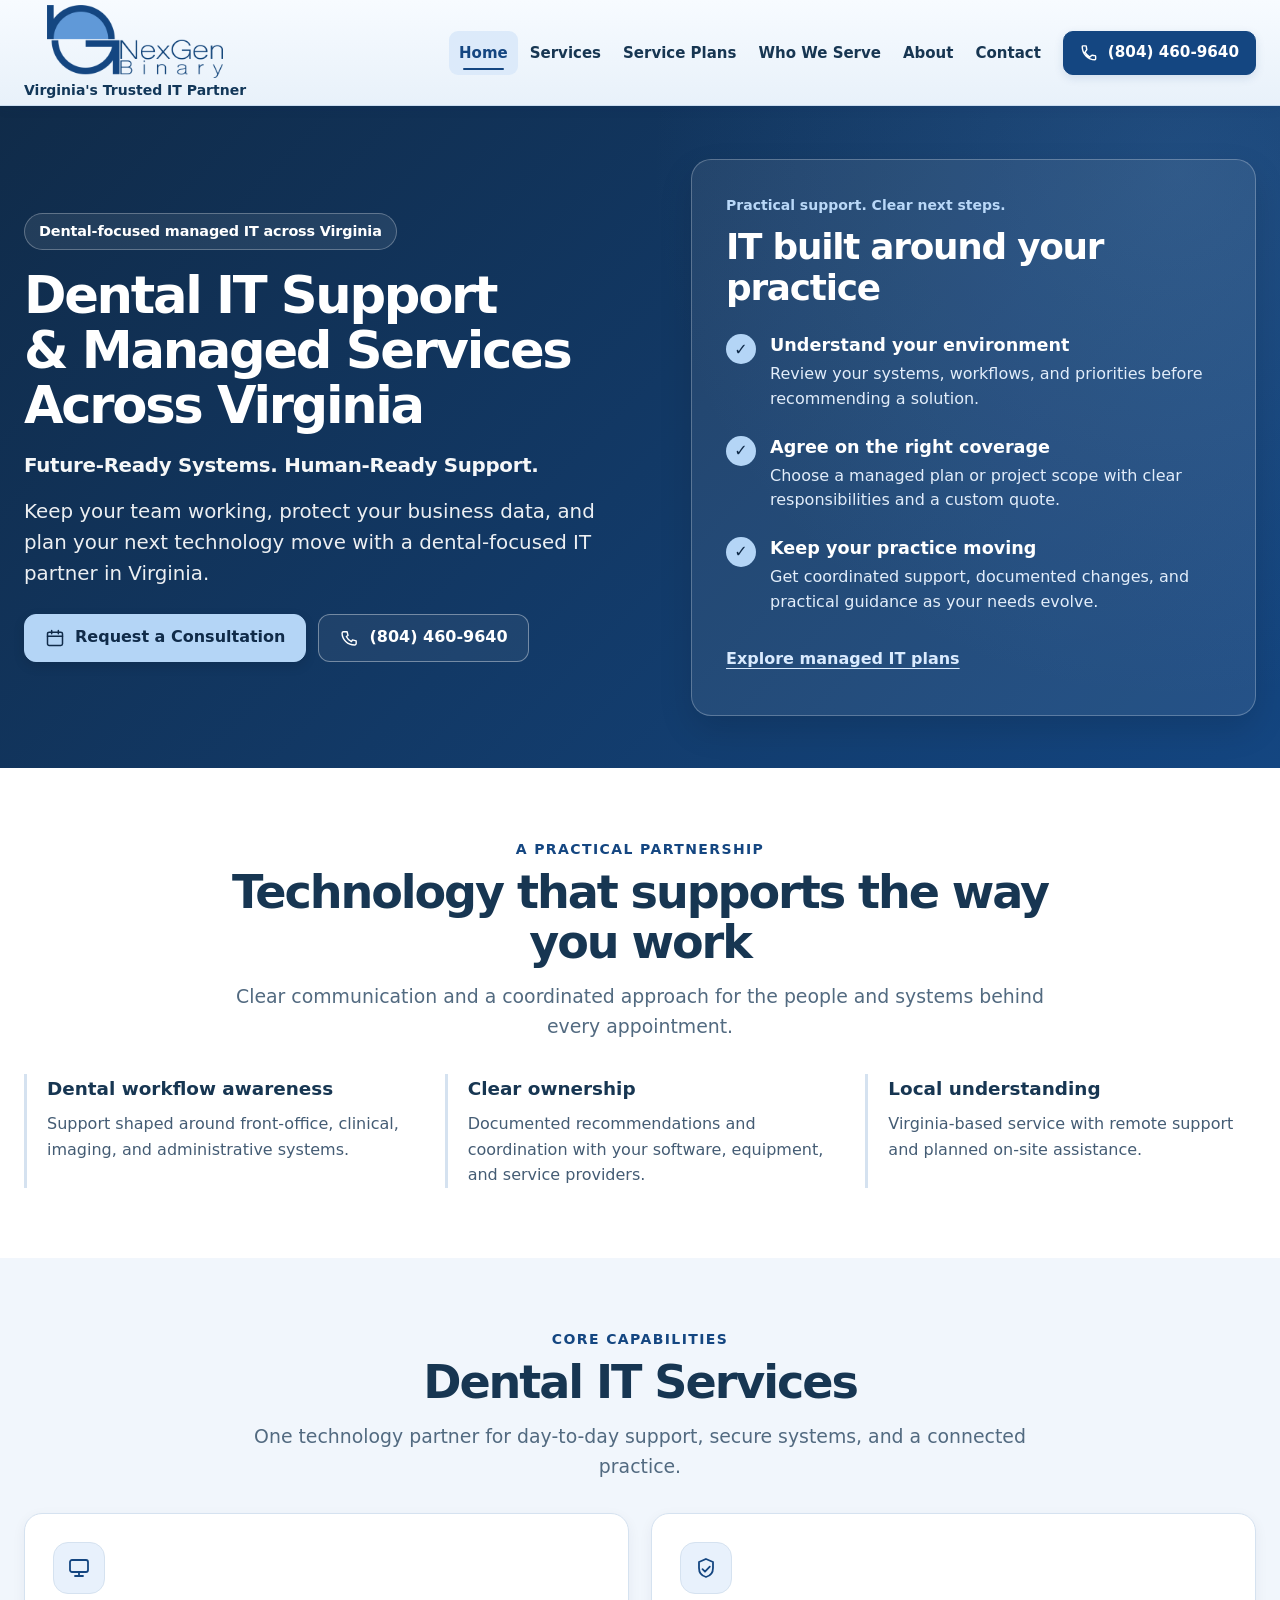
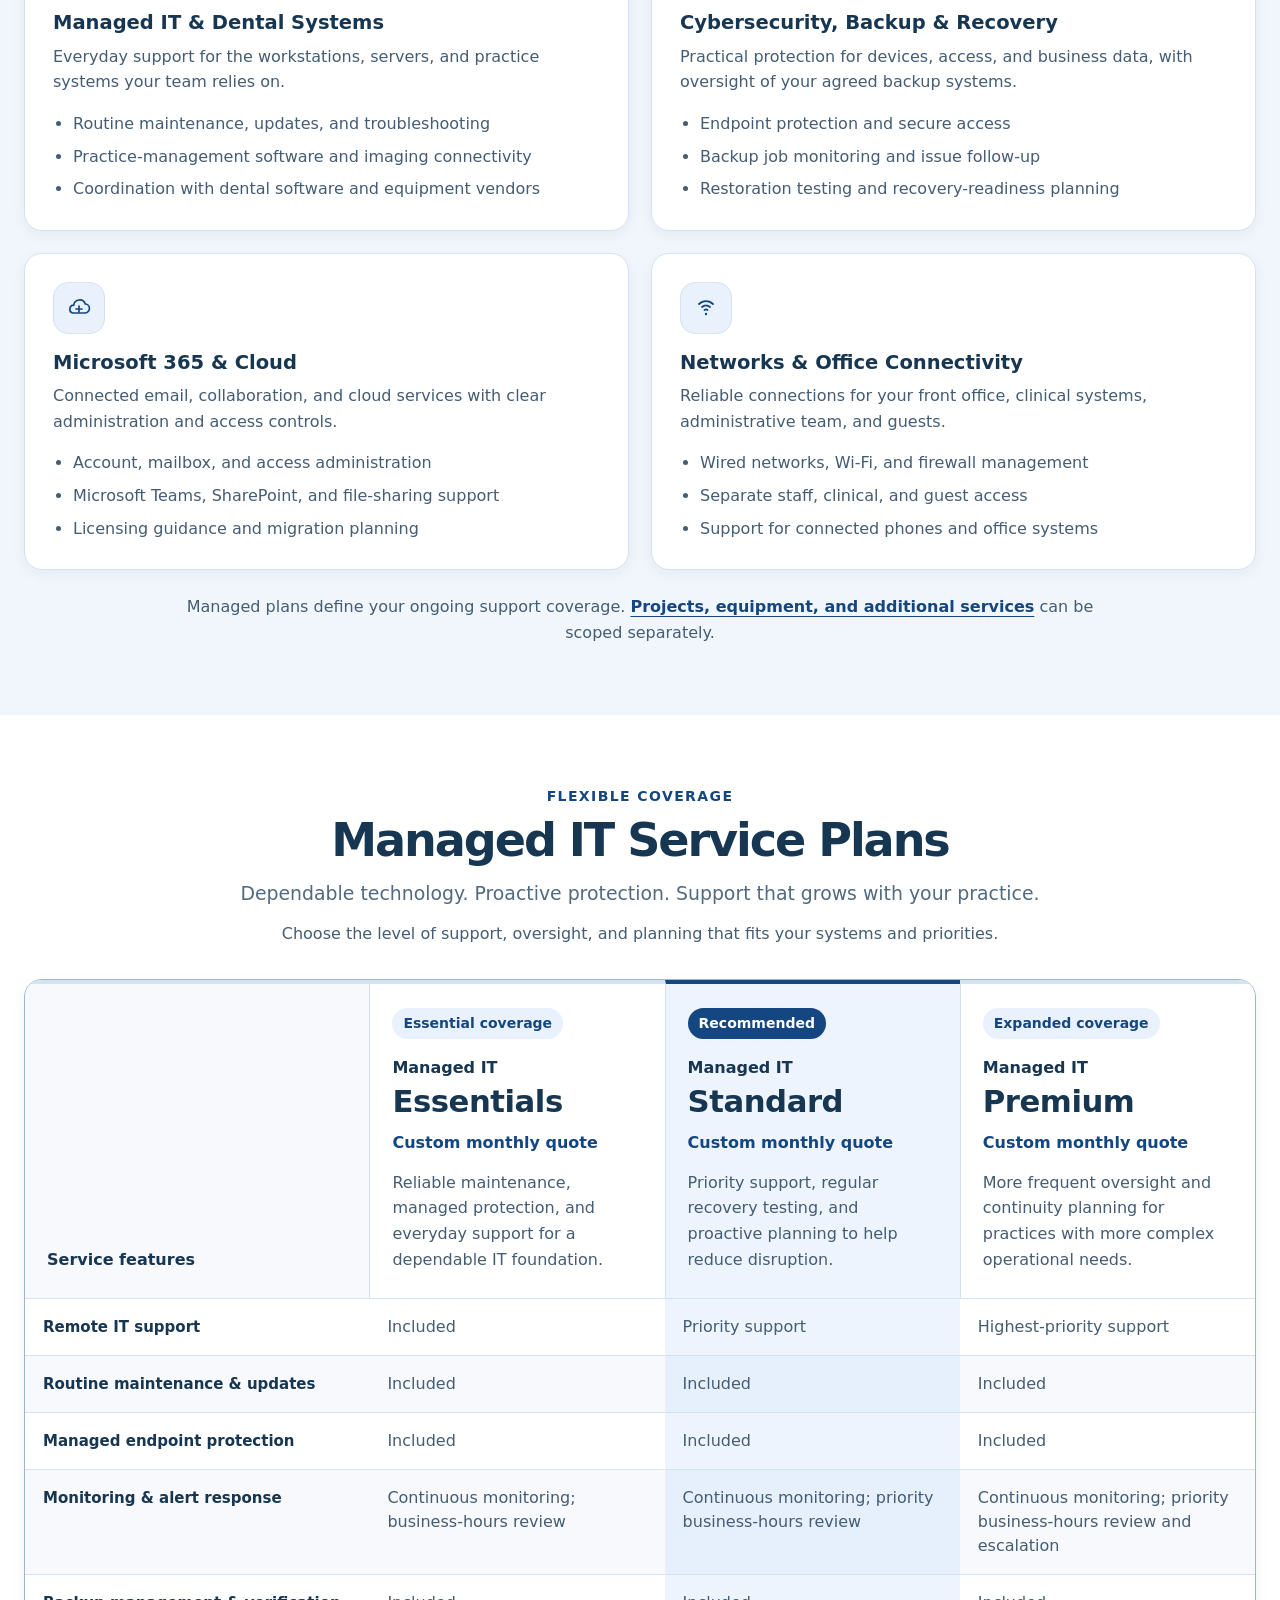
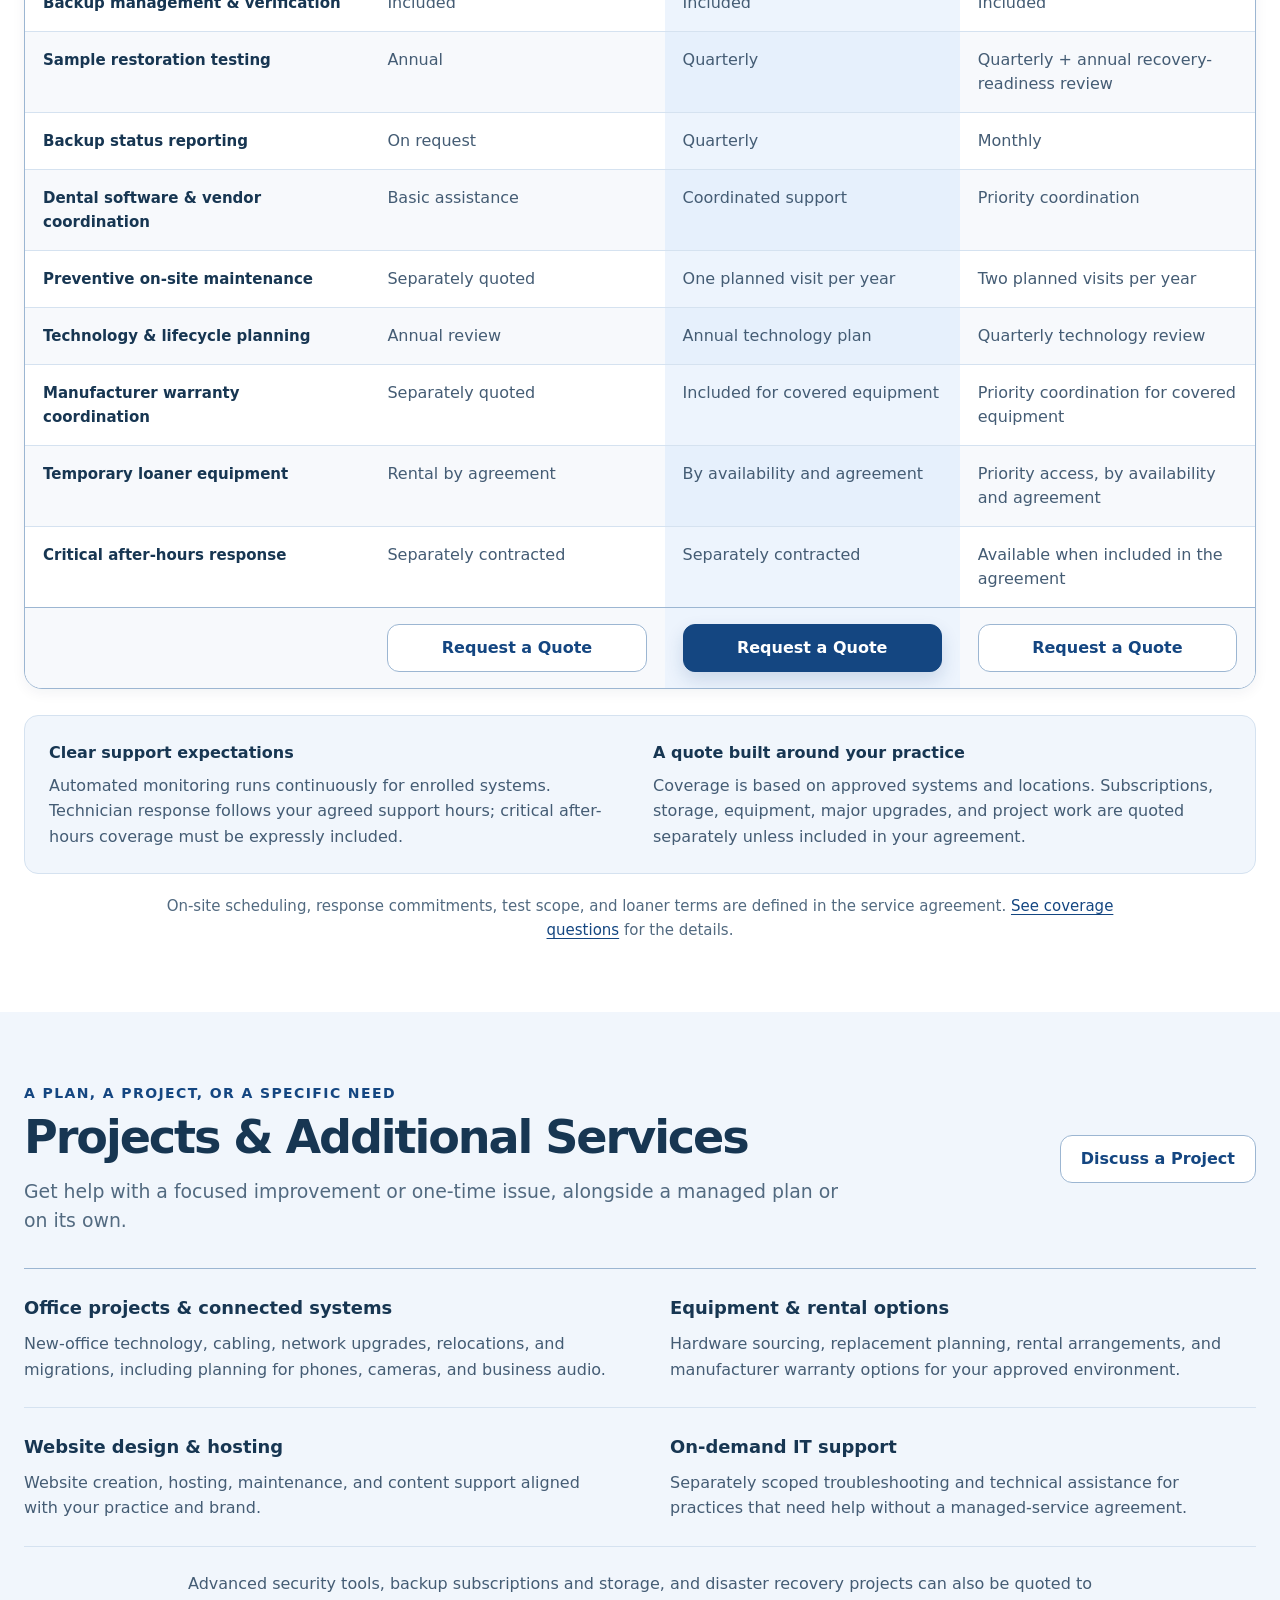
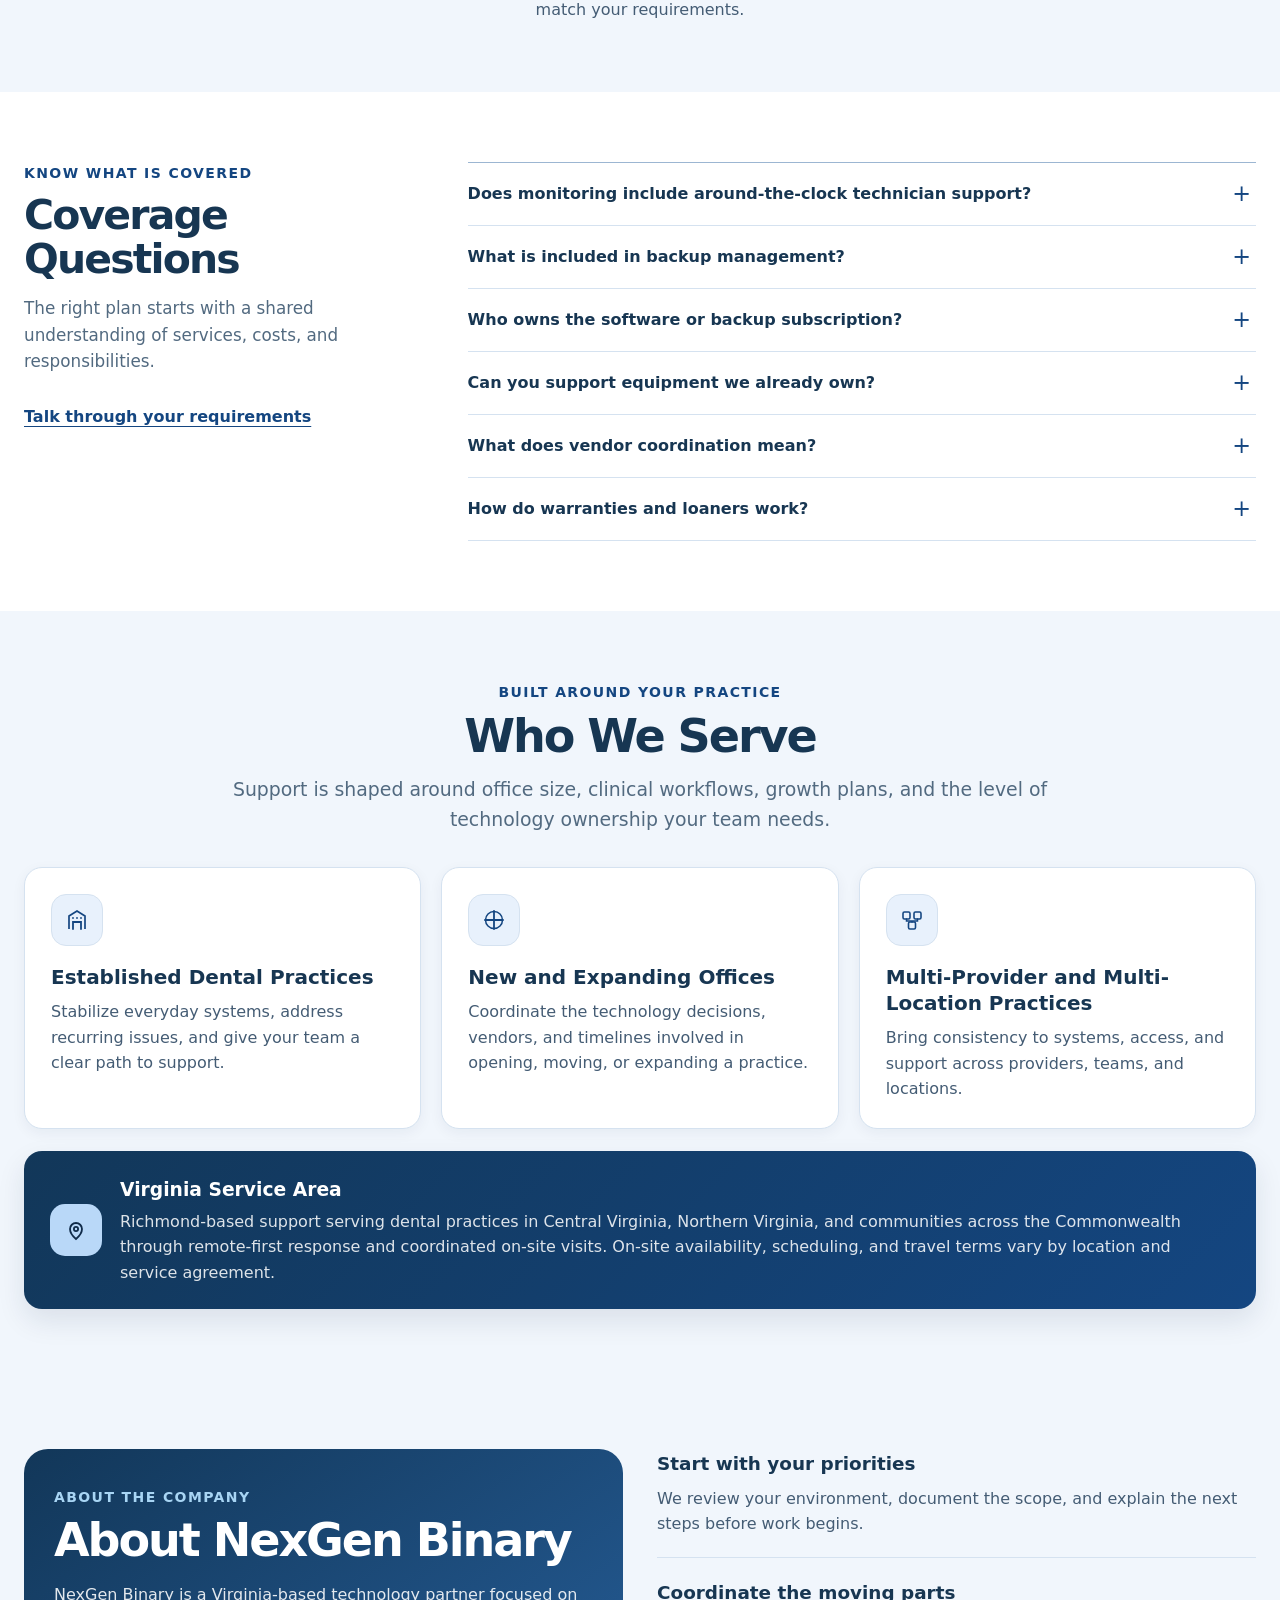
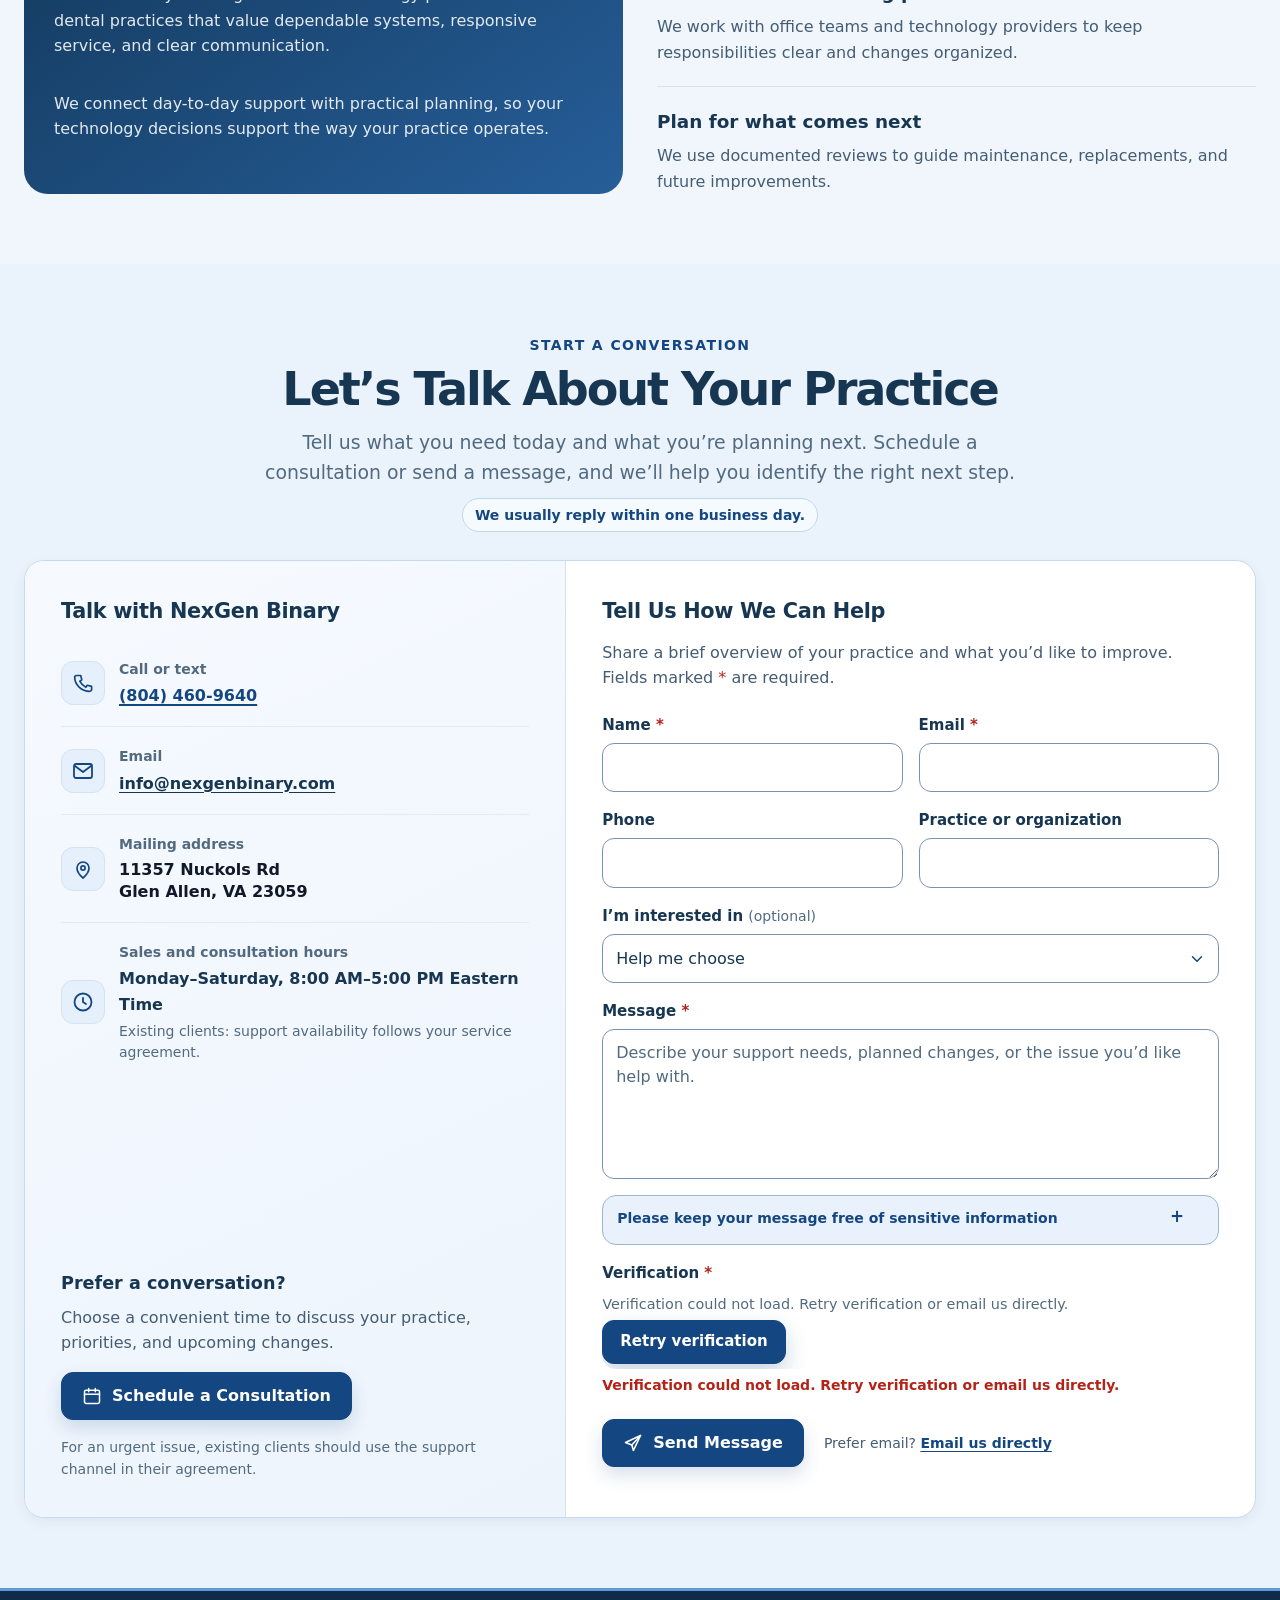
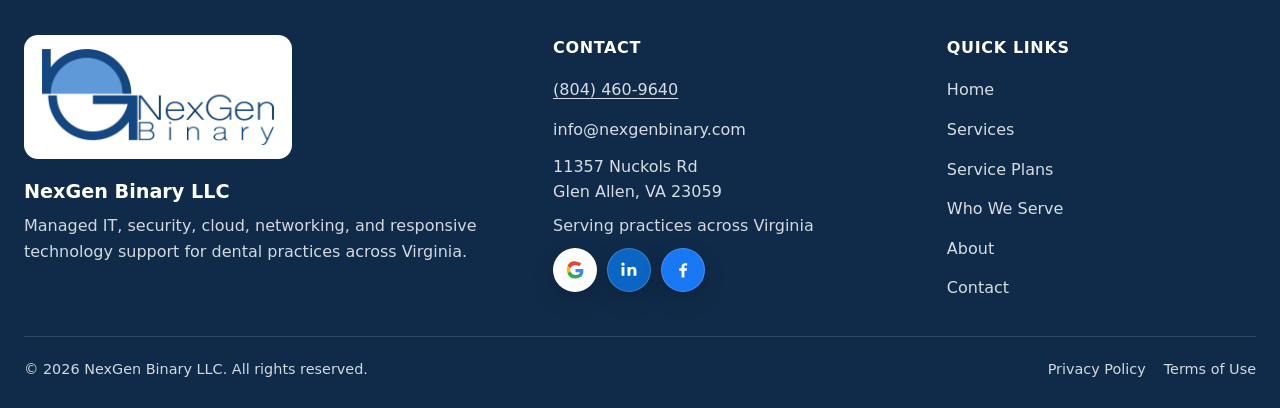
<file: index.html>
<!DOCTYPE html>

<html lang="en-US">
<head>
<meta charset="utf-8"/>
<meta content="light" name="color-scheme"/>
<meta content="width=device-width, initial-scale=1, viewport-fit=cover" name="viewport"/>
<title>Dental IT Support &amp; Managed Services in Virginia | NexGen Binary</title>
<meta content="#e8f1fa" name="theme-color"/>
<meta content="telephone=no, address=no, email=no" name="format-detection"/>
<meta content="Dental-focused managed IT, cybersecurity, Microsoft 365, cloud, networking, backups, and responsive support for practices across Virginia." name="description"/><meta content="index,follow,max-image-preview:large,max-snippet:-1,max-video-preview:-1" name="robots"/><meta content="production-2026-11-25-v12-brand-booking" name="x-nexgen-build"/><meta content="website" property="og:type"/><meta content="NexGen Binary" property="og:site_name"/><meta content="en_US" property="og:locale"/><meta content="Dental IT Support &amp; Managed Services in Virginia | NexGen Binary" property="og:title"/><meta content="Dental-focused managed IT, cybersecurity, Microsoft 365, cloud, networking, backups, and responsive support for practices across Virginia." property="og:description"/><link href="https://nexgenbinary.com/" rel="canonical"/><meta content="https://nexgenbinary.com/" property="og:url"/><meta content="https://nexgenbinary.com/social-preview.png?v=20261125brand12" property="og:image"/><meta content="https://nexgenbinary.com/social-preview.png?v=20261125brand12" property="og:image:secure_url"/><meta content="image/png" property="og:image:type"/><meta content="1200" property="og:image:width"/><meta content="630" property="og:image:height"/><meta content="NexGen Binary — managed IT for dental practices across Virginia" property="og:image:alt"/><meta content="summary_large_image" name="twitter:card"/><meta content="Dental IT Support &amp; Managed Services in Virginia | NexGen Binary" name="twitter:title"/><meta content="Dental-focused managed IT, cybersecurity, Microsoft 365, cloud, networking, backups, and responsive support for practices across Virginia." name="twitter:description"/><meta content="https://nexgenbinary.com/social-preview.png?v=20261125brand12" name="twitter:image"/><link href="./favicon.ico?v=20261125brand12" rel="shortcut icon"/><link href="./favicon-16x16.png?v=20261125brand12" rel="icon" sizes="16x16" type="image/png"/><link href="./favicon-32x32.png?v=20261125brand12" rel="icon" sizes="32x32" type="image/png"/><link href="./favicon.svg?v=20261125brand12" rel="icon" type="image/svg+xml"/><link href="./apple-touch-icon.png?v=20261125brand12" rel="apple-touch-icon" sizes="180x180"/><link href="./assets/site.css?v=20261125brand12" rel="stylesheet"/><script type="application/ld+json">{
  "@context": "https://schema.org",
  "@graph": [
    {
      "@type": "WebSite",
      "@id": "https://nexgenbinary.com/#website",
      "url": "https://nexgenbinary.com/",
      "name": "NexGen Binary",
      "inLanguage": "en-US",
      "publisher": {
        "@id": "https://nexgenbinary.com/#organization"
      }
    },
    {
      "@type": "ProfessionalService",
      "@id": "https://nexgenbinary.com/#organization",
      "name": "NexGen Binary LLC",
      "alternateName": "NexGen Binary",
      "legalName": "NexGen Binary LLC",
      "url": "https://nexgenbinary.com/",
      "logo": {
        "@type": "ImageObject",
        "url": "https://nexgenbinary.com/nexgenbinary-logo.png?v=20261125brand12",
        "width": 960,
        "height": 396
      },
      "image": "https://nexgenbinary.com/social-preview.png?v=20261125brand12",
      "description": "Dental-focused managed IT, cybersecurity, Microsoft 365, cloud, networking, backups, and responsive support for practices across Virginia.",
      "slogan": "Virginia’s Trusted IT Partner",
      "telephone": "+1-804-460-9640",
      "email": "info@nexgenbinary.com",
      "address": {
        "@type": "PostalAddress",
        "streetAddress": "11357 Nuckols Rd",
        "addressLocality": "Glen Allen",
        "addressRegion": "VA",
        "postalCode": "23059",
        "addressCountry": "US"
      },
      "areaServed": {
        "@type": "State",
        "name": "Virginia"
      },
      "sameAs": [
        "https://share.google/UWWubeCa8CN4sffAM",
        "https://www.linkedin.com/company/-nexgen-binary/",
        "https://www.facebook.com/NexGenBinary/"
      ],
      "hasMap": "https://share.google/UWWubeCa8CN4sffAM",
      "contactPoint": [
        {
          "@type": "ContactPoint",
          "telephone": "+1-804-460-9640",
          "contactType": "sales and consultation",
          "areaServed": "US-VA",
          "availableLanguage": "English"
        },
        {
          "@type": "ContactPoint",
          "email": "info@nexgenbinary.com",
          "contactType": "customer service",
          "areaServed": "US-VA",
          "availableLanguage": "English"
        }
      ],
      "openingHoursSpecification": [
        {
          "@type": "OpeningHoursSpecification",
          "dayOfWeek": [
            "Monday",
            "Tuesday",
            "Wednesday",
            "Thursday",
            "Friday",
            "Saturday"
          ],
          "opens": "08:00",
          "closes": "17:00"
        }
      ],
      "hasOfferCatalog": {
        "@type": "OfferCatalog",
        "name": "Managed IT and technology services",
        "itemListElement": [
          {
            "@type": "Offer",
            "itemOffered": {
              "@type": "Service",
              "name": "Managed IT for dental practices"
            }
          },
          {
            "@type": "Offer",
            "itemOffered": {
              "@type": "Service",
              "name": "Cybersecurity, backup, and recovery"
            }
          },
          {
            "@type": "Offer",
            "itemOffered": {
              "@type": "Service",
              "name": "Microsoft 365 and cloud administration"
            }
          },
          {
            "@type": "Offer",
            "itemOffered": {
              "@type": "Service",
              "name": "Networking and Wi-Fi"
            }
          },
          {
            "@type": "Offer",
            "itemOffered": {
              "@type": "Service",
              "name": "VoIP and business audio systems"
            }
          },
          {
            "@type": "Offer",
            "itemOffered": {
              "@type": "Service",
              "name": "Camera solutions"
            }
          },
          {
            "@type": "Offer",
            "itemOffered": {
              "@type": "Service",
              "name": "Remote and scheduled on-site support"
            }
          },
          {
            "@type": "Offer",
            "itemOffered": {
              "@type": "Service",
              "name": "Website and hosting services"
            }
          }
        ]
      }
    }
  ]
}</script><meta content="strict-origin-when-cross-origin" name="referrer"/></head>
<body data-nexgen-build="production-2026-11-25-v12-brand-booking">
<a class="skip-link" href="#main-content">Skip to main content</a>
<header class="site-header" data-site-header="">
<div class="site-shell header-inner">
<a aria-label="NexGen Binary home" class="brand" href="#home">
<img alt="NexGen Binary logo" class="brand-logo" decoding="async" fetchpriority="high" height="396" src="./nexgenbinary-logo.png?v=20261125brand12" width="960"/>
<span class="brand-tagline">Virginia's Trusted IT Partner</span>
</a>
<button aria-controls="primary-navigation" aria-expanded="false" aria-label="Open navigation" class="nav-toggle" data-nav-toggle="" type="button">
<span></span><span></span><span></span>
</button>
<nav aria-label="Primary navigation" class="primary-nav" data-primary-nav="" id="primary-navigation">
<ul class="nav-list">
<li><a aria-current="location" class="nav-link is-active" data-nav-link="" href="#home">Home</a></li>
<li><a class="nav-link" data-nav-link="" href="#services">Services</a></li>
<li><a class="nav-link" data-nav-link="" href="#pricing">Service Plans</a></li>
<li><a class="nav-link" data-nav-link="" href="#who-we-serve">Who We Serve</a></li>
<li><a class="nav-link" data-nav-link="" href="#about">About</a></li>
<li><a class="nav-link" data-nav-link="" href="#contact">Contact</a></li>
</ul>
<div class="header-actions">
<a aria-label="Call NexGen Binary at eight zero four, four six zero, nine six four zero" class="button button-primary header-call" data-call-phone="" href="tel:+18044609640">
<svg aria-hidden="true" viewbox="0 0 24 24"><path d="M6.6 10.8a15.4 15.4 0 0 0 6.6 6.6l2.2-2.2a1 1 0 0 1 1-.24 11 11 0 0 0 3.44.55 1 1 0 0 1 1 1V20a1 1 0 0 1-1 1C10.85 21 3 13.15 3 3.5a1 1 0 0 1 1-1H7.5a1 1 0 0 1 1 1c0 1.19.19 2.34.55 3.44a1 1 0 0 1-.24 1l-2.2 2.86Z" fill="none" stroke="currentColor" stroke-linecap="round" stroke-linejoin="round" stroke-width="1.9"></path></svg>
<span class="phone-number-display">(804) 460-9640</span>
</a>
</div>
</nav>
</div>
</header>
<main id="main-content">
<section class="hero" id="home">
<div class="site-shell hero-inner">
<div class="hero-copy">
<p class="eyebrow">Dental-focused managed IT across Virginia</p>
<h1 class="hero-title"><span>Dental IT Support</span> <span>&amp; Managed Services</span> <span>Across Virginia</span></h1><p class="hero-tagline">Future-Ready Systems. Human-Ready Support.</p>
<p class="hero-subtitle">Keep your team working, protect your business data, and plan your next technology move with a dental-focused IT partner in Virginia.</p>
<div class="hero-actions">
<a class="button button-primary" data-booking-open="" aria-haspopup="dialog" aria-controls="nb-booking-modal" href="https://outlook.office.com/book/MeetNexGenBinary@nexgenbinary.com/" rel="noopener" target="_blank">
<svg aria-hidden="true" viewbox="0 0 24 24"><rect fill="none" height="16" rx="2" stroke="currentColor" stroke-width="1.8" width="18" x="3" y="5"></rect><path d="M16 3v4M8 3v4M3 10h18" fill="none" stroke="currentColor" stroke-linecap="round" stroke-width="1.8"></path></svg>
              Request a Consultation
            </a>
<a aria-label="Call NexGen Binary at eight zero four, four six zero, nine six four zero" class="button button-ghost" data-call-phone="" href="tel:+18044609640">
<svg aria-hidden="true" viewbox="0 0 24 24"><path d="M6.6 4.5h3.1l1.1 4.4-2 1.3a13 13 0 0 0 6.1 6.1l1.3-2 4.4 1.1v3.1a1.8 1.8 0 0 1-1.8 1.8C10.3 20.3 3.7 13.7 3.7 6.3a1.8 1.8 0 0 1 1.8-1.8Z" fill="none" stroke="currentColor" stroke-linejoin="round" stroke-width="1.7"></path></svg>
<span class="phone-number-display">(804) 460-9640</span>
</a>
</div>
</div>
<aside aria-labelledby="practice-support-title" class="hero-panel practice-path">
<p class="panel-kicker">Practical support. Clear next steps.</p>
<h2 id="practice-support-title">IT built around your practice</h2>
<ul class="practice-path-list">
<li><span aria-hidden="true" class="path-icon">✓</span><div><h3>Understand your environment</h3><p>Review your systems, workflows, and priorities before recommending a solution.</p></div></li>
<li><span aria-hidden="true" class="path-icon">✓</span><div><h3>Agree on the right coverage</h3><p>Choose a managed plan or project scope with clear responsibilities and a custom quote.</p></div></li>
<li><span aria-hidden="true" class="path-icon">✓</span><div><h3>Keep your practice moving</h3><p>Get coordinated support, documented changes, and practical guidance as your needs evolve.</p></div></li>
</ul>
<a class="hero-text-link" href="#pricing">Explore managed IT plans</a>
</aside>
</div>
</section>
<section class="section section-white" id="why-choose-us">
<div class="site-shell">
<div class="section-heading"><p class="section-kicker">A practical partnership</p><h2 class="section-title">Technology that supports the way you work</h2><p class="section-intro">Clear communication and a coordinated approach for the people and systems behind every appointment.</p></div>
<div class="trust-grid">
<article class="trust-item"><h3>Dental workflow awareness</h3><p>Support shaped around front-office, clinical, imaging, and administrative systems.</p></article>
<article class="trust-item"><h3>Clear ownership</h3><p>Documented recommendations and coordination with your software, equipment, and service providers.</p></article>
<article class="trust-item"><h3>Local understanding</h3><p>Virginia-based service with remote support and planned on-site assistance.</p></article>
</div></div></section>
<section class="section section-soft" id="services"><div class="site-shell"><div class="section-heading"><p class="section-kicker">Core capabilities</p><h2 class="section-title">Dental IT Services</h2><p class="section-intro">One technology partner for day-to-day support, secure systems, and a connected practice.</p></div><div class="services-grid services-grid-refined"><article class="card card-hover service-card"><div class="icon-tile"><svg aria-hidden="true" viewbox="0 0 24 24"><rect fill="none" height="12" rx="2" stroke="currentColor" stroke-width="1.8" width="18" x="3" y="4"></rect><path d="M8 20h8M12 16v4" fill="none" stroke="currentColor" stroke-linecap="round" stroke-width="1.8"></path></svg></div><h3>Managed IT &amp; Dental Systems</h3><p class="service-description">Everyday support for the workstations, servers, and practice systems your team relies on.</p><ul><li>Routine maintenance, updates, and troubleshooting</li><li>Practice-management software and imaging connectivity</li><li>Coordination with dental software and equipment vendors</li></ul></article><article class="card card-hover service-card"><div class="icon-tile"><svg aria-hidden="true" viewbox="0 0 24 24"><path d="M12 3l7 3v6c0 4.7-2.9 7.9-7 9-4.1-1.1-7-4.3-7-9V6l7-3Z" fill="none" stroke="currentColor" stroke-width="1.8"></path><path d="M8.5 13.2 11 15.7l4.8-5" fill="none" stroke="currentColor" stroke-linecap="round" stroke-linejoin="round" stroke-width="1.8"></path></svg></div><h3>Cybersecurity, Backup &amp; Recovery</h3><p class="service-description">Practical protection for devices, access, and business data, with oversight of your agreed backup systems.</p><ul><li>Endpoint protection and secure access</li><li>Backup job monitoring and issue follow-up</li><li>Restoration testing and recovery-readiness planning</li></ul></article><article class="card card-hover service-card"><div class="icon-tile"><svg aria-hidden="true" viewbox="0 0 24 24"><path d="M6 17a4 4 0 0 1 .7-7.9A6 6 0 0 1 18.3 8a4.5 4.5 0 0 1-.8 9H6Z" fill="none" stroke="currentColor" stroke-width="1.7"></path><path d="M9 13h6M12 10v6" fill="none" stroke="currentColor" stroke-linecap="round" stroke-width="1.7"></path></svg></div><h3>Microsoft 365 &amp; Cloud</h3><p class="service-description">Connected email, collaboration, and cloud services with clear administration and access controls.</p><ul><li>Account, mailbox, and access administration</li><li>Microsoft Teams, SharePoint, and file-sharing support</li><li>Licensing guidance and migration planning</li></ul></article><article class="card card-hover service-card"><div class="icon-tile"><svg aria-hidden="true" viewbox="0 0 24 24"><path d="M5 8a10 10 0 0 1 14 0M8 11a6 6 0 0 1 8 0M10.5 14a2.5 2.5 0 0 1 3 0" fill="none" stroke="currentColor" stroke-linecap="round" stroke-width="1.8"></path><circle cx="12" cy="18" fill="currentColor" r="1.2"></circle></svg></div><h3>Networks &amp; Office Connectivity</h3><p class="service-description">Reliable connections for your front office, clinical systems, administrative team, and guests.</p><ul><li>Wired networks, Wi-Fi, and firewall management</li><li>Separate staff, clinical, and guest access</li><li>Support for connected phones and office systems</li></ul></article></div><p class="section-context">Managed plans define your ongoing support coverage. <a href="#additional-services">Projects, equipment, and additional services</a> can be scoped separately.</p></div></section>
<section class="section section-white" id="pricing"><div class="site-shell">
<div class="section-heading"><p class="section-kicker">Flexible coverage</p><h2 class="section-title">Managed IT Service Plans</h2><p class="section-intro">Dependable technology. Proactive protection. Support that grows with your practice.</p><p class="plans-lead">Choose the level of support, oversight, and planning that fits your systems and priorities.</p></div>
<!-- NGB_PLANS_START -->
<div class="plan-comparison-content" id="plan-comparison">
<div class="plan-comparison-wrap"><table id="plan-comparison-table" class="plan-comparison">
<caption class="sr-only">Managed IT service plan comparison</caption><colgroup><col class="feature-column"/><col/><col class="recommended-column"/><col/></colgroup>
<thead><tr><th scope="col" id="coverage-feature" class="comparison-corner"><span>Service features</span></th>
<th scope="col" id="plan-essentials" class="plan-column-head" data-plan-header="essentials" aria-labelledby="plan-essentials-title">
<span class="plan-summary-badge">Essential coverage</span><h3 id="plan-essentials-title"><span class="plan-family">Managed IT</span> <span class="plan-name">Essentials</span></h3><p class="plan-summary-price">Custom monthly quote</p><p class="plan-summary-description">Reliable maintenance, managed protection, and everyday support for a dependable IT foundation.</p>
</th>
<th scope="col" id="plan-standard" class="plan-column-head is-recommended" data-plan-header="standard" aria-labelledby="plan-standard-title">
<span class="plan-summary-badge">Recommended</span><h3 id="plan-standard-title"><span class="plan-family">Managed IT</span> <span class="plan-name">Standard</span></h3><p class="plan-summary-price">Custom monthly quote</p><p class="plan-summary-description">Priority support, regular recovery testing, and proactive planning to help reduce disruption.</p>
</th>
<th scope="col" id="plan-premium" class="plan-column-head" data-plan-header="premium" aria-labelledby="plan-premium-title">
<span class="plan-summary-badge">Expanded coverage</span><h3 id="plan-premium-title"><span class="plan-family">Managed IT</span> <span class="plan-name">Premium</span></h3><p class="plan-summary-price">Custom monthly quote</p><p class="plan-summary-description">More frequent oversight and continuity planning for practices with more complex operational needs.</p>
</th>
</tr></thead><tbody>
<tr data-feature="remote-support"><th scope="row" id="feature-remote-support">Remote IT support</th>
<td headers="feature-remote-support plan-essentials">Included</td>
<td headers="feature-remote-support plan-standard">Priority support</td>
<td headers="feature-remote-support plan-premium">Highest-priority support</td>
</tr>
<tr data-feature="maintenance"><th scope="row" id="feature-maintenance">Routine maintenance &amp; updates</th>
<td headers="feature-maintenance plan-essentials">Included</td>
<td headers="feature-maintenance plan-standard">Included</td>
<td headers="feature-maintenance plan-premium">Included</td>
</tr>
<tr data-feature="endpoint-protection"><th scope="row" id="feature-endpoint-protection">Managed endpoint protection</th>
<td headers="feature-endpoint-protection plan-essentials">Included</td>
<td headers="feature-endpoint-protection plan-standard">Included</td>
<td headers="feature-endpoint-protection plan-premium">Included</td>
</tr>
<tr data-feature="monitoring-alerts"><th scope="row" id="feature-monitoring-alerts">Monitoring &amp; alert response</th>
<td headers="feature-monitoring-alerts plan-essentials">Continuous monitoring; business-hours review</td>
<td headers="feature-monitoring-alerts plan-standard">Continuous monitoring; priority business-hours review</td>
<td headers="feature-monitoring-alerts plan-premium">Continuous monitoring; priority business-hours review and escalation</td>
</tr>
<tr data-feature="backup-management"><th scope="row" id="feature-backup-management">Backup management &amp; verification</th>
<td headers="feature-backup-management plan-essentials">Included</td>
<td headers="feature-backup-management plan-standard">Included</td>
<td headers="feature-backup-management plan-premium">Included</td>
</tr>
<tr data-feature="restore-testing"><th scope="row" id="feature-restore-testing">Sample restoration testing</th>
<td headers="feature-restore-testing plan-essentials">Annual</td>
<td headers="feature-restore-testing plan-standard">Quarterly</td>
<td headers="feature-restore-testing plan-premium">Quarterly + annual recovery-readiness review</td>
</tr>
<tr data-feature="backup-reporting"><th scope="row" id="feature-backup-reporting">Backup status reporting</th>
<td headers="feature-backup-reporting plan-essentials">On request</td>
<td headers="feature-backup-reporting plan-standard">Quarterly</td>
<td headers="feature-backup-reporting plan-premium">Monthly</td>
</tr>
<tr data-feature="vendor-coordination"><th scope="row" id="feature-vendor-coordination">Dental software &amp; vendor coordination</th>
<td headers="feature-vendor-coordination plan-essentials">Basic assistance</td>
<td headers="feature-vendor-coordination plan-standard">Coordinated support</td>
<td headers="feature-vendor-coordination plan-premium">Priority coordination</td>
</tr>
<tr data-feature="onsite-maintenance"><th scope="row" id="feature-onsite-maintenance">Preventive on-site maintenance</th>
<td headers="feature-onsite-maintenance plan-essentials">Separately quoted</td>
<td headers="feature-onsite-maintenance plan-standard">One planned visit per year</td>
<td headers="feature-onsite-maintenance plan-premium">Two planned visits per year</td>
</tr>
<tr data-feature="technology-planning"><th scope="row" id="feature-technology-planning">Technology &amp; lifecycle planning</th>
<td headers="feature-technology-planning plan-essentials">Annual review</td>
<td headers="feature-technology-planning plan-standard">Annual technology plan</td>
<td headers="feature-technology-planning plan-premium">Quarterly technology review</td>
</tr>
<tr data-feature="warranty-coordination"><th scope="row" id="feature-warranty-coordination">Manufacturer warranty coordination</th>
<td headers="feature-warranty-coordination plan-essentials">Separately quoted</td>
<td headers="feature-warranty-coordination plan-standard">Included for covered equipment</td>
<td headers="feature-warranty-coordination plan-premium">Priority coordination for covered equipment</td>
</tr>
<tr data-feature="loaner-equipment"><th scope="row" id="feature-loaner-equipment">Temporary loaner equipment</th>
<td headers="feature-loaner-equipment plan-essentials">Rental by agreement</td>
<td headers="feature-loaner-equipment plan-standard">By availability and agreement</td>
<td headers="feature-loaner-equipment plan-premium">Priority access, by availability and agreement</td>
</tr>
<tr data-feature="after-hours"><th scope="row" id="feature-after-hours">Critical after-hours response</th>
<td headers="feature-after-hours plan-essentials">Separately contracted</td>
<td headers="feature-after-hours plan-standard">Separately contracted</td>
<td headers="feature-after-hours plan-premium">Available when included in the agreement</td>
</tr>
</tbody><tfoot><tr><th scope="row"><span class="sr-only">Request a quote</span></th>
<td><a class="button button-outline" href="https://outlook.office.com/book/MeetNexGenBinary@nexgenbinary.com/" data-booking-open="" data-booking-plan="Managed IT Essentials" aria-label="Request a quote for Managed IT Essentials" aria-haspopup="dialog" aria-controls="nb-booking-modal" target="_blank" rel="noopener">Request a Quote</a></td>
<td><a class="button button-primary" href="https://outlook.office.com/book/MeetNexGenBinary@nexgenbinary.com/" data-booking-open="" data-booking-plan="Managed IT Standard" aria-label="Request a quote for Managed IT Standard" aria-haspopup="dialog" aria-controls="nb-booking-modal" target="_blank" rel="noopener">Request a Quote</a></td>
<td><a class="button button-outline" href="https://outlook.office.com/book/MeetNexGenBinary@nexgenbinary.com/" data-booking-open="" data-booking-plan="Managed IT Premium" aria-label="Request a quote for Managed IT Premium" aria-haspopup="dialog" aria-controls="nb-booking-modal" target="_blank" rel="noopener">Request a Quote</a></td>
</tr></tfoot></table></div>
<div class="plan-summaries plan-mobile-summaries">
<article class="plan-summary" data-plan="essentials">
<span class="plan-summary-badge">Essential coverage</span><h3 id="mobile-plan-essentials-title"><span class="plan-family">Managed IT</span> <span class="plan-name">Essentials</span></h3><p class="plan-summary-price">Custom monthly quote</p><p class="plan-summary-description">Reliable maintenance, managed protection, and everyday support for a dependable IT foundation.</p>
<details class="plan-mobile-details"><summary>Explore Essentials features</summary><dl>
<div data-feature="remote-support"><dt>Remote IT support</dt><dd>Included</dd></div>
<div data-feature="maintenance"><dt>Routine maintenance &amp; updates</dt><dd>Included</dd></div>
<div data-feature="endpoint-protection"><dt>Managed endpoint protection</dt><dd>Included</dd></div>
<div data-feature="monitoring-alerts"><dt>Monitoring &amp; alert response</dt><dd>Continuous monitoring; business-hours review</dd></div>
<div data-feature="backup-management"><dt>Backup management &amp; verification</dt><dd>Included</dd></div>
<div data-feature="restore-testing"><dt>Sample restoration testing</dt><dd>Annual</dd></div>
<div data-feature="backup-reporting"><dt>Backup status reporting</dt><dd>On request</dd></div>
<div data-feature="vendor-coordination"><dt>Dental software &amp; vendor coordination</dt><dd>Basic assistance</dd></div>
<div data-feature="onsite-maintenance"><dt>Preventive on-site maintenance</dt><dd>Separately quoted</dd></div>
<div data-feature="technology-planning"><dt>Technology &amp; lifecycle planning</dt><dd>Annual review</dd></div>
<div data-feature="warranty-coordination"><dt>Manufacturer warranty coordination</dt><dd>Separately quoted</dd></div>
<div data-feature="loaner-equipment"><dt>Temporary loaner equipment</dt><dd>Rental by agreement</dd></div>
<div data-feature="after-hours"><dt>Critical after-hours response</dt><dd>Separately contracted</dd></div>
</dl></details>
<a class="button button-outline" href="https://outlook.office.com/book/MeetNexGenBinary@nexgenbinary.com/" data-booking-open="" data-booking-plan="Managed IT Essentials" aria-label="Request a quote for Managed IT Essentials" aria-haspopup="dialog" aria-controls="nb-booking-modal" target="_blank" rel="noopener">Request a Quote</a>
</article>
<article class="plan-summary is-recommended" data-plan="standard" data-recommended="true">
<span class="plan-summary-badge">Recommended</span><h3 id="mobile-plan-standard-title"><span class="plan-family">Managed IT</span> <span class="plan-name">Standard</span></h3><p class="plan-summary-price">Custom monthly quote</p><p class="plan-summary-description">Priority support, regular recovery testing, and proactive planning to help reduce disruption.</p>
<details class="plan-mobile-details"><summary>Explore Standard features</summary><dl>
<div data-feature="remote-support"><dt>Remote IT support</dt><dd>Priority support</dd></div>
<div data-feature="maintenance"><dt>Routine maintenance &amp; updates</dt><dd>Included</dd></div>
<div data-feature="endpoint-protection"><dt>Managed endpoint protection</dt><dd>Included</dd></div>
<div data-feature="monitoring-alerts"><dt>Monitoring &amp; alert response</dt><dd>Continuous monitoring; priority business-hours review</dd></div>
<div data-feature="backup-management"><dt>Backup management &amp; verification</dt><dd>Included</dd></div>
<div data-feature="restore-testing"><dt>Sample restoration testing</dt><dd>Quarterly</dd></div>
<div data-feature="backup-reporting"><dt>Backup status reporting</dt><dd>Quarterly</dd></div>
<div data-feature="vendor-coordination"><dt>Dental software &amp; vendor coordination</dt><dd>Coordinated support</dd></div>
<div data-feature="onsite-maintenance"><dt>Preventive on-site maintenance</dt><dd>One planned visit per year</dd></div>
<div data-feature="technology-planning"><dt>Technology &amp; lifecycle planning</dt><dd>Annual technology plan</dd></div>
<div data-feature="warranty-coordination"><dt>Manufacturer warranty coordination</dt><dd>Included for covered equipment</dd></div>
<div data-feature="loaner-equipment"><dt>Temporary loaner equipment</dt><dd>By availability and agreement</dd></div>
<div data-feature="after-hours"><dt>Critical after-hours response</dt><dd>Separately contracted</dd></div>
</dl></details>
<a class="button button-primary" href="https://outlook.office.com/book/MeetNexGenBinary@nexgenbinary.com/" data-booking-open="" data-booking-plan="Managed IT Standard" aria-label="Request a quote for Managed IT Standard" aria-haspopup="dialog" aria-controls="nb-booking-modal" target="_blank" rel="noopener">Request a Quote</a>
</article>
<article class="plan-summary" data-plan="premium">
<span class="plan-summary-badge">Expanded coverage</span><h3 id="mobile-plan-premium-title"><span class="plan-family">Managed IT</span> <span class="plan-name">Premium</span></h3><p class="plan-summary-price">Custom monthly quote</p><p class="plan-summary-description">More frequent oversight and continuity planning for practices with more complex operational needs.</p>
<details class="plan-mobile-details"><summary>Explore Premium features</summary><dl>
<div data-feature="remote-support"><dt>Remote IT support</dt><dd>Highest-priority support</dd></div>
<div data-feature="maintenance"><dt>Routine maintenance &amp; updates</dt><dd>Included</dd></div>
<div data-feature="endpoint-protection"><dt>Managed endpoint protection</dt><dd>Included</dd></div>
<div data-feature="monitoring-alerts"><dt>Monitoring &amp; alert response</dt><dd>Continuous monitoring; priority business-hours review and escalation</dd></div>
<div data-feature="backup-management"><dt>Backup management &amp; verification</dt><dd>Included</dd></div>
<div data-feature="restore-testing"><dt>Sample restoration testing</dt><dd>Quarterly + annual recovery-readiness review</dd></div>
<div data-feature="backup-reporting"><dt>Backup status reporting</dt><dd>Monthly</dd></div>
<div data-feature="vendor-coordination"><dt>Dental software &amp; vendor coordination</dt><dd>Priority coordination</dd></div>
<div data-feature="onsite-maintenance"><dt>Preventive on-site maintenance</dt><dd>Two planned visits per year</dd></div>
<div data-feature="technology-planning"><dt>Technology &amp; lifecycle planning</dt><dd>Quarterly technology review</dd></div>
<div data-feature="warranty-coordination"><dt>Manufacturer warranty coordination</dt><dd>Priority coordination for covered equipment</dd></div>
<div data-feature="loaner-equipment"><dt>Temporary loaner equipment</dt><dd>Priority access, by availability and agreement</dd></div>
<div data-feature="after-hours"><dt>Critical after-hours response</dt><dd>Available when included in the agreement</dd></div>
</dl></details>
<a class="button button-outline" href="https://outlook.office.com/book/MeetNexGenBinary@nexgenbinary.com/" data-booking-open="" data-booking-plan="Managed IT Premium" aria-label="Request a quote for Managed IT Premium" aria-haspopup="dialog" aria-controls="nb-booking-modal" target="_blank" rel="noopener">Request a Quote</a>
</article>
</div></div>
<!-- NGB_PLANS_END -->
<div class="coverage-notes">
<div><h3>Clear support expectations</h3><p>Automated monitoring runs continuously for enrolled systems. Technician response follows your agreed support hours; critical after-hours coverage must be expressly included.</p></div>
<div><h3>A quote built around your practice</h3><p>Coverage is based on approved systems and locations. Subscriptions, storage, equipment, major upgrades, and project work are quoted separately unless included in your agreement.</p></div>
</div>
<p class="plan-footnote">On-site scheduling, response commitments, test scope, and loaner terms are defined in the service agreement. <a href="#coverage-questions">See coverage questions</a> for the details.</p>
</div></section><section class="section section-soft" id="additional-services"><div class="site-shell">
<div class="section-heading align-left project-heading"><div><p class="section-kicker">A plan, a project, or a specific need</p><h2 class="section-title">Projects &amp; Additional Services</h2><p class="section-intro">Get help with a focused improvement or one-time issue, alongside a managed plan or on its own.</p></div><a class="button button-outline" href="#contact">Discuss a Project</a></div>
<div class="project-grid">
<article class="project-item"><h3>Office projects &amp; connected systems</h3><p>New-office technology, cabling, network upgrades, relocations, and migrations, including planning for phones, cameras, and business audio.</p></article>
<article class="project-item"><h3>Equipment &amp; rental options</h3><p>Hardware sourcing, replacement planning, rental arrangements, and manufacturer warranty options for your approved environment.</p></article>
<article class="project-item"><h3>Website design &amp; hosting</h3><p>Website creation, hosting, maintenance, and content support aligned with your practice and brand.</p></article>
<article class="project-item"><h3>On-demand IT support</h3><p>Separately scoped troubleshooting and technical assistance for practices that need help without a managed-service agreement.</p></article>
</div>
<p class="section-context">Advanced security tools, backup subscriptions and storage, and disaster recovery projects can also be quoted to match your requirements.</p>
</div></section><section class="section section-white" id="coverage-questions"><div class="site-shell coverage-layout"><div class="coverage-intro"><p class="section-kicker">Know what is covered</p><h2 class="section-title">Coverage Questions</h2><p class="section-intro">The right plan starts with a shared understanding of services, costs, and responsibilities.</p><a class="text-link" href="#contact">Talk through your requirements</a></div><div class="faq-list"><details class="coverage-faq"><summary>Does monitoring include around-the-clock technician support?</summary><div class="faq-answer"><p>Monitoring tools operate continuously for enrolled systems. Technician review, escalation, and response follow the support hours and commitments in your agreement. Critical after-hours response is available only when specifically contracted.</p></div></details><details class="coverage-faq"><summary>What is included in backup management?</summary><div class="faq-answer"><p>We maintain the agreed backup configuration, review job status, follow up on failed jobs, and perform the sample restoration tests included in your plan. Backup subscriptions, storage, and major recovery work are separately quoted unless expressly included. Test scope and frequency are tailored to the systems and data in your agreement.</p></div></details><details class="coverage-faq"><summary>Who owns the software or backup subscription?</summary><div class="faq-answer"><p>Your quote and agreement identify the subscription holder, licensing and storage costs, NGB’s administration responsibilities, and access arrangements. The purchasing arrangement can vary by product and provider.</p></div></details><details class="coverage-faq"><summary>Can you support equipment we already own?</summary><div class="faq-answer"><p>Yes. Plans can cover approved existing equipment as well as equipment sourced through NexGen Binary. During onboarding, we review compatibility, condition, and support status, and identify any necessary upgrades or replacements.</p></div></details><details class="coverage-faq"><summary>What does vendor coordination mean?</summary><div class="faq-answer"><p>We help gather troubleshooting details, work with your dental software or equipment provider, coordinate access, and follow up on the issue. The provider remains responsible for its product, licensing, and any services it supplies directly.</p></div></details><details class="coverage-faq"><summary>How do warranties and loaners work?</summary><div class="faq-answer"><p>Warranty coordination helps you work with a manufacturer on eligible covered equipment. Parts, replacement equipment, shipping, manufacturer charges, and extensive repair work are separate unless agreed otherwise. Temporary loaners depend on availability, compatibility, and the terms of your agreement; physical servers require a separate arrangement.</p></div></details></div></div></section>
<section class="section section-soft" id="who-we-serve">
<div class="site-shell">
<div class="section-heading">
<p class="section-kicker">Built around your practice</p>
<h2 class="section-title">Who We Serve</h2>
<p class="section-intro">Support is shaped around office size, clinical workflows, growth plans, and the level of technology ownership your team needs.</p>
</div>
<div class="audience-grid">
<article class="card card-hover audience-card">
<div class="icon-tile"><svg aria-hidden="true" viewbox="0 0 24 24"><path d="M4 21V8l8-5 8 5v13" fill="none" stroke="currentColor" stroke-width="1.7"></path><path d="M8 21v-7h8v7M8 10h.01M12 10h.01M16 10h.01" fill="none" stroke="currentColor" stroke-linecap="round" stroke-width="1.8"></path></svg></div>
<h3>Established Dental Practices</h3>
<p>Stabilize everyday systems, address recurring issues, and give your team a clear path to support.</p>
</article>
<article class="card card-hover audience-card">
<div class="icon-tile"><svg aria-hidden="true" viewbox="0 0 24 24"><path d="M12 3v18M3 12h18" fill="none" stroke="currentColor" stroke-linecap="round" stroke-width="1.8"></path><circle cx="12" cy="12" fill="none" r="8.5" stroke="currentColor" stroke-width="1.5"></circle></svg></div>
<h3>New and Expanding Offices</h3>
<p>Coordinate the technology decisions, vendors, and timelines involved in opening, moving, or expanding a practice.</p>
</article>
<article class="card card-hover audience-card">
<div class="icon-tile"><svg aria-hidden="true" viewbox="0 0 24 24"><rect fill="none" height="7" rx="1.4" stroke="currentColor" stroke-width="1.6" width="7" x="3" y="4"></rect><rect fill="none" height="7" rx="1.4" stroke="currentColor" stroke-width="1.6" width="7" x="14" y="4"></rect><rect fill="none" height="7" rx="1.4" stroke="currentColor" stroke-width="1.6" width="7" x="8.5" y="14"></rect><path d="M6.5 11v2h11v-2M12 13v1" fill="none" stroke="currentColor" stroke-linecap="round" stroke-width="1.5"></path></svg></div>
<h3>Multi-Provider and Multi-Location Practices</h3>
<p>Bring consistency to systems, access, and support across providers, teams, and locations.</p>
</article>
</div>
<div class="service-area">
<div class="icon-tile"><svg aria-hidden="true" viewbox="0 0 24 24"><path d="M12 21s6-5.1 6-10a6 6 0 1 0-12 0c0 4.9 6 10 6 10Z" fill="none" stroke="currentColor" stroke-width="1.8"></path><circle cx="12" cy="11" fill="none" r="2.1" stroke="currentColor" stroke-width="1.8"></circle></svg></div>
<div><h3>Virginia Service Area</h3><p>Richmond-based support serving dental practices in Central Virginia, Northern Virginia, and communities across the Commonwealth through remote-first response and coordinated on-site visits. On-site availability, scheduling, and travel terms vary by location and service agreement.</p></div>
</div>
</div>
</section>
<section class="section section-soft" id="about"><div class="site-shell about-layout about-refined">
<div class="about-lead"><p class="section-kicker">About the company</p><h2 class="section-title">About NexGen Binary</h2><p>NexGen Binary is a Virginia-based technology partner focused on dental practices that value dependable systems, responsive service, and clear communication.</p><p>We connect day-to-day support with practical planning, so your technology decisions support the way your practice operates.</p></div>
<div class="about-points">
<article class="about-principle"><h3>Start with your priorities</h3><p>We review your environment, document the scope, and explain the next steps before work begins.</p></article>
<article class="about-principle"><h3>Coordinate the moving parts</h3><p>We work with office teams and technology providers to keep responsibilities clear and changes organized.</p></article>
<article class="about-principle"><h3>Plan for what comes next</h3><p>We use documented reviews to guide maintenance, replacements, and future improvements.</p></article>
</div></div></section>
<section class="section section-blue" id="contact">
<div class="site-shell">
<div class="contact-summary contact-summary-centered">
<p class="section-kicker">Start a conversation</p>
<h2 class="section-title">Let’s Talk About Your Practice</h2>
<p class="section-intro">Tell us what you need today and what you’re planning next. Schedule a consultation or send a message, and we’ll help you identify the right next step.</p>
<span class="response-pill">We usually reply within one business day.</span>
</div><div class="contact-panel"><aside aria-labelledby="direct-contact-title" class="contact-details">
<h3 id="direct-contact-title">Talk with NexGen Binary</h3>
<ul class="contact-list">
<li class="contact-item">
<div class="icon-tile"><svg aria-hidden="true" viewbox="0 0 24 24"><path d="M6.6 4.5h3.1l1.1 4.4-2 1.3a13 13 0 0 0 6.1 6.1l1.3-2 4.4 1.1v3.1a1.8 1.8 0 0 1-1.8 1.8C10.3 20.3 3.7 13.7 3.7 6.3a1.8 1.8 0 0 1 1.8-1.8Z" fill="none" stroke="currentColor" stroke-linejoin="round" stroke-width="1.7"></path></svg></div>
<div><div class="contact-label">Call or text</div><a aria-label="Call NexGen Binary at eight zero four, four six zero, nine six four zero" class="contact-value phone-text-button" data-call-phone="" href="tel:+18044609640"><span class="phone-number-display">(804) 460-9640</span></a></div>
</li>
<li class="contact-item">
<div class="icon-tile"><svg aria-hidden="true" viewbox="0 0 24 24"><rect fill="none" height="14" rx="2" stroke="currentColor" stroke-width="1.8" width="18" x="3" y="5"></rect><path d="M4 7l8 6 8-6" fill="none" stroke="currentColor" stroke-linecap="round" stroke-linejoin="round" stroke-width="1.8"></path></svg></div>
<div><div class="contact-label">Email</div><a class="contact-value" href="mailto:info@nexgenbinary.com">info@nexgenbinary.com</a></div>
</li>
<li class="contact-item">
<div class="icon-tile"><svg aria-hidden="true" viewbox="0 0 24 24"><path d="M12 21s6-5.1 6-10a6 6 0 1 0-12 0c0 4.9 6 10 6 10Z" fill="none" stroke="currentColor" stroke-width="1.7"></path><circle cx="12" cy="11" fill="none" r="2.1" stroke="currentColor" stroke-width="1.7"></circle></svg></div>
<div><div class="contact-label">Mailing address</div><address class="contact-value contact-address">11357 Nuckols Rd<br/>Glen Allen, VA 23059</address></div>
</li>
<li class="contact-item">
<div class="icon-tile"><svg aria-hidden="true" viewbox="0 0 24 24"><circle cx="12" cy="12" fill="none" r="8.5" stroke="currentColor" stroke-width="1.8"></circle><path d="M12 7.8V12l3 2" fill="none" stroke="currentColor" stroke-linecap="round" stroke-linejoin="round" stroke-width="1.8"></path></svg></div>
<div class="contact-hours"><div class="contact-label">Sales and consultation hours</div><div class="contact-value">Monday–Saturday, 8:00 AM–5:00 PM Eastern Time</div><small>Existing clients: support availability follows your service agreement.</small></div>
</li>
</ul>
<div class="contact-scheduling"><h4>Prefer a conversation?</h4><p>Choose a convenient time to discuss your practice, priorities, and upcoming changes.</p><a class="button button-primary" data-booking-open="" aria-haspopup="dialog" aria-controls="nb-booking-modal" href="https://outlook.office.com/book/MeetNexGenBinary@nexgenbinary.com/" rel="noopener" target="_blank"><svg aria-hidden="true" viewbox="0 0 24 24"><rect fill="none" height="16" rx="2" stroke="currentColor" stroke-width="1.8" width="18" x="3" y="5"></rect><path d="M16 3v4M8 3v4M3 10h18" fill="none" stroke="currentColor" stroke-linecap="round" stroke-width="1.8"></path></svg>Schedule a Consultation</a><p class="existing-client-note">For an urgent issue, existing clients should use the support channel in their agreement.</p></div></aside><div class="contact-message-panel" id="contact-form">
<h3>Tell Us How We Can Help</h3>
<p class="form-helper">Share a brief overview of your practice and what you’d like to improve. Fields marked <span aria-hidden="true" class="required">*</span> are required.</p>
<form action="https://formspree.io/f/mdalpbzo" class="contact-form contact-form-refined" data-contact-form="" data-formspree-endpoint="https://formspree.io/f/mdalpbzo" data-recipient="info@nexgenbinary.com" id="contactForm" method="POST"><input aria-hidden="true" autocomplete="off" class="form-honeypot" name="_gotcha" tabindex="-1" type="text"/><input name="_subject" type="hidden" value="New website message from NexGen Binary LLC"/>
<div class="form-field">
<label class="form-label" for="contact-name">Name <span aria-hidden="true" class="required">*</span></label>
<input aria-describedby="contact-name-error" autocomplete="name" class="form-control" data-label="Name" id="contact-name" maxlength="120" name="name" required=""/>
<span aria-live="polite" class="field-error" id="contact-name-error"></span>
</div>
<div class="form-field">
<label class="form-label" for="contact-email">Email <span aria-hidden="true" class="required">*</span></label>
<input aria-describedby="contact-email-error" autocomplete="email" class="form-control" data-label="Email" id="contact-email" inputmode="email" maxlength="160" name="email" required="" type="email"/>
<span aria-live="polite" class="field-error" id="contact-email-error"></span>
</div>
<div class="form-field">
<label class="form-label" for="contact-phone">Phone</label>
<input autocomplete="tel" class="form-control" id="contact-phone" inputmode="tel" maxlength="30" name="phone" type="tel"/>
</div>
<div class="form-field">
<label class="form-label" for="contact-organization">Practice or organization</label>
<input autocomplete="organization" class="form-control" id="contact-organization" maxlength="160" name="organization"/>
</div>
<div class="form-field full interest-field"><label class="form-label" for="contact-interest">I’m interested in <span class="optional-label">(optional)</span></label><select class="form-control" id="contact-interest" name="interest"><option value="Help me choose">Help me choose</option><option value="Managed IT Essentials">Managed IT Essentials</option><option value="Managed IT Standard">Managed IT Standard</option><option value="Managed IT Premium">Managed IT Premium</option><option value="Project or one-time support">Project or one-time support</option></select></div><div class="form-field full message">
<label class="form-label" for="contact-message">Message <span aria-hidden="true" class="required">*</span></label>
<textarea aria-describedby="contact-message-error phi-warning" class="form-control" data-label="Message" id="contact-message" maxlength="4000" name="message" placeholder="Describe your support needs, planned changes, or the issue you’d like help with." required=""></textarea>
<span aria-live="polite" class="field-error" id="contact-message-error"></span>
</div>
<details class="privacy-disclosure"><summary>Please keep your message free of sensitive information</summary><div class="privacy-disclosure-body" id="phi-warning"><strong>Please do not include</strong> patient information, passwords, payment details, or other sensitive records.</div></details><div class="form-field full captcha-field verification-heading-compact">
<div class="form-label">Verification <span aria-hidden="true" class="required">*</span></div>
<div class="captcha-wrap captcha-compact"><div aria-busy="false" class="h-captcha" data-hcaptcha-lazy="" data-sitekey="267e959c-42c0-45b2-a4d2-45621dbc4f28"><span aria-live="polite" class="captcha-load-status" data-hcaptcha-load-status="" role="status">Verification loads automatically when this form is in view.</span></div></div>
<span aria-live="polite" class="captcha-error" id="contact-captcha-error"></span>
<noscript><p class="field-error">JavaScript is required for verification. You may email info@nexgenbinary.com instead.</p></noscript>
</div>
<div class="form-actions form-actions-refined">
<button class="button button-primary" type="submit"><svg aria-hidden="true" viewbox="0 0 24 24"><path d="M3 11.5 21 3l-8.5 18-1.9-6.6L3 11.5Z" fill="none" stroke="currentColor" stroke-linejoin="round" stroke-width="1.9"></path><path d="M10.6 14.4 21 3" fill="none" stroke="currentColor" stroke-linecap="round" stroke-width="1.9"></path></svg><span data-submit-label="">Send Message</span></button>
<span class="form-email-option">Prefer email? <a class="form-email-alternative" href="mailto:info@nexgenbinary.com">Email us directly</a></span><p aria-live="polite" class="form-status" id="contact-status" role="status"></p></div>
</form><dialog aria-hidden="true" aria-labelledby="contact-success-title" class="form-success-modal" id="contact-success-modal">
<div class="form-success-backdrop"></div>
<section class="form-success-panel">
<div aria-hidden="true" class="form-success-icon">✓</div>
<h3 id="contact-success-title">Message Sent</h3>
<p>Thank you. Your message was sent successfully, and we will follow up as soon as possible.</p>
<button class="button button-primary" data-success-close="" type="button">OK</button>
</section>
</dialog>
</div></div></div>
</section>
</main>
<footer class="site-footer">
<div class="site-shell footer-main">
<div>
<div class="footer-brand-panel"><img alt="NexGen Binary logo" decoding="async" height="396" loading="lazy" src="./nexgenbinary-logo.png?v=20261125brand12" width="960"/></div>
<h2 class="footer-title">NexGen Binary LLC</h2>
<div class="footer-copy-row"><p class="footer-copy">Managed IT, security, cloud, networking, and responsive technology support for dental practices across Virginia.</p></div>
</div>
<div>
<h2 class="footer-heading">Contact</h2>
<ul class="footer-list">
<li><a aria-label="Call NexGen Binary at eight zero four, four six zero, nine six four zero" class="footer-phone-button" data-call-phone="" href="tel:+18044609640"><span class="phone-number-display">(804) 460-9640</span></a></li>
<li><a href="mailto:info@nexgenbinary.com">info@nexgenbinary.com</a></li>
<li><address class="footer-address">11357 Nuckols Rd<br/>Glen Allen, VA 23059</address></li>
<li class="footer-service-area"><span>Serving practices across Virginia</span><span class="footer-social-links"><a aria-label="View NexGen Binary LLC on Google" class="google-business footer-google-business footer-social-link" href="https://share.google/UWWubeCa8CN4sffAM" rel="noopener noreferrer" target="_blank" title="NexGen Binary LLC on Google">
<svg aria-hidden="true" viewbox="0 0 24 24"><path d="M22 12.27c0-.79-.07-1.54-.2-2.27H12v4.29h5.6a4.79 4.79 0 0 1-2.08 3.14v2.61h3.37C20.86 18.18 22 15.48 22 12.27Z" fill="#4285F4"></path><path d="M12 22c2.97 0 5.46-.98 7.28-2.66l-3.37-2.61c-.94.63-2.15 1.01-3.91 1.01-3 0-5.54-2.02-6.45-4.73H2.08v2.97A9.99 9.99 0 0 0 12 22Z" fill="#34A853"></path><path d="M5.55 13.01A5.99 5.99 0 0 1 5.2 11c0-.7.12-1.38.35-2.01V6.02H2.08A9.99 9.99 0 0 0 1 11c0 1.61.38 3.13 1.08 4.48l3.47-2.47Z" fill="#FBBC05"></path><path d="M12 4.96c1.62 0 3.08.56 4.23 1.66l3.17-3.17C17.45 1.63 14.97.5 12 .5A9.99 9.99 0 0 0 2.08 6.02l3.47 2.97C6.46 6.98 9 4.96 12 4.96Z" fill="#EA4335"></path></svg>
</a><a aria-label="View NexGen Binary LLC on LinkedIn" class="linkedin-business footer-linkedin-business footer-social-link" href="https://www.linkedin.com/company/-nexgen-binary/" rel="noopener noreferrer" target="_blank" title="NexGen Binary LLC on LinkedIn">
<svg aria-hidden="true" viewbox="0 0 24 24"><path d="M6.5 8.3H3.1V19h3.4V8.3ZM4.8 3A2 2 0 1 0 4.8 7a2 2 0 0 0 0-4ZM20.9 12.9c0-3.2-1.7-4.9-4.1-4.9-1.9 0-2.8 1-3.2 1.8V8.3h-3.4V19h3.4v-5.3c0-1.4.3-2.8 2.1-2.8 1.8 0 1.8 1.7 1.8 2.9V19h3.4v-6.1Z" fill="#fff"></path></svg>
</a><a aria-label="View NexGen Binary LLC on Facebook" class="facebook-business footer-facebook-business footer-social-link" href="https://www.facebook.com/NexGenBinary/" rel="noopener noreferrer" target="_blank" title="NexGen Binary LLC on Facebook">
<svg aria-hidden="true" viewbox="0 0 24 24"><path d="M13.7 21v-8h2.7l.4-3h-3.1V8.1c0-.9.3-1.5 1.6-1.5H17V3.9c-.3 0-1.3-.1-2.5-.1-2.5 0-4.2 1.5-4.2 4.3V10H7.5v3h2.8v8h3.4Z" fill="#fff"></path></svg>
</a></span></li>
</ul>
</div>
<div>
<h2 class="footer-heading">Quick Links</h2>
<ul class="footer-list">
<li><a href="#home">Home</a></li><li><a href="#services">Services</a></li>
<li><a href="#pricing">Service Plans</a></li>
<li><a href="#who-we-serve">Who We Serve</a></li>
<li><a href="#about">About</a></li>
<li><a href="#contact">Contact</a></li>
</ul>
</div>
</div>
<div class="site-shell footer-bottom">
<div>© 2026 NexGen Binary LLC. All rights reserved.</div>
<nav aria-label="Legal links" class="footer-legal">
<a href="./privacy/">Privacy Policy</a>
<a href="./terms/">Terms of Use</a>
</nav>
</div>
</footer>
<dialog aria-hidden="true" aria-labelledby="nb-booking-title" aria-describedby="nb-booking-plan-context nb-booking-subtitle" class="nb-booking-modal" id="nb-booking-modal">
<div class="nb-booking-backdrop" data-booking-close=""></div>
<section class="nb-booking-dialog">
<header class="nb-booking-header">
<div class="nb-booking-heading">
<h2 class="nb-booking-title" id="nb-booking-title">Schedule a Consultation</h2>
<p class="nb-booking-plan" id="nb-booking-plan-context" data-booking-plan-context="" hidden></p>
<p class="nb-booking-subtitle" id="nb-booking-subtitle">Choose a convenient time for a conversation with NexGen Binary.</p><p class="nb-booking-phi">Please do not include patient information or other sensitive records in booking notes.</p>
</div>
<div class="nb-booking-actions">
<a aria-label="Open booking page in a new tab" class="nb-booking-external" href="https://outlook.office.com/book/MeetNexGenBinary@nexgenbinary.com/" rel="noopener" target="_blank">
<svg aria-hidden="true" viewbox="0 0 24 24"><path d="M14 5h5v5M19 5l-8 8" fill="none" stroke="currentColor" stroke-linecap="round" stroke-linejoin="round" stroke-width="1.9"></path><path d="M18 13v5a1 1 0 0 1-1 1H6a1 1 0 0 1-1-1V7a1 1 0 0 1 1-1h5" fill="none" stroke="currentColor" stroke-linecap="round" stroke-width="1.9"></path></svg>
<span>Open in new tab</span>
</a>
<button aria-label="Close booking window" class="nb-booking-close" data-booking-close="" type="button">
<span aria-hidden="true">×</span>
</button>
</div>
</header>
<div class="nb-booking-body">
<iframe data-src="https://outlook.office.com/book/MeetNexGenBinary@nexgenbinary.com/" id="nb-booking-iframe" loading="lazy" referrerpolicy="strict-origin-when-cross-origin" title="NexGen Binary consultation booking"></iframe>
</div>
<footer class="nb-booking-fallback">
<p>Calendar not loading? Use a separate tab.</p>
<a class="button button-outline button-small" href="https://outlook.office.com/book/MeetNexGenBinary@nexgenbinary.com/" rel="noopener" target="_blank">Open booking page</a>
</footer>
</section>
</dialog>
<button aria-label="Back to top" class="back-to-top" data-back-to-top="" title="Back to top" type="button">
<svg aria-hidden="true" viewbox="0 0 24 24">
<path d="M6 14.5 12 8l6 6.5" fill="none" stroke="currentColor" stroke-linecap="round" stroke-linejoin="round" stroke-width="2.2"></path>
</svg>
</button>
<script defer="" src="./assets/site.js?v=20261125brand12"></script></body>
</html>
</file>
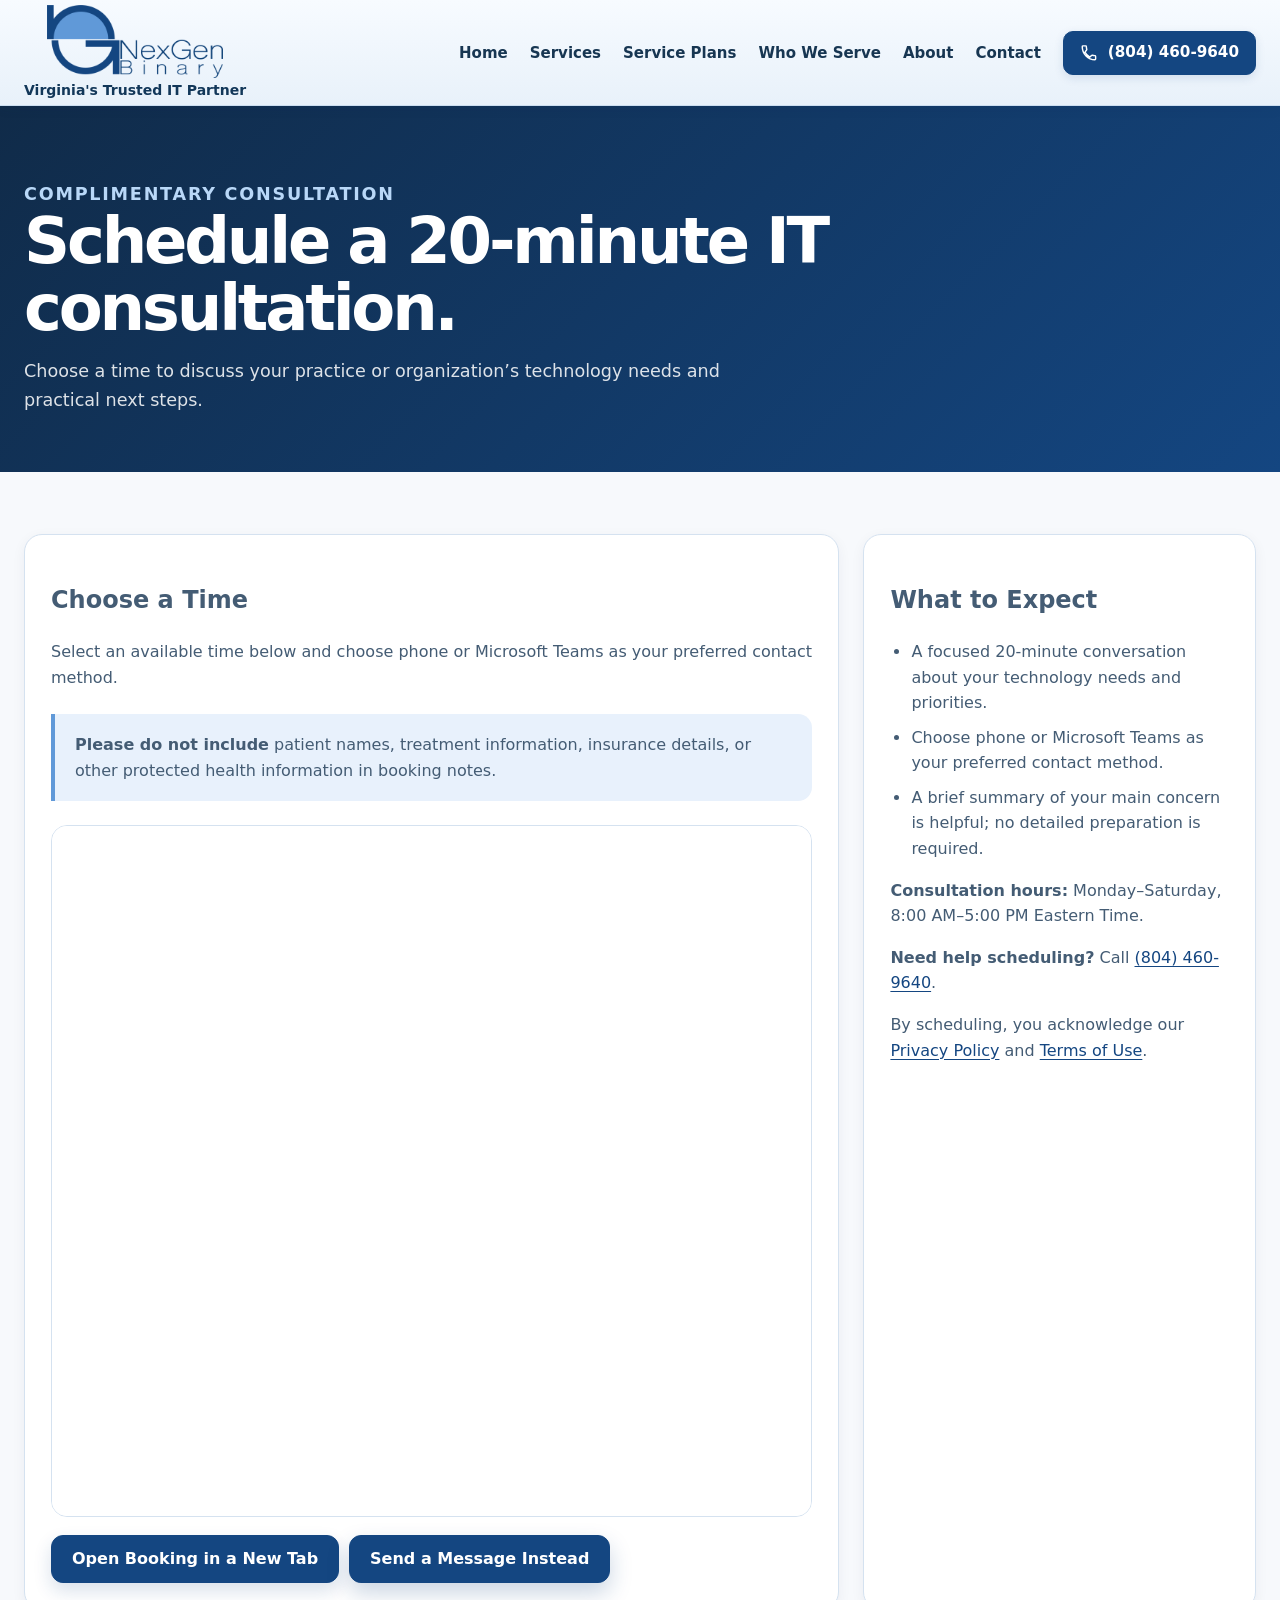
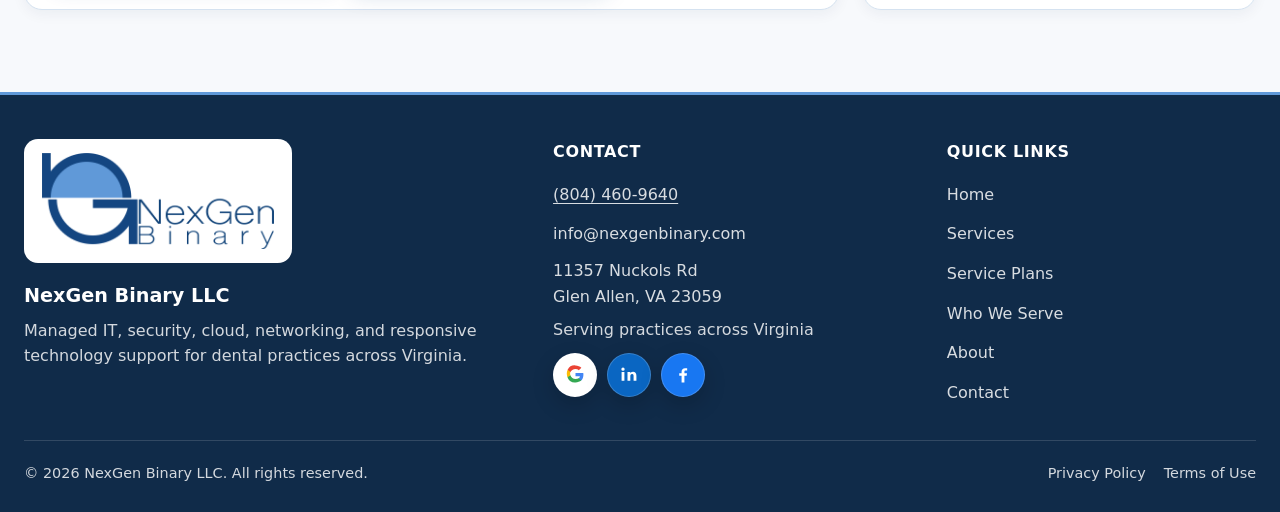
<file: book/index.html>
<!DOCTYPE html>

<!-- NexGen Binary build: production-2026-11-25-v12-brand-booking -->
<html lang="en-US">
<head>
<meta charset="utf-8"/>
<meta content="light" name="color-scheme"/>
<meta content="width=device-width, initial-scale=1, viewport-fit=cover" name="viewport"/>
<title>Schedule an IT Consultation | NexGen Binary</title>
<meta content="#e8f1fa" name="theme-color"/>
<meta content="telephone=no, address=no, email=no" name="format-detection"/>
<meta content="Schedule a consultation with NexGen Binary for managed IT, cybersecurity, Microsoft 365, cloud, networking, and dental-practice technology support." name="description"/><meta content="noindex,follow" name="robots"/><meta content="production-2026-11-25-v12-brand-booking" name="x-nexgen-build"/><meta content="website" property="og:type"/><meta content="NexGen Binary" property="og:site_name"/><meta content="en_US" property="og:locale"/><meta content="Schedule an IT Consultation | NexGen Binary" property="og:title"/><meta content="Schedule a consultation with NexGen Binary for managed IT, cybersecurity, Microsoft 365, cloud, networking, and dental-practice technology support." property="og:description"/><link href="https://nexgenbinary.com/book/" rel="canonical"/><meta content="https://nexgenbinary.com/book/" property="og:url"/><meta content="https://nexgenbinary.com/social-preview.png?v=20261125brand12" property="og:image"/><meta content="https://nexgenbinary.com/social-preview.png?v=20261125brand12" property="og:image:secure_url"/><meta content="image/png" property="og:image:type"/><meta content="1200" property="og:image:width"/><meta content="630" property="og:image:height"/><meta content="NexGen Binary — managed IT for dental practices across Virginia" property="og:image:alt"/><meta content="summary_large_image" name="twitter:card"/><meta content="Schedule an IT Consultation | NexGen Binary" name="twitter:title"/><meta content="Schedule a consultation with NexGen Binary for managed IT, cybersecurity, Microsoft 365, cloud, networking, and dental-practice technology support." name="twitter:description"/><meta content="https://nexgenbinary.com/social-preview.png?v=20261125brand12" name="twitter:image"/><link href="../favicon.ico?v=20261125brand12" rel="shortcut icon"/><link href="../favicon-16x16.png?v=20261125brand12" rel="icon" sizes="16x16" type="image/png"/><link href="../favicon-32x32.png?v=20261125brand12" rel="icon" sizes="32x32" type="image/png"/><link href="../favicon.svg?v=20261125brand12" rel="icon" type="image/svg+xml"/><link href="../apple-touch-icon.png?v=20261125brand12" rel="apple-touch-icon" sizes="180x180"/><link href="../assets/site.css?v=20261125brand12" rel="stylesheet"/><meta content="strict-origin-when-cross-origin" name="referrer"/></head>
<body data-nexgen-build="production-2026-11-25-v12-brand-booking">
<a class="skip-link" href="#main-content">Skip to main content</a>
<header class="site-header" data-site-header="">
<div class="site-shell header-inner">
<a aria-label="NexGen Binary home" class="brand" href="../#home">
<img alt="NexGen Binary logo" class="brand-logo" decoding="async" height="396" src="../nexgenbinary-logo.png?v=20261125brand12" width="960"/>
<span class="brand-tagline">Virginia's Trusted IT Partner</span>

</a>
<button aria-controls="primary-navigation" aria-expanded="false" aria-label="Open navigation" class="nav-toggle" data-nav-toggle="" type="button"><span></span><span></span><span></span></button>
<nav aria-label="Primary navigation" class="primary-nav" data-primary-nav="" id="primary-navigation">
<ul class="nav-list">
<li><a class="nav-link" href="../#home">Home</a></li>
<li><a class="nav-link" href="../#services">Services</a></li>
<li><a class="nav-link" href="../#pricing">Service Plans</a></li>
<li><a class="nav-link" href="../#who-we-serve">Who We Serve</a></li>
<li><a class="nav-link" href="../#about">About</a></li>
<li><a class="nav-link" href="../#contact">Contact</a></li>
</ul>
<div class="header-actions">
<a aria-label="Call NexGen Binary at eight zero four, four six zero, nine six four zero" class="button button-primary header-call" data-call-phone="" href="tel:+18044609640"><svg aria-hidden="true" viewbox="0 0 24 24"><path d="M6.6 10.8a15.4 15.4 0 0 0 6.6 6.6l2.2-2.2a1 1 0 0 1 1-.24 11 11 0 0 0 3.44.55 1 1 0 0 1 1 1V20a1 1 0 0 1-1 1C10.85 21 3 13.15 3 3.5a1 1 0 0 1 1-1H7.5a1 1 0 0 1 1 1c0 1.19.19 2.34.55 3.44a1 1 0 0 1-.24 1l-2.2 2.86Z" fill="none" stroke="currentColor" stroke-linecap="round" stroke-linejoin="round" stroke-width="1.9"></path></svg><span class="phone-number-display">(804) 460-9640</span></a>
</div>
</nav>
</div>
</header>
<main id="main-content">
<section class="page-hero"><div class="site-shell"><p class="section-kicker">Complimentary consultation</p><h1>Schedule a 20-minute IT consultation.</h1><p>Choose a time to discuss your practice or organization’s technology needs and practical next steps.</p></div></section>
<section class="page-content"><div class="site-shell booking-embed-grid">
<article class="card booking-embed-card">
<h2>Choose a Time</h2>
<p>Select an available time below and choose phone or Microsoft Teams as your preferred contact method.</p>
<div class="callout"><strong>Please do not include</strong> patient names, treatment information, insurance details, or other protected health information in booking notes.</div>
<div class="booking-frame-shell"><iframe loading="eager" referrerpolicy="strict-origin-when-cross-origin" src="https://outlook.office.com/book/MeetNexGenBinary@nexgenbinary.com/" title="Schedule a NexGen Binary consultation"></iframe></div>
<div class="booking-page-actions"><a class="button button-primary" href="https://outlook.office.com/book/MeetNexGenBinary@nexgenbinary.com/" rel="noopener" target="_blank">Open Booking in a New Tab</a><a class="button button-secondary" href="../#contact">Send a Message Instead</a></div>
</article>
<aside class="card booking-info-card">
<h2>What to Expect</h2>
<ul>
<li>A focused 20-minute conversation about your technology needs and priorities.</li>
<li>Choose phone or Microsoft Teams as your preferred contact method.</li>
<li>A brief summary of your main concern is helpful; no detailed preparation is required.</li>
</ul>
<p><strong>Consultation hours:</strong> Monday–Saturday, 8:00 AM–5:00 PM Eastern Time.</p>
<p><strong>Need help scheduling?</strong> Call <a href="tel:+18044609640">(804) 460-9640</a>.</p>
<p>By scheduling, you acknowledge our <a href="../privacy/">Privacy Policy</a> and <a href="../terms/">Terms of Use</a>.</p>
</aside>
</div></section>
</main>
<footer class="site-footer">
<div class="site-shell footer-main">
<div>
<div class="footer-brand-panel"><img alt="NexGen Binary logo" decoding="async" height="396" loading="lazy" src="../nexgenbinary-logo.png?v=20261125brand12" width="960"/></div>
<h2 class="footer-title">NexGen Binary LLC</h2>
<div class="footer-copy-row"><p class="footer-copy">Managed IT, security, cloud, networking, and responsive technology support for dental practices across Virginia.</p></div>
</div>
<div><h2 class="footer-heading">Contact</h2><ul class="footer-list"><li><a aria-label="Call NexGen Binary at eight zero four, four six zero, nine six four zero" class="footer-phone-button" data-call-phone="" href="tel:+18044609640"><span class="phone-number-display">(804) 460-9640</span></a></li><li><a href="mailto:info@nexgenbinary.com">info@nexgenbinary.com</a></li><li><address class="footer-address">11357 Nuckols Rd<br/>Glen Allen, VA 23059</address></li><li class="footer-service-area"><span>Serving practices across Virginia</span><span class="footer-social-links"><a aria-label="View NexGen Binary LLC on Google" class="google-business footer-google-business footer-social-link" href="https://share.google/UWWubeCa8CN4sffAM" rel="noopener noreferrer" target="_blank" title="NexGen Binary LLC on Google">
<svg aria-hidden="true" viewbox="0 0 24 24"><path d="M22 12.27c0-.79-.07-1.54-.2-2.27H12v4.29h5.6a4.79 4.79 0 0 1-2.08 3.14v2.61h3.37C20.86 18.18 22 15.48 22 12.27Z" fill="#4285F4"></path><path d="M12 22c2.97 0 5.46-.98 7.28-2.66l-3.37-2.61c-.94.63-2.15 1.01-3.91 1.01-3 0-5.54-2.02-6.45-4.73H2.08v2.97A9.99 9.99 0 0 0 12 22Z" fill="#34A853"></path><path d="M5.55 13.01A5.99 5.99 0 0 1 5.2 11c0-.7.12-1.38.35-2.01V6.02H2.08A9.99 9.99 0 0 0 1 11c0 1.61.38 3.13 1.08 4.48l3.47-2.47Z" fill="#FBBC05"></path><path d="M12 4.96c1.62 0 3.08.56 4.23 1.66l3.17-3.17C17.45 1.63 14.97.5 12 .5A9.99 9.99 0 0 0 2.08 6.02l3.47 2.97C6.46 6.98 9 4.96 12 4.96Z" fill="#EA4335"></path></svg>
</a><a aria-label="View NexGen Binary LLC on LinkedIn" class="linkedin-business footer-linkedin-business footer-social-link" href="https://www.linkedin.com/company/-nexgen-binary/" rel="noopener noreferrer" target="_blank" title="NexGen Binary LLC on LinkedIn">
<svg aria-hidden="true" viewbox="0 0 24 24"><path d="M6.5 8.3H3.1V19h3.4V8.3ZM4.8 3A2 2 0 1 0 4.8 7a2 2 0 0 0 0-4ZM20.9 12.9c0-3.2-1.7-4.9-4.1-4.9-1.9 0-2.8 1-3.2 1.8V8.3h-3.4V19h3.4v-5.3c0-1.4.3-2.8 2.1-2.8 1.8 0 1.8 1.7 1.8 2.9V19h3.4v-6.1Z" fill="#fff"></path></svg>
</a><a aria-label="View NexGen Binary LLC on Facebook" class="facebook-business footer-facebook-business footer-social-link" href="https://www.facebook.com/NexGenBinary/" rel="noopener noreferrer" target="_blank" title="NexGen Binary LLC on Facebook">
<svg aria-hidden="true" viewbox="0 0 24 24"><path d="M13.7 21v-8h2.7l.4-3h-3.1V8.1c0-.9.3-1.5 1.6-1.5H17V3.9c-.3 0-1.3-.1-2.5-.1-2.5 0-4.2 1.5-4.2 4.3V10H7.5v3h2.8v8h3.4Z" fill="#fff"></path></svg>
</a></span></li></ul></div>
<div><h2 class="footer-heading">Quick Links</h2><ul class="footer-list"><li><a href="../#home">Home</a></li><li><a href="../#services">Services</a></li><li><a href="../#pricing">Service Plans</a></li><li><a href="../#who-we-serve">Who We Serve</a></li><li><a href="../#about">About</a></li><li><a href="../#contact">Contact</a></li></ul></div>
</div>
<div class="site-shell footer-bottom"><div>© 2026 NexGen Binary LLC. All rights reserved.</div><nav aria-label="Legal links" class="footer-legal"><a href="../privacy/">Privacy Policy</a><a href="../terms/">Terms of Use</a></nav></div>
</footer>
<button aria-hidden="true" aria-label="Back to top" class="back-to-top" data-back-to-top="" tabindex="-1" title="Back to top" type="button">
<svg aria-hidden="true" viewbox="0 0 24 24"><path d="M6 14.5 12 8l6 6.5" fill="none" stroke="currentColor" stroke-linecap="round" stroke-linejoin="round" stroke-width="2.2"></path></svg>
</button>
<script defer="" src="../assets/site.js?v=20261125brand12"></script></body>
</html>
</file>
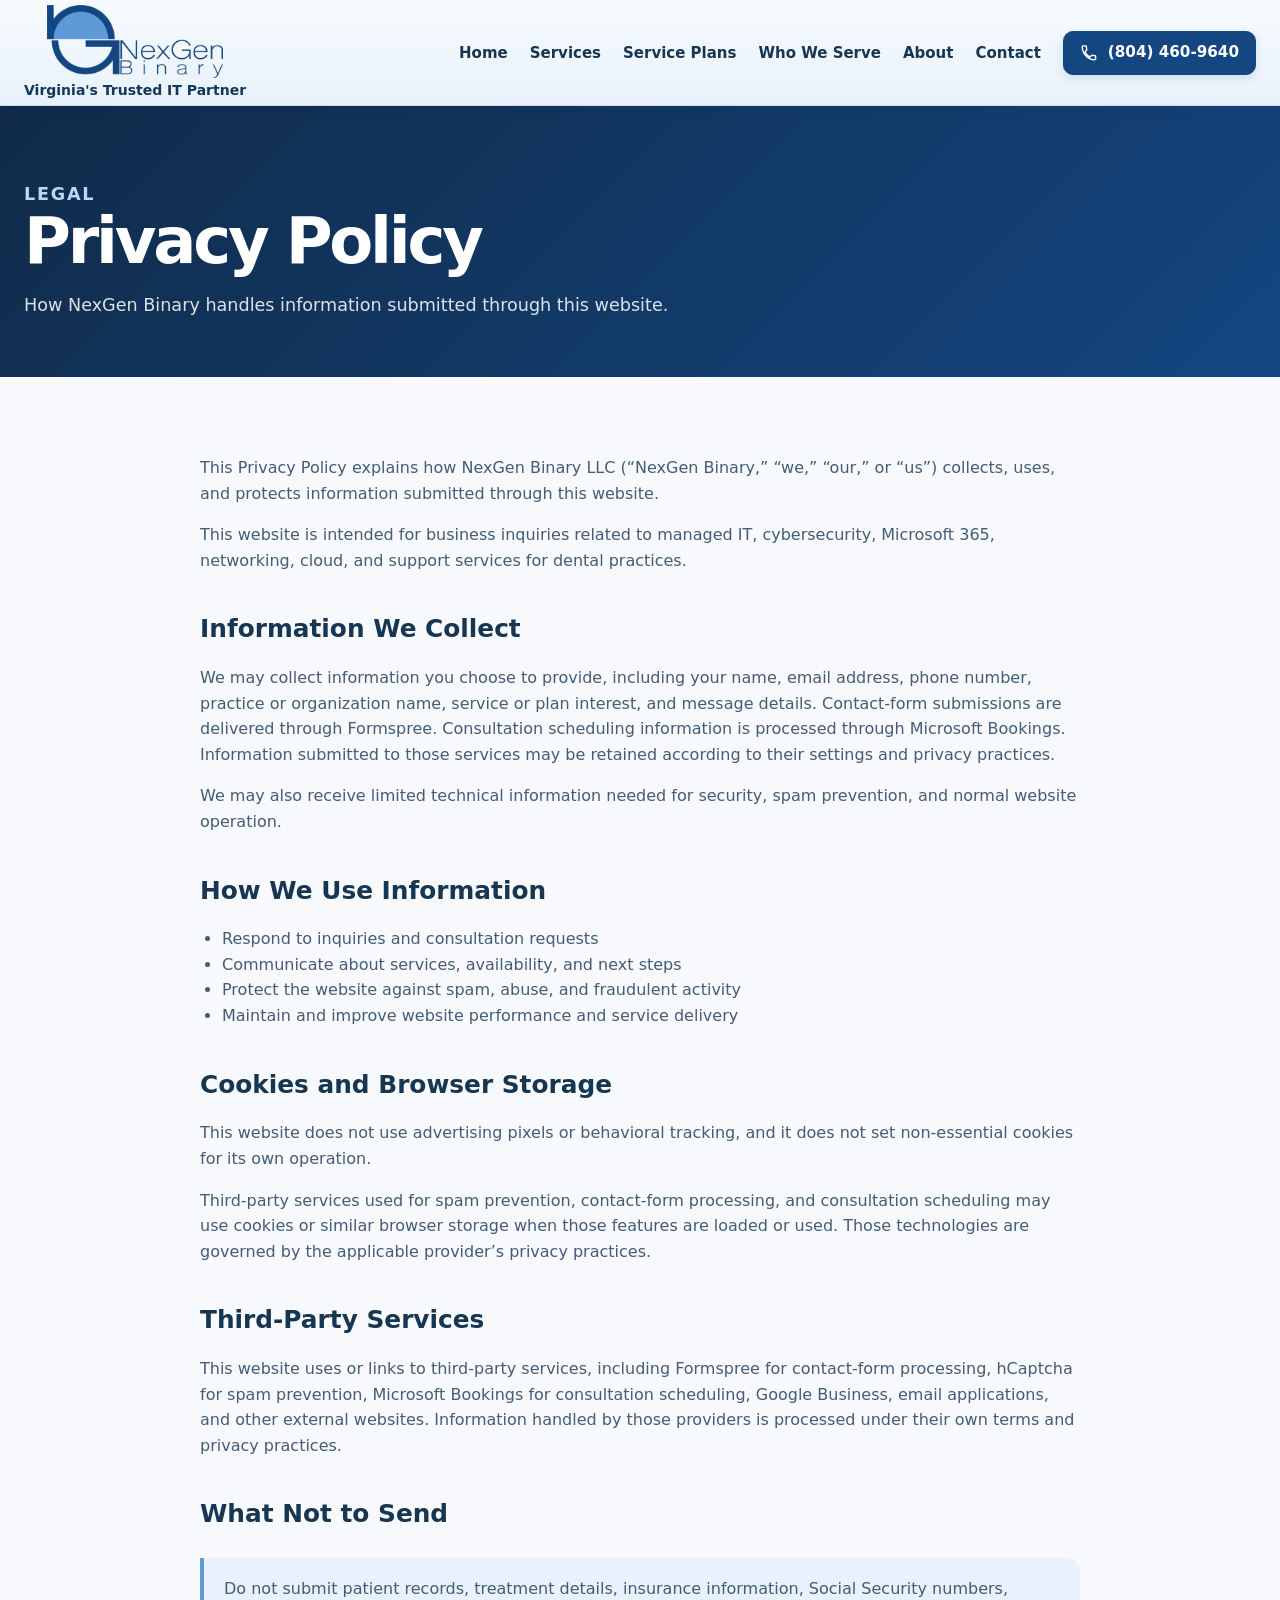
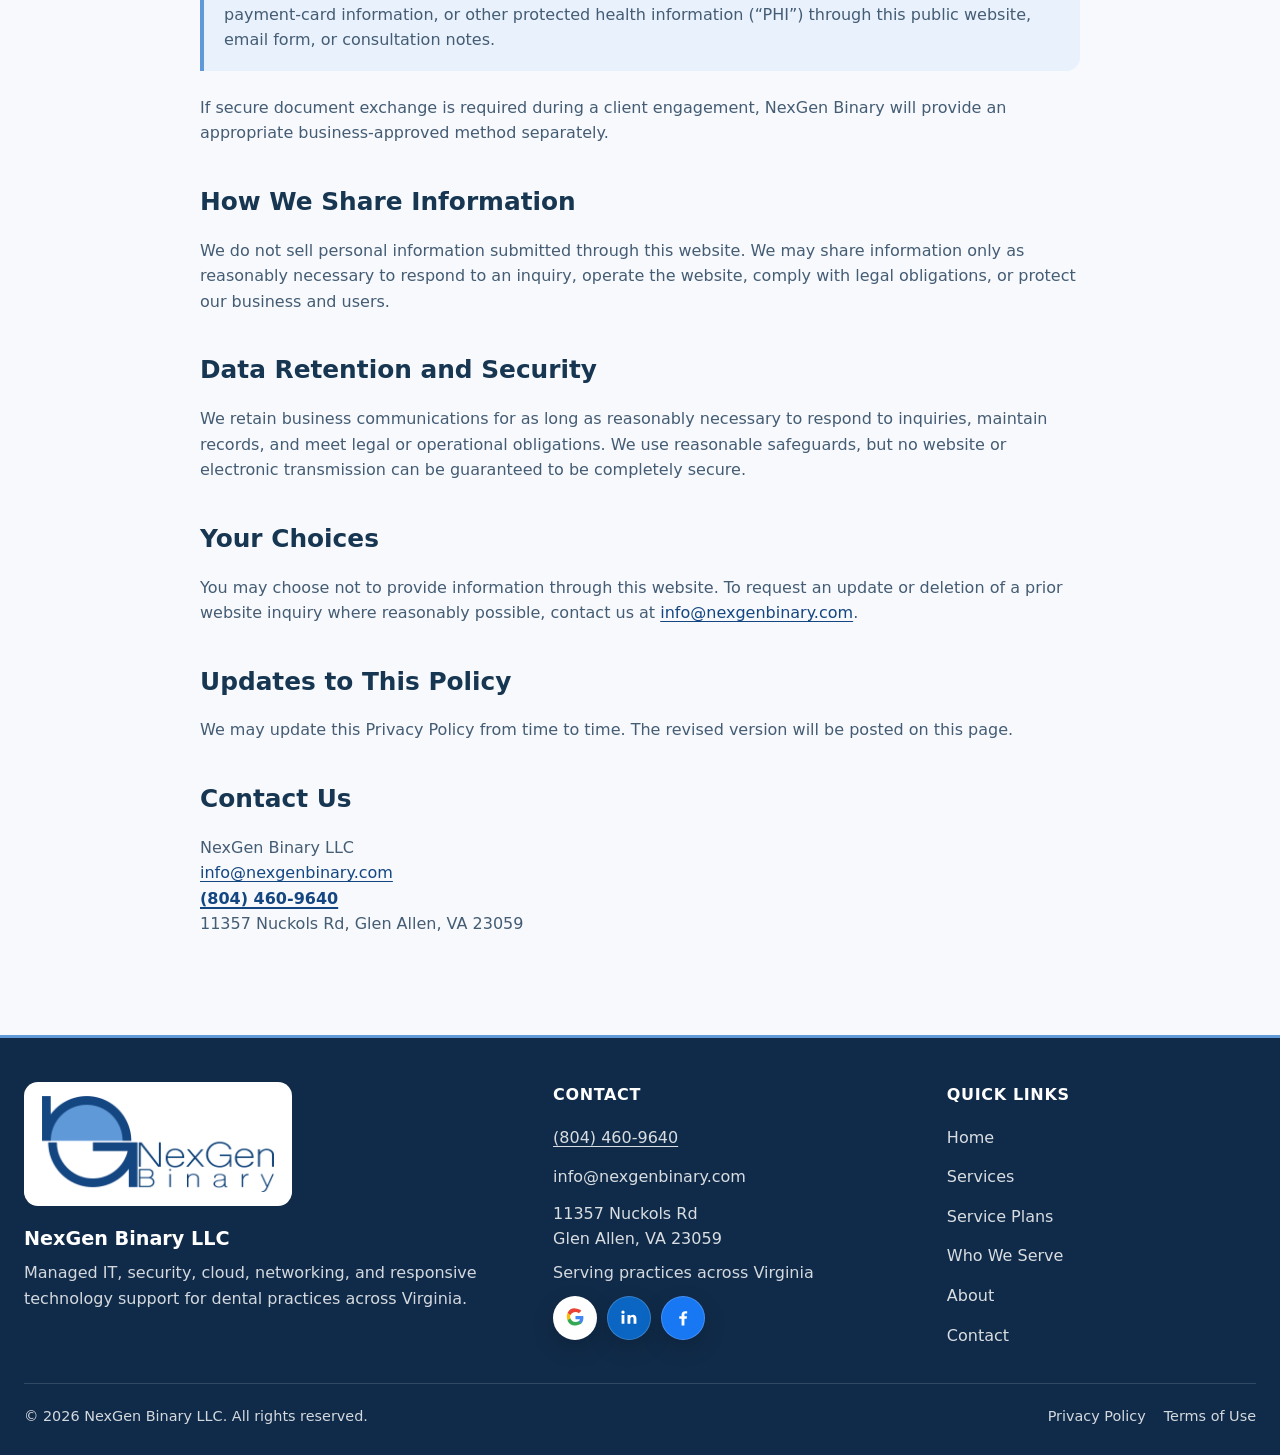
<file: privacy/index.html>
<!DOCTYPE html>

<html lang="en-US">
<head>
<meta charset="utf-8"/>
<meta content="light" name="color-scheme"/>
<meta content="width=device-width, initial-scale=1, viewport-fit=cover" name="viewport"/>
<title>Privacy Policy | NexGen Binary</title>
<meta content="#e8f1fa" name="theme-color"/>
<meta content="telephone=no, address=no, email=no" name="format-detection"/>
<meta content="Learn how NexGen Binary handles website inquiries, contact information, necessary browser storage, and third-party service providers." name="description"/><meta content="index,follow,max-image-preview:large" name="robots"/><meta content="production-2026-11-25-v12-brand-booking" name="x-nexgen-build"/><meta content="website" property="og:type"/><meta content="NexGen Binary" property="og:site_name"/><meta content="en_US" property="og:locale"/><meta content="Privacy Policy | NexGen Binary" property="og:title"/><meta content="Learn how NexGen Binary handles website inquiries, contact information, necessary browser storage, and third-party service providers." property="og:description"/><link href="https://nexgenbinary.com/privacy/" rel="canonical"/><meta content="https://nexgenbinary.com/privacy/" property="og:url"/><meta content="https://nexgenbinary.com/social-preview.png?v=20261125brand12" property="og:image"/><meta content="https://nexgenbinary.com/social-preview.png?v=20261125brand12" property="og:image:secure_url"/><meta content="image/png" property="og:image:type"/><meta content="1200" property="og:image:width"/><meta content="630" property="og:image:height"/><meta content="NexGen Binary — managed IT for dental practices across Virginia" property="og:image:alt"/><meta content="summary_large_image" name="twitter:card"/><meta content="Privacy Policy | NexGen Binary" name="twitter:title"/><meta content="Learn how NexGen Binary handles website inquiries, contact information, necessary browser storage, and third-party service providers." name="twitter:description"/><meta content="https://nexgenbinary.com/social-preview.png?v=20261125brand12" name="twitter:image"/><link href="../favicon.ico?v=20261125brand12" rel="shortcut icon"/><link href="../favicon-16x16.png?v=20261125brand12" rel="icon" sizes="16x16" type="image/png"/><link href="../favicon-32x32.png?v=20261125brand12" rel="icon" sizes="32x32" type="image/png"/><link href="../favicon.svg?v=20261125brand12" rel="icon" type="image/svg+xml"/><link href="../apple-touch-icon.png?v=20261125brand12" rel="apple-touch-icon" sizes="180x180"/><link href="../assets/site.css?v=20261125brand12" rel="stylesheet"/><meta content="strict-origin-when-cross-origin" name="referrer"/></head>
<body data-nexgen-build="production-2026-11-25-v12-brand-booking">
<a class="skip-link" href="#main-content">Skip to main content</a>
<header class="site-header" data-site-header="">
<div class="site-shell header-inner">
<a aria-label="NexGen Binary home" class="brand" href="../#home">
<img alt="NexGen Binary logo" class="brand-logo" decoding="async" height="396" src="../nexgenbinary-logo.png?v=20261125brand12" width="960"/>
<span class="brand-tagline">Virginia's Trusted IT Partner</span>

</a>
<button aria-controls="primary-navigation" aria-expanded="false" aria-label="Open navigation" class="nav-toggle" data-nav-toggle="" type="button"><span></span><span></span><span></span></button>
<nav aria-label="Primary navigation" class="primary-nav" data-primary-nav="" id="primary-navigation">
<ul class="nav-list">
<li><a class="nav-link" href="../#home">Home</a></li>
<li><a class="nav-link" href="../#services">Services</a></li>
<li><a class="nav-link" href="../#pricing">Service Plans</a></li>
<li><a class="nav-link" href="../#who-we-serve">Who We Serve</a></li>
<li><a class="nav-link" href="../#about">About</a></li>
<li><a class="nav-link" href="../#contact">Contact</a></li>
</ul>
<div class="header-actions">
<a aria-label="Call NexGen Binary at eight zero four, four six zero, nine six four zero" class="button button-primary header-call" data-call-phone="" href="tel:+18044609640"><svg aria-hidden="true" viewbox="0 0 24 24"><path d="M6.6 10.8a15.4 15.4 0 0 0 6.6 6.6l2.2-2.2a1 1 0 0 1 1-.24 11 11 0 0 0 3.44.55 1 1 0 0 1 1 1V20a1 1 0 0 1-1 1C10.85 21 3 13.15 3 3.5a1 1 0 0 1 1-1H7.5a1 1 0 0 1 1 1c0 1.19.19 2.34.55 3.44a1 1 0 0 1-.24 1l-2.2 2.86Z" fill="none" stroke="currentColor" stroke-linecap="round" stroke-linejoin="round" stroke-width="1.9"></path></svg><span class="phone-number-display">(804) 460-9640</span></a>
</div>
</nav>
</div>
</header>
<main id="main-content">
<section class="page-hero"><div class="site-shell"><p class="section-kicker">Legal</p><h1>Privacy Policy</h1><p>How NexGen Binary handles information submitted through this website.</p></div></section>
<section class="page-content"><article class="site-shell prose">
<p>This Privacy Policy explains how NexGen Binary LLC (“NexGen Binary,” “we,” “our,” or “us”) collects, uses, and protects information submitted through this website.</p>
<p>This website is intended for business inquiries related to managed IT, cybersecurity, Microsoft 365, networking, cloud, and support services for dental practices.</p>
<h2>Information We Collect</h2>
<p>We may collect information you choose to provide, including your name, email address, phone number, practice or organization name, service or plan interest, and message details. Contact-form submissions are delivered through Formspree. Consultation scheduling information is processed through Microsoft Bookings. Information submitted to those services may be retained according to their settings and privacy practices.</p>
<p>We may also receive limited technical information needed for security, spam prevention, and normal website operation.</p>
<h2>How We Use Information</h2>
<ul><li>Respond to inquiries and consultation requests</li><li>Communicate about services, availability, and next steps</li><li>Protect the website against spam, abuse, and fraudulent activity</li><li>Maintain and improve website performance and service delivery</li></ul>
<h2>Cookies and Browser Storage</h2><p>This website does not use advertising pixels or behavioral tracking, and it does not set non-essential cookies for its own operation.</p><p>Third-party services used for spam prevention, contact-form processing, and consultation scheduling may use cookies or similar browser storage when those features are loaded or used. Those technologies are governed by the applicable provider’s privacy practices.</p><h2>Third-Party Services</h2>
<p>This website uses or links to third-party services, including Formspree for contact-form processing, hCaptcha for spam prevention, Microsoft Bookings for consultation scheduling, Google Business, email applications, and other external websites. Information handled by those providers is processed under their own terms and privacy practices.</p>
<h2>What Not to Send</h2>
<div class="callout">Do not submit patient records, treatment details, insurance information, Social Security numbers, payment-card information, or other protected health information (“PHI”) through this public website, email form, or consultation notes.</div>
<p>If secure document exchange is required during a client engagement, NexGen Binary will provide an appropriate business-approved method separately.</p>
<h2>How We Share Information</h2>
<p>We do not sell personal information submitted through this website. We may share information only as reasonably necessary to respond to an inquiry, operate the website, comply with legal obligations, or protect our business and users.</p>
<h2>Data Retention and Security</h2>
<p>We retain business communications for as long as reasonably necessary to respond to inquiries, maintain records, and meet legal or operational obligations. We use reasonable safeguards, but no website or electronic transmission can be guaranteed to be completely secure.</p>
<h2>Your Choices</h2>
<p>You may choose not to provide information through this website. To request an update or deletion of a prior website inquiry where reasonably possible, contact us at <a href="mailto:info@nexgenbinary.com">info@nexgenbinary.com</a>.</p>
<h2>Updates to This Policy</h2>
<p>We may update this Privacy Policy from time to time. The revised version will be posted on this page.</p>
<h2>Contact Us</h2>
<p>NexGen Binary LLC<br/><a href="mailto:info@nexgenbinary.com">info@nexgenbinary.com</a><br/><a aria-label="Call NexGen Binary at eight zero four, four six zero, nine six four zero" class="legal-phone-button" data-call-phone="" href="tel:+18044609640"><span class="phone-number-display">(804) 460-9640</span></a><br/>11357 Nuckols Rd, Glen Allen, VA 23059</p>
</article></section>
</main>
<footer class="site-footer">
<div class="site-shell footer-main">
<div>
<div class="footer-brand-panel"><img alt="NexGen Binary logo" decoding="async" height="396" loading="lazy" src="../nexgenbinary-logo.png?v=20261125brand12" width="960"/></div>
<h2 class="footer-title">NexGen Binary LLC</h2>
<div class="footer-copy-row"><p class="footer-copy">Managed IT, security, cloud, networking, and responsive technology support for dental practices across Virginia.</p></div>
</div>
<div><h2 class="footer-heading">Contact</h2><ul class="footer-list"><li><a aria-label="Call NexGen Binary at eight zero four, four six zero, nine six four zero" class="footer-phone-button" data-call-phone="" href="tel:+18044609640"><span class="phone-number-display">(804) 460-9640</span></a></li><li><a href="mailto:info@nexgenbinary.com">info@nexgenbinary.com</a></li><li><address class="footer-address">11357 Nuckols Rd<br/>Glen Allen, VA 23059</address></li><li class="footer-service-area"><span>Serving practices across Virginia</span><span class="footer-social-links"><a aria-label="View NexGen Binary LLC on Google" class="google-business footer-google-business footer-social-link" href="https://share.google/UWWubeCa8CN4sffAM" rel="noopener noreferrer" target="_blank" title="NexGen Binary LLC on Google">
<svg aria-hidden="true" viewbox="0 0 24 24"><path d="M22 12.27c0-.79-.07-1.54-.2-2.27H12v4.29h5.6a4.79 4.79 0 0 1-2.08 3.14v2.61h3.37C20.86 18.18 22 15.48 22 12.27Z" fill="#4285F4"></path><path d="M12 22c2.97 0 5.46-.98 7.28-2.66l-3.37-2.61c-.94.63-2.15 1.01-3.91 1.01-3 0-5.54-2.02-6.45-4.73H2.08v2.97A9.99 9.99 0 0 0 12 22Z" fill="#34A853"></path><path d="M5.55 13.01A5.99 5.99 0 0 1 5.2 11c0-.7.12-1.38.35-2.01V6.02H2.08A9.99 9.99 0 0 0 1 11c0 1.61.38 3.13 1.08 4.48l3.47-2.47Z" fill="#FBBC05"></path><path d="M12 4.96c1.62 0 3.08.56 4.23 1.66l3.17-3.17C17.45 1.63 14.97.5 12 .5A9.99 9.99 0 0 0 2.08 6.02l3.47 2.97C6.46 6.98 9 4.96 12 4.96Z" fill="#EA4335"></path></svg>
</a><a aria-label="View NexGen Binary LLC on LinkedIn" class="linkedin-business footer-linkedin-business footer-social-link" href="https://www.linkedin.com/company/-nexgen-binary/" rel="noopener noreferrer" target="_blank" title="NexGen Binary LLC on LinkedIn">
<svg aria-hidden="true" viewbox="0 0 24 24"><path d="M6.5 8.3H3.1V19h3.4V8.3ZM4.8 3A2 2 0 1 0 4.8 7a2 2 0 0 0 0-4ZM20.9 12.9c0-3.2-1.7-4.9-4.1-4.9-1.9 0-2.8 1-3.2 1.8V8.3h-3.4V19h3.4v-5.3c0-1.4.3-2.8 2.1-2.8 1.8 0 1.8 1.7 1.8 2.9V19h3.4v-6.1Z" fill="#fff"></path></svg>
</a><a aria-label="View NexGen Binary LLC on Facebook" class="facebook-business footer-facebook-business footer-social-link" href="https://www.facebook.com/NexGenBinary/" rel="noopener noreferrer" target="_blank" title="NexGen Binary LLC on Facebook">
<svg aria-hidden="true" viewbox="0 0 24 24"><path d="M13.7 21v-8h2.7l.4-3h-3.1V8.1c0-.9.3-1.5 1.6-1.5H17V3.9c-.3 0-1.3-.1-2.5-.1-2.5 0-4.2 1.5-4.2 4.3V10H7.5v3h2.8v8h3.4Z" fill="#fff"></path></svg>
</a></span></li></ul></div>
<div><h2 class="footer-heading">Quick Links</h2><ul class="footer-list"><li><a href="../#home">Home</a></li><li><a href="../#services">Services</a></li><li><a href="../#pricing">Service Plans</a></li><li><a href="../#who-we-serve">Who We Serve</a></li><li><a href="../#about">About</a></li><li><a href="../#contact">Contact</a></li></ul></div>
</div>
<div class="site-shell footer-bottom"><div>© 2026 NexGen Binary LLC. All rights reserved.</div><nav aria-label="Legal links" class="footer-legal"><a href="../privacy/">Privacy Policy</a><a href="../terms/">Terms of Use</a></nav></div>
</footer>
<button aria-hidden="true" aria-label="Back to top" class="back-to-top" data-back-to-top="" tabindex="-1" title="Back to top" type="button">
<svg aria-hidden="true" viewbox="0 0 24 24"><path d="M6 14.5 12 8l6 6.5" fill="none" stroke="currentColor" stroke-linecap="round" stroke-linejoin="round" stroke-width="2.2"></path></svg>
</button>
<script defer="" src="../assets/site.js?v=20261125brand12"></script></body>
</html>
</file>
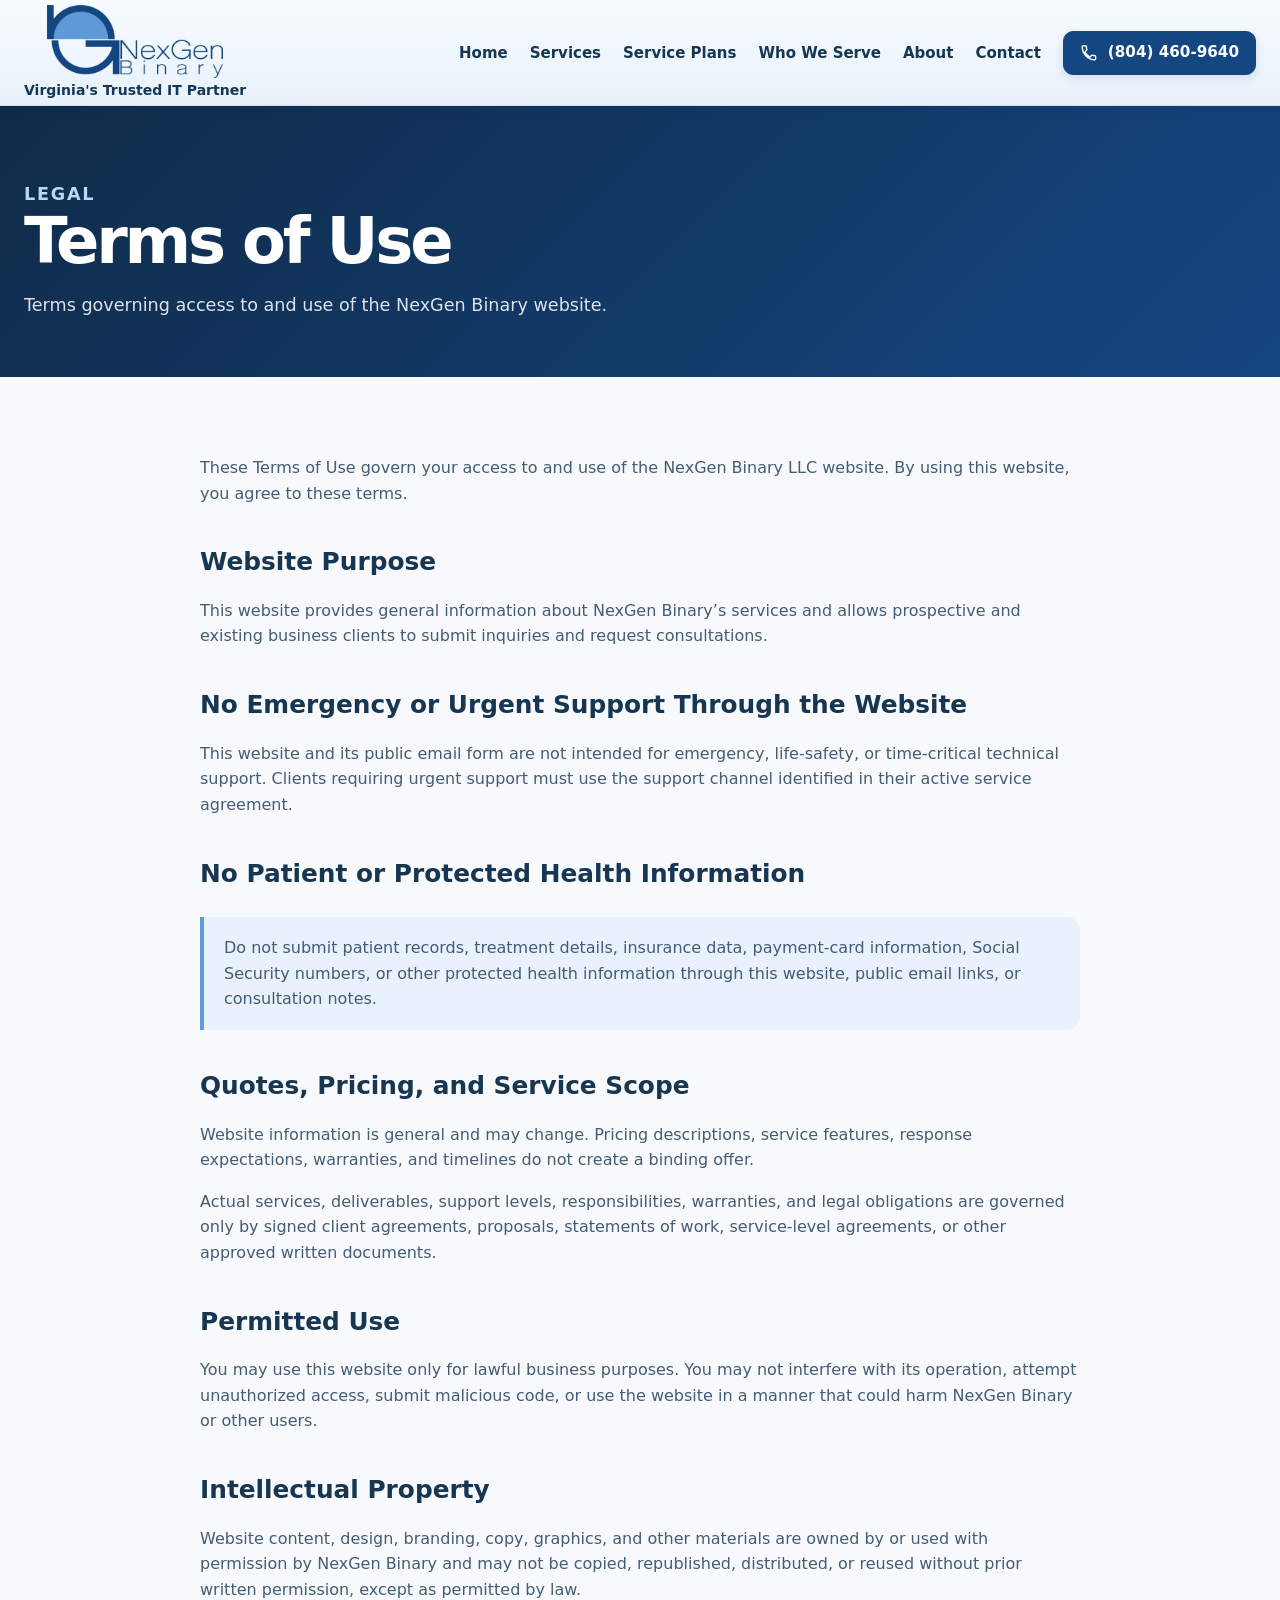
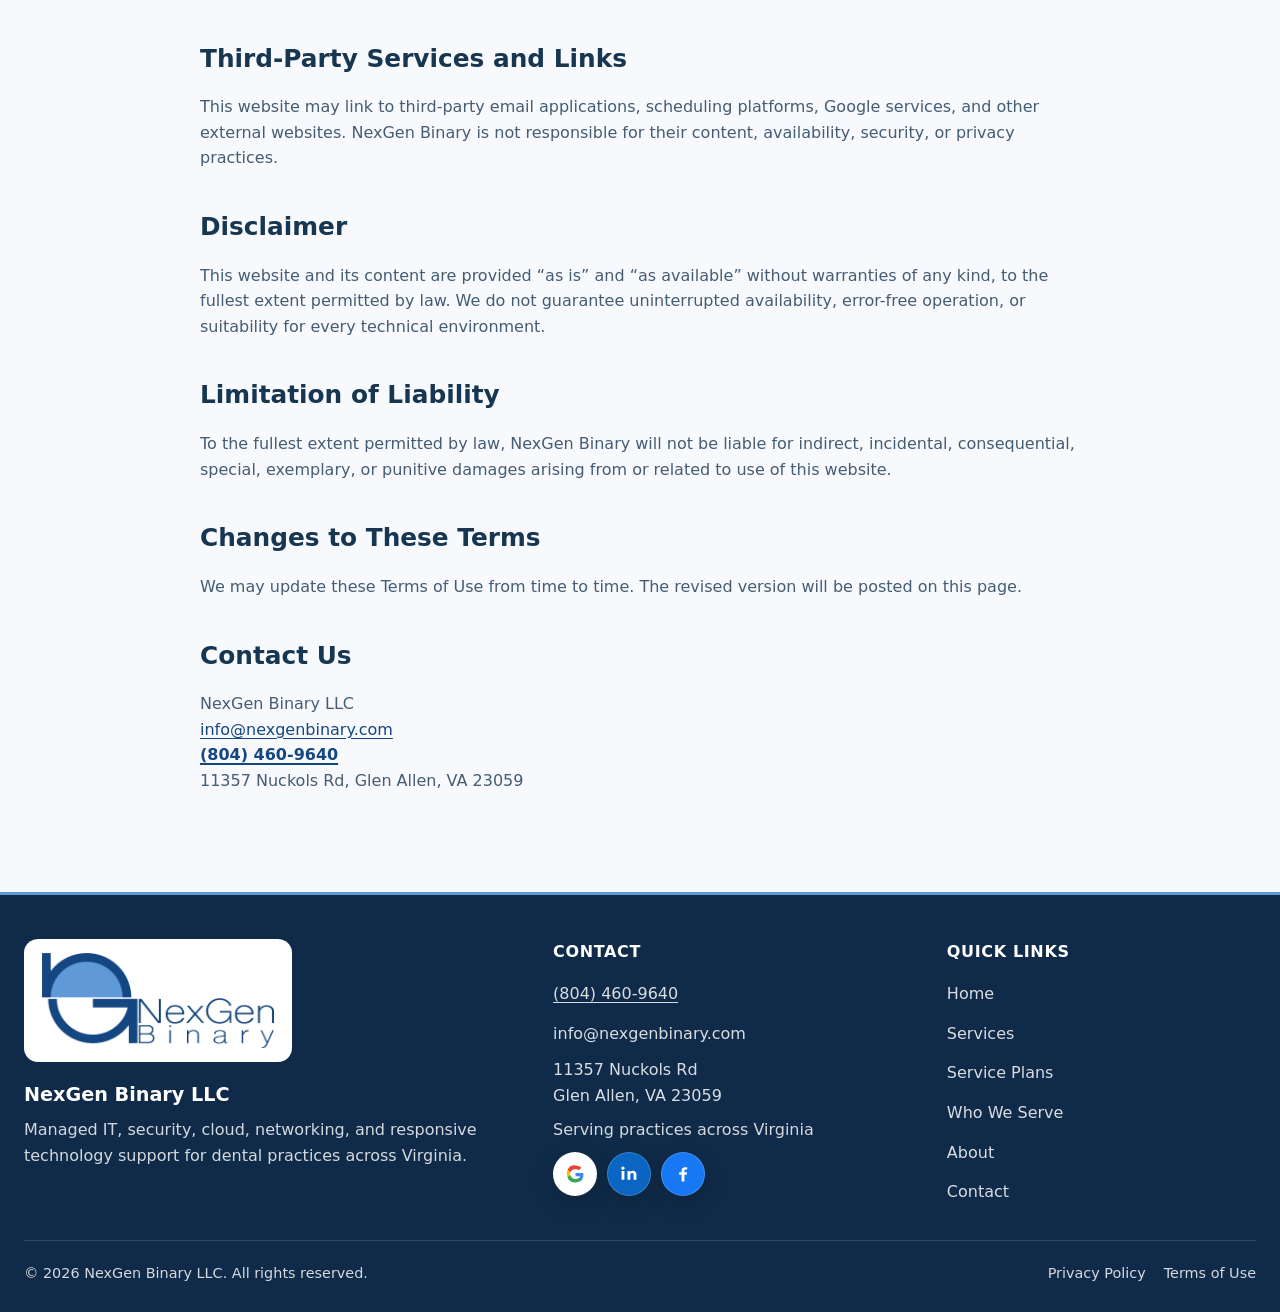
<file: terms/index.html>
<!DOCTYPE html>

<html lang="en-US">
<head>
<meta charset="utf-8"/>
<meta content="light" name="color-scheme"/>
<meta content="width=device-width, initial-scale=1, viewport-fit=cover" name="viewport"/>
<title>Terms of Use | NexGen Binary</title>
<meta content="#e8f1fa" name="theme-color"/>
<meta content="telephone=no, address=no, email=no" name="format-detection"/>
<meta content="Terms governing use of the NexGen Binary website, online inquiries, consultation scheduling, and informational content." name="description"/><meta content="index,follow,max-image-preview:large" name="robots"/><meta content="production-2026-11-25-v12-brand-booking" name="x-nexgen-build"/><meta content="website" property="og:type"/><meta content="NexGen Binary" property="og:site_name"/><meta content="en_US" property="og:locale"/><meta content="Terms of Use | NexGen Binary" property="og:title"/><meta content="Terms governing use of the NexGen Binary website, online inquiries, consultation scheduling, and informational content." property="og:description"/><link href="https://nexgenbinary.com/terms/" rel="canonical"/><meta content="https://nexgenbinary.com/terms/" property="og:url"/><meta content="https://nexgenbinary.com/social-preview.png?v=20261125brand12" property="og:image"/><meta content="https://nexgenbinary.com/social-preview.png?v=20261125brand12" property="og:image:secure_url"/><meta content="image/png" property="og:image:type"/><meta content="1200" property="og:image:width"/><meta content="630" property="og:image:height"/><meta content="NexGen Binary — managed IT for dental practices across Virginia" property="og:image:alt"/><meta content="summary_large_image" name="twitter:card"/><meta content="Terms of Use | NexGen Binary" name="twitter:title"/><meta content="Terms governing use of the NexGen Binary website, online inquiries, consultation scheduling, and informational content." name="twitter:description"/><meta content="https://nexgenbinary.com/social-preview.png?v=20261125brand12" name="twitter:image"/><link href="../favicon.ico?v=20261125brand12" rel="shortcut icon"/><link href="../favicon-16x16.png?v=20261125brand12" rel="icon" sizes="16x16" type="image/png"/><link href="../favicon-32x32.png?v=20261125brand12" rel="icon" sizes="32x32" type="image/png"/><link href="../favicon.svg?v=20261125brand12" rel="icon" type="image/svg+xml"/><link href="../apple-touch-icon.png?v=20261125brand12" rel="apple-touch-icon" sizes="180x180"/><link href="../assets/site.css?v=20261125brand12" rel="stylesheet"/><meta content="strict-origin-when-cross-origin" name="referrer"/></head>
<body data-nexgen-build="production-2026-11-25-v12-brand-booking">
<a class="skip-link" href="#main-content">Skip to main content</a>
<header class="site-header" data-site-header="">
<div class="site-shell header-inner">
<a aria-label="NexGen Binary home" class="brand" href="../#home">
<img alt="NexGen Binary logo" class="brand-logo" decoding="async" height="396" src="../nexgenbinary-logo.png?v=20261125brand12" width="960"/>
<span class="brand-tagline">Virginia's Trusted IT Partner</span>

</a>
<button aria-controls="primary-navigation" aria-expanded="false" aria-label="Open navigation" class="nav-toggle" data-nav-toggle="" type="button"><span></span><span></span><span></span></button>
<nav aria-label="Primary navigation" class="primary-nav" data-primary-nav="" id="primary-navigation">
<ul class="nav-list">
<li><a class="nav-link" href="../#home">Home</a></li>
<li><a class="nav-link" href="../#services">Services</a></li>
<li><a class="nav-link" href="../#pricing">Service Plans</a></li>
<li><a class="nav-link" href="../#who-we-serve">Who We Serve</a></li>
<li><a class="nav-link" href="../#about">About</a></li>
<li><a class="nav-link" href="../#contact">Contact</a></li>
</ul>
<div class="header-actions">
<a aria-label="Call NexGen Binary at eight zero four, four six zero, nine six four zero" class="button button-primary header-call" data-call-phone="" href="tel:+18044609640"><svg aria-hidden="true" viewbox="0 0 24 24"><path d="M6.6 10.8a15.4 15.4 0 0 0 6.6 6.6l2.2-2.2a1 1 0 0 1 1-.24 11 11 0 0 0 3.44.55 1 1 0 0 1 1 1V20a1 1 0 0 1-1 1C10.85 21 3 13.15 3 3.5a1 1 0 0 1 1-1H7.5a1 1 0 0 1 1 1c0 1.19.19 2.34.55 3.44a1 1 0 0 1-.24 1l-2.2 2.86Z" fill="none" stroke="currentColor" stroke-linecap="round" stroke-linejoin="round" stroke-width="1.9"></path></svg><span class="phone-number-display">(804) 460-9640</span></a>
</div>
</nav>
</div>
</header>
<main id="main-content">
<section class="page-hero"><div class="site-shell"><p class="section-kicker">Legal</p><h1>Terms of Use</h1><p>Terms governing access to and use of the NexGen Binary website.</p></div></section>
<section class="page-content"><article class="site-shell prose">
<p>These Terms of Use govern your access to and use of the NexGen Binary LLC website. By using this website, you agree to these terms.</p>
<h2>Website Purpose</h2>
<p>This website provides general information about NexGen Binary’s services and allows prospective and existing business clients to submit inquiries and request consultations.</p>
<h2>No Emergency or Urgent Support Through the Website</h2>
<p>This website and its public email form are not intended for emergency, life-safety, or time-critical technical support. Clients requiring urgent support must use the support channel identified in their active service agreement.</p>
<h2>No Patient or Protected Health Information</h2>
<div class="callout">Do not submit patient records, treatment details, insurance data, payment-card information, Social Security numbers, or other protected health information through this website, public email links, or consultation notes.</div>
<h2>Quotes, Pricing, and Service Scope</h2>
<p>Website information is general and may change. Pricing descriptions, service features, response expectations, warranties, and timelines do not create a binding offer.</p>
<p>Actual services, deliverables, support levels, responsibilities, warranties, and legal obligations are governed only by signed client agreements, proposals, statements of work, service-level agreements, or other approved written documents.</p>
<h2>Permitted Use</h2>
<p>You may use this website only for lawful business purposes. You may not interfere with its operation, attempt unauthorized access, submit malicious code, or use the website in a manner that could harm NexGen Binary or other users.</p>
<h2>Intellectual Property</h2>
<p>Website content, design, branding, copy, graphics, and other materials are owned by or used with permission by NexGen Binary and may not be copied, republished, distributed, or reused without prior written permission, except as permitted by law.</p>
<h2>Third-Party Services and Links</h2>
<p>This website may link to third-party email applications, scheduling platforms, Google services, and other external websites. NexGen Binary is not responsible for their content, availability, security, or privacy practices.</p>
<h2>Disclaimer</h2>
<p>This website and its content are provided “as is” and “as available” without warranties of any kind, to the fullest extent permitted by law. We do not guarantee uninterrupted availability, error-free operation, or suitability for every technical environment.</p>
<h2>Limitation of Liability</h2>
<p>To the fullest extent permitted by law, NexGen Binary will not be liable for indirect, incidental, consequential, special, exemplary, or punitive damages arising from or related to use of this website.</p>
<h2>Changes to These Terms</h2>
<p>We may update these Terms of Use from time to time. The revised version will be posted on this page.</p>
<h2>Contact Us</h2>
<p>NexGen Binary LLC<br/><a href="mailto:info@nexgenbinary.com">info@nexgenbinary.com</a><br/><a aria-label="Call NexGen Binary at eight zero four, four six zero, nine six four zero" class="legal-phone-button" data-call-phone="" href="tel:+18044609640"><span class="phone-number-display">(804) 460-9640</span></a><br/>11357 Nuckols Rd, Glen Allen, VA 23059</p>
</article></section>
</main>
<footer class="site-footer">
<div class="site-shell footer-main">
<div>
<div class="footer-brand-panel"><img alt="NexGen Binary logo" decoding="async" height="396" loading="lazy" src="../nexgenbinary-logo.png?v=20261125brand12" width="960"/></div>
<h2 class="footer-title">NexGen Binary LLC</h2>
<div class="footer-copy-row"><p class="footer-copy">Managed IT, security, cloud, networking, and responsive technology support for dental practices across Virginia.</p></div>
</div>
<div><h2 class="footer-heading">Contact</h2><ul class="footer-list"><li><a aria-label="Call NexGen Binary at eight zero four, four six zero, nine six four zero" class="footer-phone-button" data-call-phone="" href="tel:+18044609640"><span class="phone-number-display">(804) 460-9640</span></a></li><li><a href="mailto:info@nexgenbinary.com">info@nexgenbinary.com</a></li><li><address class="footer-address">11357 Nuckols Rd<br/>Glen Allen, VA 23059</address></li><li class="footer-service-area"><span>Serving practices across Virginia</span><span class="footer-social-links"><a aria-label="View NexGen Binary LLC on Google" class="google-business footer-google-business footer-social-link" href="https://share.google/UWWubeCa8CN4sffAM" rel="noopener noreferrer" target="_blank" title="NexGen Binary LLC on Google">
<svg aria-hidden="true" viewbox="0 0 24 24"><path d="M22 12.27c0-.79-.07-1.54-.2-2.27H12v4.29h5.6a4.79 4.79 0 0 1-2.08 3.14v2.61h3.37C20.86 18.18 22 15.48 22 12.27Z" fill="#4285F4"></path><path d="M12 22c2.97 0 5.46-.98 7.28-2.66l-3.37-2.61c-.94.63-2.15 1.01-3.91 1.01-3 0-5.54-2.02-6.45-4.73H2.08v2.97A9.99 9.99 0 0 0 12 22Z" fill="#34A853"></path><path d="M5.55 13.01A5.99 5.99 0 0 1 5.2 11c0-.7.12-1.38.35-2.01V6.02H2.08A9.99 9.99 0 0 0 1 11c0 1.61.38 3.13 1.08 4.48l3.47-2.47Z" fill="#FBBC05"></path><path d="M12 4.96c1.62 0 3.08.56 4.23 1.66l3.17-3.17C17.45 1.63 14.97.5 12 .5A9.99 9.99 0 0 0 2.08 6.02l3.47 2.97C6.46 6.98 9 4.96 12 4.96Z" fill="#EA4335"></path></svg>
</a><a aria-label="View NexGen Binary LLC on LinkedIn" class="linkedin-business footer-linkedin-business footer-social-link" href="https://www.linkedin.com/company/-nexgen-binary/" rel="noopener noreferrer" target="_blank" title="NexGen Binary LLC on LinkedIn">
<svg aria-hidden="true" viewbox="0 0 24 24"><path d="M6.5 8.3H3.1V19h3.4V8.3ZM4.8 3A2 2 0 1 0 4.8 7a2 2 0 0 0 0-4ZM20.9 12.9c0-3.2-1.7-4.9-4.1-4.9-1.9 0-2.8 1-3.2 1.8V8.3h-3.4V19h3.4v-5.3c0-1.4.3-2.8 2.1-2.8 1.8 0 1.8 1.7 1.8 2.9V19h3.4v-6.1Z" fill="#fff"></path></svg>
</a><a aria-label="View NexGen Binary LLC on Facebook" class="facebook-business footer-facebook-business footer-social-link" href="https://www.facebook.com/NexGenBinary/" rel="noopener noreferrer" target="_blank" title="NexGen Binary LLC on Facebook">
<svg aria-hidden="true" viewbox="0 0 24 24"><path d="M13.7 21v-8h2.7l.4-3h-3.1V8.1c0-.9.3-1.5 1.6-1.5H17V3.9c-.3 0-1.3-.1-2.5-.1-2.5 0-4.2 1.5-4.2 4.3V10H7.5v3h2.8v8h3.4Z" fill="#fff"></path></svg>
</a></span></li></ul></div>
<div><h2 class="footer-heading">Quick Links</h2><ul class="footer-list"><li><a href="../#home">Home</a></li><li><a href="../#services">Services</a></li><li><a href="../#pricing">Service Plans</a></li><li><a href="../#who-we-serve">Who We Serve</a></li><li><a href="../#about">About</a></li><li><a href="../#contact">Contact</a></li></ul></div>
</div>
<div class="site-shell footer-bottom"><div>© 2026 NexGen Binary LLC. All rights reserved.</div><nav aria-label="Legal links" class="footer-legal"><a href="../privacy/">Privacy Policy</a><a href="../terms/">Terms of Use</a></nav></div>
</footer>
<button aria-hidden="true" aria-label="Back to top" class="back-to-top" data-back-to-top="" tabindex="-1" title="Back to top" type="button">
<svg aria-hidden="true" viewbox="0 0 24 24"><path d="M6 14.5 12 8l6 6.5" fill="none" stroke="currentColor" stroke-linecap="round" stroke-linejoin="round" stroke-width="2.2"></path></svg>
</button>
<script defer="" src="../assets/site.js?v=20261125brand12"></script></body>
</html>
</file>
<file: assets/site.css>
/* NexGen Binary — v12 brand, unified plan comparison, and booking refinement, November 2026. */
:root {
  color-scheme: light;
  --brand-blue: #144681;
  --brand-light: #6099d8;
  --brand-hover: #0d4076;
  --accent-soft: #e8f1fc;
  --accent-on-dark: #b9d8f8;
  --navy-950: #102b49;
  --navy-900: #123759;
  --navy-800: #144681;
  --navy-700: #265e99;
  --text-strong: #173652;
  --text: #445c74;
  --text-muted: #526a80;
  --header-top: #f7fbff;
  --header-bottom: #e8f1fa;
  --header-active: #dceafa;
  --hero-action: #b4d5f6;
  --body: #f7f9fc;
  --surface: #ffffff;
  --surface-soft: #f1f6fc;
  --surface-blue: #eaf2fb;
  --border: #d5e2f0;
  --border-strong: #9cb6d2;
  --success: #18794e;
  --danger: #b42318;
  --shadow-sm: 0 4px 14px rgba(16, 43, 73, 0.055);
  --shadow-md: 0 12px 28px rgba(16, 43, 73, 0.10);
  --radius-sm: 12px;
  --radius-md: 18px;
  --radius-lg: 24px;
  --header-min-height: 104px;
  --header-height: 105px;
  --max-width: 1240px;
}

*, *::before, *::after { box-sizing: border-box; }
html { scroll-behavior: smooth; scroll-padding-top: calc(var(--header-height) + 18px); }
html:not(.js) { scroll-behavior: auto; }
body {
  margin: 0;
  color: var(--text);
  background: var(--body);
  font-family: Inter, ui-sans-serif, system-ui, -apple-system, BlinkMacSystemFont, "Segoe UI", sans-serif;
  font-size: 1rem;
  line-height: 1.6;
  text-rendering: optimizeLegibility;
  -webkit-font-smoothing: antialiased;
}
img, svg { display: block; max-width: 100%; }
a { color: var(--brand-blue); text-underline-offset: 3px; }
a:hover { color: var(--navy-800); }
button, input, textarea, select { font: inherit; }
button, input, textarea, select { max-width: 100%; }
button { touch-action: manipulation; }
[hidden] { display: none !important; }
h1, h2, h3 { overflow-wrap: break-word; }
button, a { -webkit-tap-highlight-color: transparent; }
.sr-only { position: absolute; width: 1px; height: 1px; padding: 0; margin: -1px; overflow: hidden; clip: rect(0, 0, 0, 0); white-space: nowrap; border: 0; }

.skip-link {
  position: fixed;
  z-index: 9999;
  top: 10px;
  left: 10px;
  transform: translateY(-150%);
  padding: 10px 14px;
  color: #fff;
  background: var(--navy-900);
  border-radius: 10px;
  font-weight: 800;
}
.skip-link:focus { transform: translateY(0); }

:focus-visible {
  outline: 3px solid var(--brand-blue);
  outline-offset: 3px;
}

.site-shell {
  width: min(var(--max-width), calc(100% - 48px));
  margin-inline: auto;
}

.eyebrow {
  display: inline-flex;
  align-items: center;
  min-height: 36px;
  margin: 0 0 18px;
  padding: 6px 14px;
  border: 1px solid rgba(255, 255, 255, 0.28);
  border-radius: 999px;
  color: #fff;
  background: rgba(255, 255, 255, 0.08);
  font-size: 0.9rem;
  font-weight: 700;
  letter-spacing: -0.01em;
}

/* Header */
.site-header {
  position: sticky;
  z-index: 1000;
  top: 0;
  min-height: var(--header-min-height);
  background: linear-gradient(180deg, var(--header-top), var(--header-bottom));
  border-bottom: 1px solid #ccdef0;
  box-shadow: 0 3px 12px rgba(11, 47, 83, 0.06);
}
.header-inner {
  min-height: var(--header-min-height);
  display: flex;
  align-items: center;
  justify-content: space-between;
  gap: 20px;
  padding-block: 5px;
}
.brand {
  display: inline-flex;
  align-items: center;
  flex: 0 1 auto;
  min-width: 0;
  gap: 14px;
  color: var(--text-strong);
  text-decoration: none;
}
.brand-logo {
  width: 192px;
  height: auto;
  aspect-ratio: 80 / 33;
  object-fit: contain;
  flex: 0 0 auto;
}
.site-header .brand { flex-direction: column; justify-content: center; gap: 3px; }
.site-header .brand-logo { width: 176px; }
.brand-tagline { color: var(--navy-900); font-size: 0.875rem; font-weight: 600; line-height: 1.4; letter-spacing: 0; white-space: nowrap; }
.nav-toggle {
  display: none;
  width: 44px;
  height: 44px;
  padding: 10px;
  border: 1px solid rgba(20, 70, 129, 0.25);
  border-radius: 12px;
  color: var(--text-strong);
  background: rgba(255, 255, 255, 0.68);
  cursor: pointer;
}
.nav-toggle span {
  display: block;
  height: 2px;
  margin: 5px 0;
  border-radius: 2px;
  background: currentColor;
  transition: transform 180ms ease, opacity 180ms ease;
}
.nav-toggle[aria-expanded="true"] span:nth-child(1) { transform: translateY(7px) rotate(45deg); }
.nav-toggle[aria-expanded="true"] span:nth-child(2) { opacity: 0; }
.nav-toggle[aria-expanded="true"] span:nth-child(3) { transform: translateY(-7px) rotate(-45deg); }
.primary-nav {
  display: flex;
  align-items: center;
  justify-content: flex-end;
  gap: 12px;
  min-width: 0;
}
.nav-list {
  display: flex;
  align-items: center;
  gap: 2px;
  margin: 0;
  padding: 0;
  list-style: none;
}
.nav-link {
  position: relative;
  display: inline-flex;
  align-items: center;
  min-height: 44px;
  padding: 8px 10px;
  border-radius: 9px;
  color: var(--text-strong);
  text-decoration: none;
  font-size: 0.9375rem;
  font-weight: 700;
  white-space: nowrap;
}
.nav-link::after {
  content: "";
  position: absolute;
  right: 14px;
  bottom: 5px;
  left: 14px;
  height: 2px;
  border-radius: 2px;
  background: transparent;
}
.nav-link:hover { color: var(--brand-blue); background: rgba(255, 255, 255, 0.85); }
.nav-link.is-active { color: var(--brand-blue); background: var(--header-active); }
.nav-link.is-active::after { background: var(--brand-blue); }
.header-actions { display: flex; align-items: center; gap: 10px; }

/* Buttons */
.button {
  display: inline-flex;
  align-items: center;
  justify-content: center;
  gap: 10px;
  min-height: 48px;
  padding: 11px 20px;
  border: 1px solid transparent;
  border-radius: 12px;
  text-decoration: none;
  font-weight: 750;
  line-height: 1.15;
  cursor: pointer;
  transition: transform 160ms ease, box-shadow 160ms ease, background-color 160ms ease, border-color 160ms ease;
}
@media (hover: hover) and (pointer: fine) {
  .button:hover { transform: translateY(-1px); }
}
.button svg { width: 20px; height: 20px; flex: 0 0 auto; }
.button-primary {
  color: #fff;
  background: var(--brand-blue);
  border-color: var(--brand-blue);
  box-shadow: 0 8px 18px rgba(20, 70, 129, 0.16);
}
.button-primary:hover { color: #fff; background: var(--brand-hover); border-color: var(--brand-hover); box-shadow: 0 10px 24px rgba(20, 70, 129, 0.22); }
.button:disabled { cursor: wait; opacity: 0.7; transform: none; }
.button-secondary {
  color: #fff;
  background: var(--brand-blue);
  border-color: var(--brand-blue);
  box-shadow: 0 10px 22px rgba(20, 70, 129, 0.22);
}
.button-secondary:hover { color: #fff; background: var(--navy-800); border-color: var(--navy-800); }
.button-ghost {
  color: #fff;
  background: rgba(255, 255, 255, 0.06);
  border-color: rgba(255, 255, 255, 0.38);
}
.button-ghost:hover { color: #fff; background: rgba(255, 255, 255, 0.12); border-color: rgba(255, 255, 255, 0.55); }
.button-outline {
  color: var(--navy-800);
  background: #fff;
  border-color: var(--border-strong);
}
.button-outline:hover { color: var(--navy-900); background: var(--surface-soft); border-color: var(--brand-blue); }
.button-small { min-height: 44px; padding: 10px 17px; font-size: 0.94rem; }
.header-call { min-height: 44px; padding: 10px 16px; border-radius: 10px; font-size: 0.95rem; white-space: nowrap; box-shadow: 0 3px 10px rgba(20, 70, 129, 0.13); }
.header-call svg { width: 18px; height: 18px; }

/* Hero */
.hero {
  color: #fff;
  background:
    radial-gradient(circle at 92% 10%, rgba(96, 153, 216, 0.18), transparent 40%),
    linear-gradient(135deg, var(--navy-950) 0%, var(--navy-800) 100%);
}
.hero-inner {
  display: grid;
  grid-template-columns: minmax(0, 1.04fr) minmax(0, 0.96fr);
  align-items: center;
  gap: clamp(30px, 4.3vw, 60px);
  min-height: 0;
  padding-block: clamp(40px, 4.1vw, 56px);
}
.hero-title {
  max-width: 760px;
  margin: 0;
  color: #fff;
  font-size: clamp(2.35rem, 4vw, 3.7rem);
  font-weight: 780;
  line-height: 1.08;
  letter-spacing: -0.045em;
}
.hero-title span { display: block; }

.hero-tagline {
  max-width: 700px;
  margin: 16px 0 0;
  color: rgba(255, 255, 255, 0.96);
  font-size: clamp(1.05rem, 1.55vw, 1.28rem);
  font-weight: 850;
  letter-spacing: -0.015em;
}

.hero-subtitle {
  max-width: 660px;
  margin: 16px 0 0;
  color: rgba(255, 255, 255, 0.92);
  font-size: clamp(1.08rem, 1.55vw, 1.28rem);
  line-height: 1.55;
}
.hero-actions { display: flex; flex-wrap: wrap; gap: 12px; margin-top: 24px; }
.hero-panel {
  padding: clamp(18px, 2.2vw, 26px);
  border: 1px solid rgba(255, 255, 255, 0.25);
  border-radius: 20px;
  background: rgba(255, 255, 255, 0.075);
  box-shadow: 0 14px 34px rgba(0, 0, 0, 0.12);
}
.hero-panel h2 { margin: 0 0 14px; color: #fff; font-size: clamp(1.55rem, 2.4vw, 2rem); line-height: 1.15; letter-spacing: -0.035em; }
.hero-service-list { display: grid; gap: 10px; }
.hero-service {
  display: grid;
  grid-template-columns: 44px minmax(0, 1fr);
  align-items: center;
  gap: 12px;
  min-height: 0;
  padding: 13px 14px;
  border-radius: 13px;
  color: var(--text);
  background: rgba(255, 255, 255, 0.97);
  box-shadow: var(--shadow-sm);
}
.hero-service h3 { margin: 0 0 3px; color: var(--text-strong); font-size: 1.05rem; line-height: 1.25; }
.hero-service p { margin: 0; font-size: 0.95rem; line-height: 1.42; }
.hero-service .icon-tile { width: 44px; height: 44px; border-radius: 11px; }

/* What We Do cards: match the refined hover treatment used across the site. */
@media (hover: hover) and (pointer: fine) {
  .hero-service {
    border: 1px solid transparent;
    transition:
      transform 160ms ease,
      box-shadow 160ms ease,
      border-color 160ms ease,
      background-color 160ms ease;
  }

  .hero-service:hover {
    transform: translateY(-2px);
    border-color: #bcd4e7;
    background: #ffffff;
    box-shadow: 0 16px 34px rgba(6, 39, 72, 0.24);
  }

  .hero-service:hover .icon-tile {
    color: var(--brand-blue);
    border-color: var(--brand-light);
    background: var(--accent-soft);
    transform: translateY(-1px) scale(1.04);
  }
}
.icon-tile {
  display: grid;
  place-items: center;
  width: 52px;
  height: 52px;
  color: var(--brand-blue);
  border: 1px solid var(--border);
  border-radius: 15px;
  background: var(--accent-soft);
  transition: color 160ms ease, background-color 160ms ease, border-color 160ms ease, transform 160ms ease;
}
.icon-tile svg { width: 24px; height: 24px; }

/* General sections */
.section { padding-block: 70px; }
.section-white { background: #fff; }
.section-soft { background: var(--surface-soft); }
.section-blue { background: var(--surface-blue); }
.section-heading { max-width: 830px; margin: 0 auto 32px; text-align: center; }
.section-heading.align-left { max-width: none; margin-inline: 0; text-align: left; }
.section-kicker { margin: 0 0 8px; color: var(--brand-blue); font-size: 0.82rem; font-weight: 900; letter-spacing: 0.12em; text-transform: uppercase; }
.section-title {
  margin: 0;
  color: var(--text-strong);
  font-size: clamp(2rem, 3.6vw, 3rem);
  font-weight: 800;
  line-height: 1.08;
  letter-spacing: -0.045em;
}
.section-intro { margin: 14px auto 0; color: var(--text-muted); font-size: clamp(1.03rem, 1.5vw, 1.18rem); line-height: 1.58; }
.section-heading.align-left .section-intro { margin-inline: 0; }
.card {
  border: 1px solid var(--border);
  border-radius: var(--radius-md);
  background: #fff;
  box-shadow: var(--shadow-sm);
}
.card-hover { transition: transform 160ms ease, box-shadow 160ms ease, border-color 160ms ease; }
@media (hover: hover) and (pointer: fine) {
  .card-hover:hover { transform: translateY(-3px); border-color: var(--border-strong); box-shadow: var(--shadow-md); }
  .card-hover:hover .icon-tile {
    color: var(--brand-blue);
    border-color: var(--brand-light);
    background: var(--accent-soft);
    transform: translateY(-1px);
  }
}

/* Why */
.why-layout { display: block; }
.why-copy {
  max-width: 980px;
  margin: 0 auto 34px;
  text-align: center;
}
.why-copy .section-title { font-size: clamp(2rem, 3.6vw, 3rem); }
.why-copy .section-intro { max-width: 820px; }
.why-content {
  display: grid;
  grid-template-columns: minmax(290px, 0.72fr) minmax(0, 1.28fr);
  gap: 24px;
  align-items: stretch;
}
.how-card {
  display: flex;
  flex-direction: column;
  justify-content: center;
  min-height: 100%;
  margin-top: 0;
  padding: 26px;
}
.how-card h3 { margin: 0 0 18px; color: var(--text-strong); font-size: 1.22rem; }
.check-list { display: grid; gap: 18px; margin: 0; padding: 0; list-style: none; }
.check-list li {
  display: grid;
  grid-template-columns: 30px minmax(0, 1fr);
  gap: 13px;
  align-items: start;
}
.check-mark {
  display: grid;
  place-items: center;
  width: 28px;
  height: 28px;
  color: var(--navy-950);
  border-radius: 50%;
  background: var(--accent-soft);
  font-weight: 900;
}
.why-grid {
  display: grid;
  grid-template-columns: repeat(2, minmax(0, 1fr));
  grid-template-rows: repeat(2, minmax(0, 1fr));
  gap: 16px;
}
.why-card {
  display: grid;
  grid-template-columns: 52px minmax(0, 1fr);
  gap: 16px;
  min-height: 150px;
  padding: 22px;
  align-items: center;
}
.why-card .icon-tile {
  width: 52px;
  height: 52px;
  min-width: 52px;
  flex: 0 0 52px;
}
.why-card h3 { margin: 0; color: var(--text-strong); font-size: 1.02rem; line-height: 1.42; }

/* Services */
.services-grid { display: grid; grid-template-columns: repeat(3, minmax(0, 1fr)); gap: 20px; }
.service-card { display: flex; flex-direction: column; min-height: 100%; padding: 25px; }
.service-card h3 { margin: 18px 0 10px; color: var(--text-strong); font-size: 1.22rem; line-height: 1.3; }
.service-card ul { margin: 0; padding-left: 20px; }
.service-card li + li { margin-top: 8px; }
.service-card.is-optional { border-style: dashed; }
.service-card .service-tag {
  align-self: flex-start;
  margin-top: 2px;
  padding: 4px 10px;
  color: var(--navy-800);
  border-radius: 999px;
  background: var(--surface-blue);
  font-size: 0.875rem;
  font-weight: 900;
  text-transform: uppercase;
  letter-spacing: 0.06em;
}

/* Shared plan rendering is styled in the v11 section below. */
.plan-footnote { max-width: 980px; margin: 20px auto 0; color: var(--text-muted); font-size: 0.9375rem; text-align: center; }

/* Who we serve */
.audience-grid { display: grid; grid-template-columns: repeat(3, minmax(0, 1fr)); gap: 20px; }
.audience-card { padding: 26px; }
.audience-card h3 { margin: 18px 0 9px; color: var(--text-strong); font-size: 1.25rem; line-height: 1.3; }
.audience-card p { margin: 0; }
.service-area {
  display: grid;
  grid-template-columns: auto minmax(0, 1fr);
  gap: 18px;
  align-items: center;
  margin-top: 22px;
  padding: 24px 26px;
  color: #fff;
  border-radius: var(--radius-md);
  background: linear-gradient(135deg, var(--navy-900), var(--navy-800));
  box-shadow: var(--shadow-md);
}
.service-area h3 { margin: 0 0 4px; color: #fff; }
.service-area p { margin: 0; color: rgba(255, 255, 255, 0.86); }
.service-area .icon-tile { color: var(--navy-950); border-color: transparent; background: var(--accent-on-dark); }

/* About */
.about-layout { display: grid; grid-template-columns: minmax(0, 0.88fr) minmax(0, 1.12fr); gap: 32px; align-items: stretch; }
.about-lead { display: flex; flex-direction: column; justify-content: center; padding: 30px; color: #fff; border-radius: var(--radius-lg); background: linear-gradient(145deg, var(--navy-900), var(--navy-700)); box-shadow: var(--shadow-md); }
.about-lead .section-kicker { color: #a8d5f4; }
.about-lead .section-title { color: #fff; }
.about-lead p { color: rgba(255, 255, 255, 0.88); }
.about-points { display: grid; gap: 16px; }
.about-card { padding: 24px; }
.about-card h3 { margin: 0 0 8px; color: var(--text-strong); font-size: 1.2rem; }
.about-card ul { margin: 12px 0 0; padding-left: 20px; }
.about-card li + li { margin-top: 7px; }

/* Contact */
.contact-layout { display: grid; grid-template-columns: minmax(300px, 0.82fr) minmax(0, 1.18fr); gap: 28px; align-items: stretch; }
.contact-summary { margin-bottom: 20px; }
.response-pill { display: inline-flex; margin-top: 10px; padding: 5px 12px; color: var(--navy-800); border: 1px solid #bfd8ea; border-radius: 999px; background: #edf7fd; font-size: 0.87rem; font-weight: 900; }
.contact-card { padding: 26px; }
.contact-card h3 { margin: 0 0 10px; color: var(--text-strong); font-size: 1rem; letter-spacing: 0.05em; text-transform: uppercase; }
.contact-list { margin: 0; padding: 0; list-style: none; }
.contact-item { display: grid; grid-template-columns: 52px minmax(0, 1fr); gap: 14px; align-items: center; padding: 16px 0; border-bottom: 1px solid #e3ebf2; }
.contact-item:last-child { border-bottom: 0; }
.contact-label { color: var(--text-muted); font-size: 0.91rem; font-weight: 700; }
.contact-value { color: var(--text-strong); font-size: 1.02rem; font-weight: 800; }
.phone-text-button,
.footer-phone-button {
  appearance: none;
  margin: 0;
  padding: 0;
  border: 0;
  background: transparent;
  font: inherit;
  cursor: pointer;
  text-align: left;
}
.phone-text-button {
  color: var(--brand-blue);
  font-size: 1.02rem;
  font-weight: 800;
  text-decoration: underline;
  text-underline-offset: 3px;
}
.phone-text-button:hover { color: var(--navy-800); }

.contact-card a.contact-value[href^="mailto:"] {
  color: var(--brand-blue);
  text-decoration: underline;
  text-underline-offset: 3px;
}
.contact-card a.contact-value[href^="mailto:"]:hover {
  color: var(--navy-800);
}
.footer-phone-button { color: rgba(255, 255, 255, 0.84); }
.footer-phone-button:hover { color: var(--accent-on-dark); }

/* Block browser/extension-added phone decorations without changing the intended SVG icons. */
.contact-address { color: #111827; font-style: normal; line-height: 1.4; }
.contact-hours small { display: block; margin-top: 4px; color: var(--text-muted); font-weight: 600; }
.contact-card .button { margin-top: 18px; }
.contact-note { margin: 10px 0 0; color: var(--text-muted); font-size: 0.92rem; }
.form-card { display: flex; flex-direction: column; min-height: 100%; padding: 30px; }
.form-card h3 { margin: 0; color: var(--text-strong); font-size: 1.35rem; }
.form-helper { margin: 6px 0 20px; }
.contact-form { display: grid; grid-template-columns: repeat(2, minmax(0, 1fr)); gap: 16px; flex: 1; }
.form-field { display: flex; flex-direction: column; min-width: 0; }
.form-field.full { grid-column: 1 / -1; }
.form-field.message { min-height: 250px; }
.form-label { margin-bottom: 6px; color: var(--text-strong); font-weight: 800; }
.required { color: var(--danger); }
.form-control {
  width: 100%;
  min-height: 50px;
  padding: 11px 13px;
  color: var(--text-strong);
  border: 1px solid #7894b2;
  border-radius: 12px;
  background: #fff;
  transition: border-color 140ms ease, box-shadow 140ms ease;
}
textarea.form-control { min-height: 250px; resize: vertical; flex: 1; }
.form-control:focus { border-color: var(--brand-blue); outline: 2px solid var(--brand-blue); outline-offset: 2px; box-shadow: none; }
.form-control[aria-invalid="true"] { border-color: var(--danger); }
.field-error { min-height: 1.2em; margin-top: 4px; color: var(--danger); font-size: 0.875rem; }
.phi-warning {
  grid-column: 1 / -1;
  margin: 0;
  padding: 11px 13px;
  color: var(--text-strong);
  border: 1px solid var(--border-strong);
  border-radius: 11px;
  background: var(--accent-soft);
  font-size: 0.9rem;
}
.form-actions { display: flex; flex-wrap: wrap; align-items: center; gap: 14px; grid-column: 1 / -1; }
.form-status { min-height: 1.5em; margin: 0; color: var(--text-muted); font-size: 0.91rem; }
.form-status.is-error { color: var(--danger); }
.form-status.is-success { color: var(--success); }

/* Footer */
.site-footer { color: rgba(255, 255, 255, 0.82); background: var(--navy-950); border-top: 3px solid var(--brand-light); }
.footer-main { display: grid; grid-template-columns: 1.25fr 0.9fr 0.8fr; gap: 46px; padding-block: 44px 32px; }
.footer-brand-panel { display: inline-flex; align-items: center; width: fit-content; max-width: 100%; padding: 14px 18px; border-radius: 14px; background: #fff; }
.footer-brand-panel img { width: 232px; height: auto; aspect-ratio: 80 / 33; object-fit: contain; }
.footer-title { margin: 18px 0 6px; color: #fff; font-size: 1.2rem; font-weight: 900; }
.footer-copy { max-width: 470px; margin: 0; }
.footer-heading { margin: 0 0 14px; color: #fff; font-size: 1rem; letter-spacing: 0.04em; text-transform: uppercase; }
.footer-list { display: grid; gap: 8px; margin: 0; padding: 0; list-style: none; }
.footer-list a { color: rgba(255, 255, 255, 0.84); text-decoration: none; }
.footer-list a:hover { color: var(--accent-on-dark); }
.footer-address { color: rgba(255, 255, 255, 0.84); font-style: normal; }
.google-business {
  display: inline-grid;
  place-items: center;
  width: 46px;
  height: 46px;
  margin-top: 18px;
  border: 1px solid rgba(255, 255, 255, 0.18);
  border-radius: 50%;
  background: #fff;
  box-shadow: 0 8px 22px rgba(0, 0, 0, 0.18);
}
.google-business svg { width: 25px; height: 25px; }
.footer-bottom { display: flex; align-items: center; justify-content: space-between; gap: 20px; padding-block: 18px 24px; border-top: 1px solid rgba(255, 255, 255, 0.14); font-size: 0.9rem; }
.footer-legal { display: flex; flex-wrap: wrap; gap: 18px; }
.footer-legal a { color: rgba(255, 255, 255, 0.82); text-decoration: none; }
.footer-legal a:hover { color: var(--accent-on-dark); }

/* Floating Back to Top */
.back-to-top {
  position: fixed;
  right: max(20px, env(safe-area-inset-right));
  bottom: max(20px, env(safe-area-inset-bottom));
  z-index: 1200;
  display: inline-grid;
  place-items: center;
  width: 52px;
  height: 52px;
  padding: 0;
  border: 1px solid rgba(11, 47, 83, 0.14);
  border-radius: 50%;
  color: #fff;
  background: var(--brand-blue);
  box-shadow: 0 14px 30px rgba(11, 47, 83, 0.24);
  cursor: pointer;
  opacity: 0;
  visibility: hidden;
  pointer-events: none;
  transform: translateY(14px);
  transition: opacity 180ms ease, visibility 180ms ease, transform 180ms ease,
              background-color 180ms ease, box-shadow 180ms ease;
}
.back-to-top.is-visible {
  opacity: 1;
  visibility: visible;
  pointer-events: auto;
  transform: translateY(0);
}
.back-to-top:hover {
  background: var(--brand-hover);
  box-shadow: 0 18px 34px rgba(11, 47, 83, 0.3);
  transform: translateY(-2px);
}
.back-to-top svg {
  width: 24px;
  height: 24px;
}
@media (max-width: 700px) {
  .back-to-top {
    right: max(14px, env(safe-area-inset-right));
    bottom: max(14px, env(safe-area-inset-bottom));
    width: 48px;
    height: 48px;
  }
}

/* Secondary pages */
.page-hero { padding-block: 58px; color: #fff; background: linear-gradient(135deg, var(--navy-950), var(--navy-800)); }
.page-hero h1 { max-width: 820px; margin: 0; color: #fff; font-size: clamp(2.4rem, 5vw, 4.2rem); line-height: 1.04; letter-spacing: -0.05em; }
.page-hero p { max-width: 760px; margin: 16px 0 0; color: rgba(255, 255, 255, 0.86); font-size: 1.1rem; }
.page-content { padding-block: 62px 82px; }
.prose { max-width: 880px; margin-inline: auto; }
.prose h2 { margin: 36px 0 10px; color: var(--text-strong); font-size: 1.55rem; }
.prose h2:first-child { margin-top: 0; }
.prose p, .prose li { color: var(--text); }
.prose ul { padding-left: 22px; }
.prose .meta { color: var(--text-muted); font-weight: 700; }
.callout { margin: 24px 0; padding: 18px 20px; border-left: 4px solid var(--brand-light); border-radius: 0 14px 14px 0; background: var(--accent-soft); }
.booking-grid { display: grid; grid-template-columns: 1.1fr 0.9fr; gap: 24px; }
.booking-card { padding: 28px; }
.booking-card h2 { margin-top: 0; color: var(--text-strong); }
.booking-card ul { padding-left: 20px; }
.error-page { display: grid; place-items: center; min-height: calc(100vh - var(--header-height)); padding: 40px 20px; text-align: center; background: linear-gradient(135deg, #edf6fc, #fff); }
.error-card { max-width: 680px; padding: 44px; }
.error-code { margin: 0; color: var(--brand-blue); font-size: 0.9rem; font-weight: 900; letter-spacing: 0.16em; text-transform: uppercase; }
.error-card h1 { margin: 8px 0 12px; color: var(--text-strong); font-size: clamp(2.3rem, 5vw, 4rem); line-height: 1.05; }
.error-actions { display: flex; flex-wrap: wrap; justify-content: center; gap: 12px; margin-top: 24px; }

@media (max-width: 1080px) {
  :root { --header-min-height: 100px; --header-height: 101px; }
  .site-header .brand-logo { width: 164px; height: auto; }
  .js .nav-toggle { display: block; margin-left: auto; flex: 0 0 44px; }
  .js .primary-nav {
    display: none;
    position: absolute;
    top: calc(100% + 8px);
    right: 20px;
    left: 20px;
    flex-direction: column;
    align-items: stretch;
    justify-content: flex-start;
    padding: 14px;
    border: 1px solid rgba(20, 70, 129, 0.2);
    border-radius: 18px;
    background: var(--surface);
    box-shadow: var(--shadow-md);
    max-height: calc(100vh - var(--header-height) - 24px);
    max-height: calc(100dvh - var(--header-height) - 24px - env(safe-area-inset-bottom));
    overflow-y: auto;
    overscroll-behavior: contain;
  }
  .js .primary-nav.is-open { display: flex; }
  html:not(.js) .site-header { position: static; }
  html:not(.js) .header-inner { flex-wrap: wrap; }
  html:not(.js) .primary-nav { width: 100%; align-items: stretch; flex-direction: column; padding-bottom: 12px; }
  html:not(.js) .nav-list { flex-direction: row; flex-wrap: wrap; }
  .nav-list { flex-direction: column; align-items: stretch; flex-shrink: 0; }
  .nav-link { width: 100%; justify-content: flex-start; padding: 11px 13px; }
  .nav-link::after { display: none; }
  .header-actions { display: grid; grid-template-columns: 1fr; flex-shrink: 0; }
  .header-call { width: 100%; }
}

@media (max-width: 1000px) {
  .hero-inner { grid-template-columns: 1fr; min-height: 0; gap: 28px; }
  .hero-copy { max-width: 830px; }
  .hero-panel { max-width: none; }
  .hero-title span { display: inline; }
  .hero-title { max-width: 740px; }
  .hero-service-list { grid-template-columns: repeat(2, minmax(0, 1fr)); }
  .hero-service { align-items: start; }
}

@media (max-width: 1180px) {
  .services-grid { grid-template-columns: repeat(2, minmax(0, 1fr)); }
  .plans-grid { grid-template-columns: 1fr; }
  .plan-head { min-height: 0; }
  .audience-grid { grid-template-columns: repeat(2, minmax(0, 1fr)); }
  .audience-card:last-child { grid-column: 1 / -1; }
}

@media (max-width: 900px) {
  .section { padding-block: 60px; }
  .why-content, .about-layout, .contact-layout, .booking-grid { grid-template-columns: 1fr; }
  .footer-main { grid-template-columns: 1fr 1fr; }
  .footer-main > :first-child { grid-column: 1 / -1; }
}

@media (max-width: 700px) {
  :root { --header-min-height: 92px; --header-height: 93px; }
  .site-shell { width: min(var(--max-width), calc(100% - 28px)); }
  .header-inner { gap: 10px; }
  .brand { gap: 9px; }
  .site-header .brand-logo { width: 148px; height: auto; }
  .js .primary-nav { right: 14px; left: 14px; }
  .header-actions { grid-template-columns: 1fr; }
  .hero-inner { padding-block: 36px; }
  .hero-title { font-size: clamp(2rem, 7.8vw, 3rem); line-height: 1.12; }
  .hero-service-list { grid-template-columns: 1fr; }
  .hero-service { align-items: center; }
  .hero-service { grid-template-columns: 44px minmax(0, 1fr); min-height: 0; padding: 15px; gap: 13px; }
  .icon-tile { width: 44px; height: 44px; border-radius: 13px; }
  .hero-actions, .hero-actions .button { width: 100%; }
  .why-grid, .services-grid, .audience-grid { grid-template-columns: 1fr; }
  .why-grid { grid-template-rows: none; }
  .why-card {
    grid-template-columns: 44px minmax(0, 1fr);
    min-height: 0;
    padding: 18px;
    align-items: center;
  }
  .why-card .icon-tile { width: 44px; height: 44px; min-width: 44px; flex-basis: 44px; }
  .audience-card:last-child { grid-column: auto; }
  .plan-row { grid-template-columns: 1fr; }
  .plan-feature { padding-bottom: 4px; }
  .plan-value { min-height: 42px; padding-top: 4px; border-left: 0; }
  .service-area { grid-template-columns: 1fr; }
  .contact-form { grid-template-columns: 1fr; }
  .form-field.full, .phi-warning, .form-actions { grid-column: 1; }
  .form-field.message, textarea.form-control { min-height: 220px; }
  .footer-main { grid-template-columns: 1fr; gap: 30px; }
  .footer-main > :first-child { grid-column: auto; }
  .footer-bottom { flex-direction: column; align-items: flex-start; }
  .page-hero { padding-block: 46px; }
}

@media (max-width: 420px) {
  .site-shell { width: calc(100% - 28px); }
  .nav-toggle { width: 44px; height: 44px; padding: 10px; }
  .section { padding-block: 48px; }
  .hero-panel { padding: 18px; border-radius: 20px; }
  .hero-title { font-size: clamp(2rem, 8vw, 2.2rem); }
  .error-card { padding: 26px 20px; }
  .eyebrow { padding-inline: 14px; font-size: 0.88rem; }
  .card, .how-card, .service-card, .audience-card, .about-card, .contact-card, .form-card { border-radius: 15px; }
  .form-card, .contact-card { padding: 20px; }
}

@media (prefers-reduced-motion: reduce) {
  html { scroll-behavior: auto; }
  *, *::before, *::after { scroll-behavior: auto !important; transition-duration: 0.01ms !important; animation-duration: 0.01ms !important; animation-iteration-count: 1 !important; }
}

@media print {
  .site-header, .site-footer, .hero-actions, .nav-toggle, .button { display: none !important; }
  body { color: #000; background: #fff; }
  .section, .page-content { padding-block: 24px; }
  .card { box-shadow: none; }
}

  
/* Booking modal — restored from the initial site behavior */
.nb-booking-modal {
  position: fixed;
  inset: 0;
  z-index: 3000;
  display: none;
  padding: 12px;
}
.nb-booking-modal.is-open {
  display: grid;
  place-items: center;
}
.nb-booking-backdrop {
  position: absolute;
  inset: 0;
  background: rgba(4, 23, 43, 0.76);
  -webkit-backdrop-filter: blur(4px);
  backdrop-filter: blur(4px);
}
.nb-booking-dialog {
  position: relative;
  z-index: 1;
  display: grid;
  grid-template-rows: auto minmax(0, 1fr) auto;
  width: min(1040px, calc(100vw - 24px));
  height: min(850px, calc(100vh - 24px));
  height: min(850px, calc(100dvh - 24px));
  overflow: hidden;
  border: 1px solid rgba(255, 255, 255, 0.22);
  border-radius: 22px;
  background: #fff;
  box-shadow: 0 28px 80px rgba(3, 25, 49, 0.42);
}
.nb-booking-header {
  display: flex;
  align-items: center;
  justify-content: space-between;
  gap: 16px;
  min-height: 66px;
  padding: 12px 14px 12px 20px;
  border-bottom: 1px solid var(--border);
  background: linear-gradient(180deg, #eef7fd 0%, #e2f0fa 100%);
}
.nb-booking-heading { min-width: 0; }
.nb-booking-plan { margin: 7px 0 0; color: var(--brand-blue); font-size: 0.9375rem; font-weight: 750; line-height: 1.4; }
.nb-booking-title {
  margin: 0;
  color: var(--navy-950);
  font-size: 1.08rem;
  font-weight: 850;
  letter-spacing: -0.01em;
}
.nb-booking-subtitle {
  margin: 2px 0 0;
  color: var(--text-muted);
  font-size: 0.875rem;
  line-height: 1.35;
}
.nb-booking-actions {
  display: flex;
  align-items: center;
  flex: 0 0 auto;
  gap: 8px;
}
.nb-booking-external,
.nb-booking-close {
  display: inline-flex;
  align-items: center;
  justify-content: center;
  min-height: 44px;
  border: 1px solid rgba(11, 47, 83, 0.14);
  border-radius: 12px;
  color: var(--navy-950);
  background: rgba(255, 255, 255, 0.82);
}
.nb-booking-external {
  gap: 7px;
  padding: 0 13px;
  text-decoration: none;
  font-size: 0.875rem;
  font-weight: 800;
}
.nb-booking-external svg { width: 17px; height: 17px; }
.nb-booking-close {
  width: 44px;
  padding: 0;
  font-size: 1.7rem;
  line-height: 1;
  cursor: pointer;
}
.nb-booking-external:hover,
.nb-booking-close:hover {
  border-color: rgba(20, 70, 129, 0.34);
  background: #fff;
}
.nb-booking-external:focus-visible,
.nb-booking-close:focus-visible {
  outline: 3px solid var(--brand-blue);
  outline-offset: 2px;
}
.nb-booking-body { min-height: 0; background: #fff; }
.nb-booking-fallback {
  display: flex; align-items: center; justify-content: space-between; gap: 12px;
  padding: 10px 16px; border-top: 1px solid var(--border); background: var(--surface-soft);
}
.nb-booking-fallback p { margin: 0; color: var(--text); font-size: 0.875rem; }
.nb-booking-fallback .button { flex-shrink: 0; }
.nb-booking-body iframe {
  display: block;
  width: 100%;
  height: 100%;
  border: 0;
  background: #fff;
}
html.nb-modal-open,
body.nb-modal-open {
  overflow: hidden !important;
}
@media (max-width: 700px) {
  .nb-booking-modal { padding: 8px; }
  .nb-booking-dialog {
    width: calc(100vw - 16px);
    height: calc(100vh - 16px);
    height: calc(100dvh - 16px);
    border-radius: 16px;
  }
  .nb-booking-header {
    min-height: 60px;
    padding: 10px 10px 10px 14px;
  }
  .nb-booking-subtitle,
  .nb-booking-external span { display: none; }
  .nb-booking-external { width: 44px; padding: 0; }
}

/* V17 shared page and form refinements */
.legal-phone-button {
  display: inline;
  padding: 0;
  color: var(--brand-blue);
  border: 0;
  background: transparent;
  font: inherit;
  font-weight: 800;
  text-decoration: underline;
  text-underline-offset: 3px;
  cursor: pointer;
}
.legal-phone-button:hover { color: var(--navy-800); }

.form-honeypot {
  position: absolute !important;
  left: -10000px !important;
  width: 1px !important;
  height: 1px !important;
  overflow: hidden !important;
  opacity: 0 !important;
  pointer-events: none !important;
}
.captcha-field { align-self: end; }
.captcha-wrap {
  min-height: 78px;
  padding: 10px;
  overflow: hidden;
  border: 1px solid var(--border);
  border-radius: 14px;
  background: #f9fcfe;
}
.captcha-error {
  display: block;
  min-height: 1.2em;
  margin-top: 5px;
  color: var(--danger);
  font-size: 0.875rem;
  font-weight: 700;
}
.form-mail-link {
  min-height: 48px;
  padding-inline: 18px;
  color: var(--brand-blue);
  border: 1px solid #b8d3e8;
  background: #eff7fd;
}
.form-mail-link:hover {
  color: var(--navy-900);
  border-color: #94bfdc;
  background: #e4f2fb;
}
.form-status { flex: 1 1 100%; }
.form-status.is-sending { color: var(--navy-700); }
.form-status.is-success { color: var(--success); }
.form-status.is-error { color: var(--danger); }

.form-success-modal {
  position: fixed;
  inset: 0;
  z-index: 3200;
  display: none;
  padding: 18px;
}
.form-success-modal.is-open {
  display: grid;
  place-items: center;
}
.form-success-backdrop {
  position: absolute;
  inset: 0;
  background: rgba(4, 23, 43, 0.72);
  -webkit-backdrop-filter: blur(4px);
  backdrop-filter: blur(4px);
}
.form-success-panel {
  position: relative;
  z-index: 1;
  width: min(460px, calc(100vw - 36px));
  padding: 30px;
  border: 1px solid var(--border);
  border-radius: 22px;
  background: #fff;
  box-shadow: 0 28px 80px rgba(3, 25, 49, 0.38);
  text-align: center;
}
.form-success-icon {
  display: grid;
  place-items: center;
  width: 58px;
  height: 58px;
  margin: 0 auto 16px;
  border-radius: 50%;
  color: #fff;
  background: var(--brand-blue);
  font-size: 1.6rem;
  font-weight: 950;
}
.form-success-panel h3 { margin: 0 0 8px; color: var(--text-strong); font-size: 1.5rem; }
.form-success-panel p { margin: 0 0 20px; }
html.form-modal-open, body.form-modal-open { overflow: hidden !important; }

.nb-booking-phi {
  margin: 5px 0 0;
  color: var(--text);
  font-size: 0.875rem;
  line-height: 1.35;
}

.booking-embed-grid {
  display: grid;
  grid-template-columns: minmax(0, 1.35fr) minmax(280px, 0.65fr);
  gap: 24px;
  align-items: stretch;
}
.booking-embed-card,
.booking-info-card { padding: 26px; }
.booking-frame-shell {
  min-height: 690px;
  overflow: hidden;
  border: 1px solid var(--border);
  border-radius: 16px;
  background: #fff;
}
.booking-frame-shell iframe {
  display: block;
  width: 100%;
  min-height: 690px;
  border: 0;
  background: #fff;
}
.booking-page-actions { display: flex; flex-wrap: wrap; gap: 10px; margin-top: 18px; }
.booking-info-card ul { padding-left: 21px; }
.booking-info-card li + li { margin-top: 9px; }

.error-layout { min-height: 56vh; }
.error-card .brand-logo { width: 240px; height: auto; margin: 0 auto 16px; }

@media (max-width: 900px) {
  .booking-embed-grid { grid-template-columns: 1fr; }
  .booking-frame-shell,
  .booking-frame-shell iframe { min-height: 760px; }
}
@media (max-width: 600px) {
  .captcha-wrap { overflow-x: auto; }
  .booking-embed-card,
  .booking-info-card { padding: 20px; }
  .booking-frame-shell,
  .booking-frame-shell iframe { min-height: 720px; }
}


/* v19-contact-balance-footer-google-2026-07-14 */

/* Footer: smaller Google Business icon beside the copyright line */
.footer-copy-row {
  display: flex;
  align-items: center;
  gap: 10px;
  flex-wrap: wrap;
}
.footer-copy-row .google-business {
  width: 28px;
  height: 28px;
  flex: 0 0 28px;
  margin: 0;
}
.footer-copy-row .google-business svg {
  width: 16px;
  height: 16px;
}
.footer-copy-row .footer-copy {
  margin: 0;
}

/* Contact section: centered summary + balanced cards */
#contact .contact-summary-centered {
  max-width: 900px;
  margin: 0 auto 28px;
  text-align: center;
}
#contact .contact-summary-centered .section-intro {
  max-width: 780px;
  margin-inline: auto;
}
#contact .contact-layout-balanced {
  display: grid;
  grid-template-columns: minmax(320px, 0.86fr) minmax(0, 1.14fr);
  gap: 26px;
  align-items: start;
}
#contact .contact-layout-balanced > .card {
  height: auto;
  min-height: 0;
}
#contact .contact-layout-balanced .contact-card {
  display: flex;
  flex-direction: column;
}
#contact .contact-layout-balanced .contact-card-cta {
  margin-top: 12px;
  padding-top: 4px;
}
#contact .contact-layout-balanced .contact-card-cta .button {
  margin-bottom: 12px;
}

/* Send a Message card: reduced gaps + compact collapsible note */
#contact .form-card-compact {
  padding: 28px;
}
#contact .form-card-compact h3 {
  margin-bottom: 8px;
}
#contact .form-card-compact > p {
  margin-bottom: 16px;
}
#contact .contact-form-v19 {
  display: grid;
  gap: 14px;
  align-content: start;
}
#contact .contact-form-v19 .form-grid {
  gap: 14px;
}
#contact .contact-form-v19 .form-field,
#contact .contact-form-v19 .field-group {
  margin: 0;
}
#contact .contact-form-v19 textarea.form-control {
  min-height: 140px;
  max-height: 260px;
  resize: vertical;
}
#contact .privacy-disclosure {
  grid-column: 1 / -1;
  border: 1px solid var(--border-strong);
  border-radius: 14px;
  background: var(--accent-soft);
  color: var(--text-strong);
  padding: 12px 14px;
}
#contact .privacy-disclosure summary {
  cursor: pointer;
  font-weight: 900;
  color: var(--brand-blue);
  list-style: none;
}
#contact .privacy-disclosure summary::-webkit-details-marker {
  display: none;
}
#contact .privacy-disclosure summary::after {
  content: "+";
  float: right;
  font-size: 1.05rem;
  line-height: 1;
}
#contact .privacy-disclosure[open] summary::after {
  content: "−";
}
#contact .privacy-disclosure-body {
  margin-top: 8px;
  line-height: 1.45;
}
#contact .verification-heading-compact {
  margin-bottom: 6px;
}
#contact .captcha-compact {
  margin-top: 0;
  padding: 0;
  border: 0;
  background: transparent;
}
#contact .captcha-compact,
#contact .contact-form-v19 .h-captcha,
#contact .contact-form-v19 .captcha-frame {
  padding-block: 0;
}
#contact .form-actions-compact {
  display: flex;
  flex-wrap: wrap;
  gap: 12px;
  margin-top: 2px;
}

@media (max-width: 960px) {
  #contact .contact-layout-balanced {
    grid-template-columns: 1fr;
    gap: 20px;
  }
  #contact .contact-layout-balanced > .card {
    height: auto;
  }
}
@media (max-width: 640px) {
  #contact .form-card-compact {
    padding: 22px;
  }
  #contact .contact-form-v19 {
    gap: 12px;
  }
  #contact .contact-form-v19 textarea.form-control {
    min-height: 150px;
  }
  .footer-copy-row {
    gap: 8px;
  }
}


/* Footer social links: Google Business, LinkedIn, and Facebook */
.footer-service-area {
  display: grid;
  justify-items: start;
  gap: 10px;
}
.footer-social-links {
  display: flex;
  align-items: center;
  flex-wrap: wrap;
  gap: 10px;
}
.footer-social-link {
  width: 36px;
  height: 36px;
  margin: 0;
  flex: 0 0 36px;
  transition: transform 160ms ease, box-shadow 160ms ease, border-color 160ms ease;
}
.footer-social-link:hover {
  transform: translateY(-1px);
  border-color: rgba(255, 255, 255, 0.34);
  box-shadow: 0 10px 24px rgba(0, 0, 0, 0.24);
}
.footer-service-area .footer-google-business svg {
  width: 19px;
  height: 19px;
}
.footer-linkedin-business,
.footer-facebook-business {
  display: inline-grid;
  place-items: center;
  border: 1px solid rgba(255, 255, 255, 0.18);
  border-radius: 50%;
  box-shadow: 0 8px 22px rgba(0, 0, 0, 0.18);
}
.footer-linkedin-business { background: #0a66c2; }
.footer-facebook-business { background: #1877f2; }
.footer-linkedin-business svg,
.footer-facebook-business svg {
  width: 20px;
  height: 20px;
}
@media (max-width: 700px) {
  .footer-social-link {
    width: 44px;
    height: 44px;
    flex-basis: 44px;
  }
}






/* Production phone links: native tel action and real selectable text */
.phone-number-display {
  display: inline;
  color: inherit;
  font: inherit;
  letter-spacing: inherit;
  white-space: nowrap;
}

a[data-call-phone] {
  cursor: pointer;
  touch-action: manipulation;
  -webkit-tap-highlight-color: rgba(20, 70, 129, 0.16);
}

a[data-call-phone]:focus-visible {
  outline: 3px solid var(--brand-blue);
  outline-offset: 3px;
}

a[data-call-phone] > svg {
  display: block;
  flex: 0 0 auto;
}

a[data-call-phone] > :not(svg):not(.phone-number-display),
a[data-call-phone] .phone-number-display > *,
a[data-call-phone] img,
a[data-call-phone] picture,
a[data-call-phone] object,
a[data-call-phone] embed {
  display: none !important;
}

a[data-call-phone]::before,
a[data-call-phone]::after,
a[data-call-phone] .phone-number-display::before,
a[data-call-phone] .phone-number-display::after {
  content: none !important;
  display: none !important;
}

a.phone-text-button,
a.legal-phone-button,
a.footer-phone-button {
  text-decoration-thickness: 1.5px;
  text-decoration-skip-ink: auto;
}

a.footer-phone-button {
  display: inline-block;
  text-decoration: underline;
  text-underline-offset: 3px;
}

a.footer-phone-button:hover {
  color: var(--accent-on-dark);
}


/* production-2026-07-18-v3: deferred hCaptcha and small performance refinements */
.h-captcha[data-hcaptcha-lazy] {
  display: grid;
  align-items: center;
  justify-items: start;
  min-height: 74px;
  color: var(--text-muted);
  font-size: 0.9rem;
  text-align: left;
}

.h-captcha[data-hcaptcha-lazy] > * {
  justify-self: start;
  margin-inline: 0 auto;
}

.h-captcha[data-hcaptcha-lazy][aria-busy="true"] .captcha-load-status::before {
  content: "";
  display: inline-block;
  width: 0.85em;
  height: 0.85em;
  margin-right: 8px;
  border: 2px solid rgba(20, 70, 129, 0.25);
  border-top-color: var(--brand-blue);
  border-radius: 50%;
  vertical-align: -0.1em;
  animation: nexgen-spin 800ms linear infinite;
}

@keyframes nexgen-spin {
  to { transform: rotate(360deg); }
}

@media (prefers-reduced-motion: reduce) {
  .h-captcha[data-hcaptcha-lazy][aria-busy="true"] .captcha-load-status::before {
    animation: none;
  }
}


/* Blue-brand accessibility and responsive refinements. */
.hero .button-primary {
  color: var(--navy-950);
  background: var(--hero-action);
  border-color: var(--hero-action);
  box-shadow: 0 4px 12px rgba(0, 0, 0, 0.12);
}
.hero .button-primary:hover { color: var(--navy-950); background: #d4e8fb; border-color: #d4e8fb; }
.hero :focus-visible, .site-footer :focus-visible, .about-lead :focus-visible,
.hero a[data-call-phone]:focus-visible, .site-footer a[data-call-phone]:focus-visible,
.service-area :focus-visible, .page-hero :focus-visible { outline: 3px solid var(--accent-on-dark); outline-offset: 4px; }
.site-footer a:hover { text-decoration: underline; text-underline-offset: 4px; }
.contact-item > div, .plan-feature, .plan-value, .footer-main > div,
.booking-embed-card, .booking-info-card, .error-card { min-width: 0; }
.contact-value, .footer-list a, .prose a, .booking-info-card a,
.plan-feature, .plan-value, .form-status { overflow-wrap: anywhere; }
.footer-social-link { width: 44px; height: 44px; flex-basis: 44px; }
.footer-list a, .footer-legal a { display: inline-block; padding-block: 3px; }
.footer-social-links a { padding: 0; display: inline-grid; }
.button { text-align: center; }
.privacy-disclosure summary { min-height: 24px; }
.captcha-wrap { max-width: 100%; }
.nb-booking-modal, .form-success-modal {
  width: 100%; max-width: none; height: 100%; max-height: none;
  margin: 0; border: 0; color: var(--text); background: transparent;
  padding-top: max(12px, env(safe-area-inset-top));
  padding-right: max(12px, env(safe-area-inset-right));
  padding-bottom: max(12px, env(safe-area-inset-bottom));
  padding-left: max(12px, env(safe-area-inset-left));
}
.nb-booking-modal::backdrop, .form-success-modal::backdrop { background: transparent; }
.nb-booking-dialog {
  width: min(1040px, 100%);
  height: min(850px, calc(100vh - 24px));
  height: min(850px, calc(100dvh - max(12px, env(safe-area-inset-top)) - max(12px, env(safe-area-inset-bottom))));
}
.form-success-panel {
  width: min(460px, 100%);
  max-height: calc(100vh - 36px);
  max-height: calc(100dvh - max(18px, env(safe-area-inset-top)) - max(18px, env(safe-area-inset-bottom)));
  overflow-y: auto; overscroll-behavior: contain;
}
@supports (padding: max(0px)) {
  .site-shell { padding-left: env(safe-area-inset-left); padding-right: env(safe-area-inset-right); }
}
@media (hover: none), (pointer: coarse) {
  .button:hover, .card-hover:hover, .card-hover:hover .icon-tile,
  .back-to-top:hover, .footer-social-link:hover { transform: none; }
}
@media (max-width: 700px) {
  .contact-item { grid-template-columns: 44px minmax(0, 1fr); gap: 12px; }
  .nb-booking-header { display: grid; grid-template-columns: minmax(0, 1fr) auto; align-items: center; gap: 6px 8px; }
  .nb-booking-heading { display: contents; }
  .nb-booking-title { grid-column: 1; grid-row: 1; }
  .nb-booking-actions { grid-column: 2; grid-row: 1; }
  .nb-booking-plan { grid-column: 1 / -1; margin: 0; }
  .nb-booking-phi { grid-column: 1 / -1; }
  .nb-booking-title { font-size: 1rem; }
  .nb-booking-phi { font-size: 0.875rem; }
  .form-success-panel { padding: 24px; }
  .booking-page-actions .button { width: 100%; }
}
@media (max-width: 420px) {
  .hero-inner { padding-block: 32px; gap: 24px; }
  .hero-panel { padding: 14px; }
  .hero-service { gap: 10px; padding: 14px; }
  .hero-service h3 { font-size: 1rem; }
  #contact .form-card-compact { padding: 20px; }
  .nb-booking-fallback { flex-direction: column; gap: 6px; padding: 10px; }
  .nb-booking-fallback .button { width: 100%; }
  .form-actions .button, .error-actions .button { width: 100%; }
  .error-page { padding-inline: 14px; }
}
@media (max-height: 500px) and (orientation: landscape) {
  :root { --header-min-height: 78px; --header-height: 79px; }
  .header-inner { padding-block: 3px; }
  .site-header .brand-logo { width: 120px; }
  .nb-booking-header { min-height: 54px; padding-block: 8px; }
  .nb-booking-subtitle { display: none; }
}
@media (prefers-reduced-motion: reduce) {
  .button:hover, .card-hover:hover, .card-hover:hover .icon-tile,
  .back-to-top:hover, .footer-social-link:hover { transform: none; }
}
@media (forced-colors: active) {
  .button, .icon-tile, .card, .nav-toggle, .back-to-top { border: 1px solid ButtonText; }
  :focus-visible { outline: 3px solid Highlight !important; }
}

/* v11 — concise services, shared plan data, and a unified contact panel. */
.section-kicker { font-size: 0.875rem; font-weight: 800; letter-spacing: 0.1em; }
.page-hero .section-kicker { color: var(--accent-on-dark); }
.section-context { max-width: 950px; margin: 24px auto 0; text-align: center; font-size: 1rem; }
.section-context a, .text-link { font-weight: 700; text-underline-offset: 4px; }
.panel-kicker { margin: 0 0 10px; color: var(--accent-on-dark); font-size: 0.875rem; font-weight: 750; }
.practice-path { padding: clamp(24px, 3vw, 34px); }
.practice-path h2 { max-width: 440px; margin-bottom: 26px; font-size: clamp(1.75rem, 2.8vw, 2.25rem); }
.practice-path-list { display: grid; gap: 24px; margin: 0; padding: 0; list-style: none; }
.practice-path-list li { display: grid; grid-template-columns: 30px minmax(0, 1fr); gap: 14px; align-items: start; }
.path-icon { display: grid; place-items: center; width: 30px; height: 30px; color: var(--navy-950); border-radius: 50%; background: var(--hero-action); font-weight: 800; }
.practice-path-list h3 { margin: 0 0 4px; color: #fff; font-size: 1.1rem; line-height: 1.35; }
.practice-path-list p { margin: 0; color: #e2edfa; font-size: 1rem; line-height: 1.55; }
.hero-text-link { display: inline-flex; align-items: center; min-height: 44px; margin-top: 22px; color: #d9eafe; font-weight: 750; text-underline-offset: 4px; }
.hero-text-link:hover { color: #fff; }
.trust-grid { display: grid; grid-template-columns: repeat(3, minmax(0, 1fr)); gap: 30px; }
.trust-item { padding-left: 20px; border-left: 3px solid var(--border); }
.trust-item h3 { margin: 0 0 8px; color: var(--text-strong); font-size: 1.15rem; }
.trust-item p { margin: 0; }
.services-grid-refined { grid-template-columns: repeat(2, minmax(0, 1fr)); gap: 22px; }
.services-grid-refined .service-card { padding: 28px; }
.services-grid-refined .service-card h3 { margin: 16px 0 8px; }
.service-description { margin: 0 0 16px; }
.services-grid-refined li + li { margin-top: 7px; }

/* One continuous comparison on desktop; complete, expandable plan cards on mobile. */
.plans-lead { margin: 12px auto 0; max-width: 720px; }
.plan-mobile-summaries { display: none; }
.plan-summary { display: flex; flex-direction: column; min-width: 0; padding: 25px; border: 1px solid var(--border-strong); border-radius: 18px; background: #fff; }
.plan-summary.is-recommended { border: 2px solid var(--brand-blue); padding: 24px; background: #eef5fd; box-shadow: 0 8px 24px rgba(20,70,129,0.09); }
.plan-summary-badge { display: inline-block; align-self: flex-start; margin-bottom: 18px; padding: 5px 11px; border-radius: 999px; color: var(--brand-blue); background: var(--accent-soft); font-size: 0.875rem; font-weight: 750; line-height: 1.5; }
.is-recommended .plan-summary-badge { color: #fff; background: var(--brand-blue); }
.plan-summary h3, .plan-column-head h3 { margin: 0; color: var(--text-strong); line-height: 1.2; letter-spacing: -0.025em; }
.plan-family { display: block; margin-bottom: 4px; font-size: 1rem; font-weight: 600; line-height: 1.4; letter-spacing: 0; }
.plan-name { display: block; font-size: clamp(1.65rem, 2.4vw, 2rem); font-weight: 750; }
.plan-summary-price { margin: 10px 0 0; color: var(--brand-blue); font-size: 1rem; font-weight: 750; }
.plan-summary-description { margin: 14px 0 0; color: var(--text); font-size: 1rem; font-weight: 400; line-height: 1.6; }
.plan-summary > .button { width: 100%; }
.plan-mobile-details { display: none; }
.plan-comparison-wrap { border: 1px solid var(--border-strong); border-radius: 18px; overflow: hidden; background: #fff; box-shadow: var(--shadow-sm); }
.plan-comparison { width: 100%; table-layout: fixed; border-collapse: separate; border-spacing: 0; text-align: left; }
.plan-comparison col { width: 24%; }
.plan-comparison .feature-column { width: 28%; }
.plan-comparison th, .plan-comparison td { padding: 16px 18px; vertical-align: top; overflow-wrap: break-word; }
.plan-comparison thead th { padding: 24px 22px 26px; border-top: 4px solid #d5e2f0; color: var(--text-strong); background: #fff; font-size: 1rem; }
.plan-comparison thead .comparison-corner { vertical-align: bottom; background: #f7f9fc; }
.plan-comparison .comparison-corner > span { display: block; font-weight: 750; }
.plan-comparison thead .plan-column-head { border-left: 1px solid var(--border); }
.plan-comparison thead .plan-column-head.is-recommended { border-top-color: var(--brand-blue); background: #edf4fd; }
.plan-comparison tbody th { color: var(--text-strong); font-size: 0.9375rem; font-weight: 700; }
.plan-comparison tbody td { font-size: 1rem; line-height: 1.5; }
.plan-comparison tbody tr:nth-child(even) > * { background: #f7f9fc; }
.plan-comparison tbody tr > :nth-child(3), .plan-comparison tfoot tr > :nth-child(3) { background: #edf4fd; }
.plan-comparison tbody tr:nth-child(even) > :nth-child(3) { background: #e6f0fc; }
.plan-comparison tbody tr > * { border-top: 1px solid var(--border); }
.plan-comparison tfoot > tr > * { border-top: 1px solid var(--border-strong); vertical-align: middle; background: #f7f9fc; }
.plan-comparison tfoot .button { min-height: 48px; width: 100%; padding-inline: 12px; font-size: 1rem; }
@media (hover: hover) and (pointer: fine) {
  .plan-comparison tbody tr:hover > * { background: #eff5fc; }
  .plan-comparison tbody tr:hover > :nth-child(3) { background: #dfecfc; }
}
.coverage-notes { display: grid; grid-template-columns: repeat(2, minmax(0,1fr)); gap: 26px; margin-top: 26px; padding: 24px; border: 1px solid var(--border); border-radius: 14px; background: var(--surface-soft); }
.coverage-notes h3 { margin: 0 0 7px; color: var(--text-strong); font-size: 1rem; }
.coverage-notes p { margin: 0; font-size: 1rem; }

/* Specific projects are distinct from recurring plan coverage. */
.project-heading { display: flex; align-items: center; justify-content: space-between; gap: 28px; }
.project-heading > div { max-width: 840px; }
.project-heading > .button { flex-shrink: 0; }
.project-grid { display: grid; grid-template-columns: repeat(2,minmax(0,1fr)); border-top: 1px solid var(--border-strong); }
.project-item { padding: 25px 30px 25px 0; border-bottom: 1px solid var(--border); }
.project-item:nth-child(even) { padding-left: 30px; padding-right: 0; }
.project-item h3 { margin: 0 0 8px; color: var(--text-strong); font-size: 1.12rem; }
.project-item p { margin: 0; }
.coverage-layout { display: grid; grid-template-columns: minmax(230px,0.65fr) minmax(0,1.35fr); gap: clamp(28px,5vw,64px); align-items: start; }
.coverage-intro .section-title { font-size: clamp(2rem,3.2vw,2.7rem); }
.coverage-intro .section-intro { margin-bottom: 20px; font-size: 1.05rem; }
.coverage-intro .text-link { display: inline-flex; align-items: center; min-height: 44px; }
.faq-list { border-top: 1px solid var(--border-strong); }
.coverage-faq { border-bottom: 1px solid var(--border); }
.coverage-faq summary, .plan-mobile-details summary { position: relative; display: block; min-height: 48px; padding: 19px 38px 19px 0; color: var(--text-strong); font-weight: 700; line-height: 1.5; list-style: none; cursor: pointer; }
.coverage-faq summary::-webkit-details-marker, .plan-mobile-details summary::-webkit-details-marker { display: none; }
.coverage-faq summary::after, .plan-mobile-details summary::after { content: '+'; position: absolute; right: 5px; top: 50%; transform: translateY(-50%); color: var(--brand-blue); font-size: 1.4rem; font-weight: 500; }
.coverage-faq[open] summary::after, .plan-mobile-details[open] summary::after { content: '−'; }
.coverage-faq summary:hover, .plan-mobile-details summary:hover { color: var(--brand-blue); }
.faq-answer { padding: 0 24px 20px 0; }
.faq-answer p { margin: 0; }
.about-refined { grid-template-columns: minmax(0,1fr) minmax(0,1fr); gap: 34px; }
.about-refined .about-lead { box-shadow: none; }
.about-refined .about-points { align-content: center; gap: 0; }
.about-principle { padding: 20px 0; border-bottom: 1px solid var(--border); }
.about-principle:first-child { padding-top: 0; }
.about-principle:last-child { border: 0; padding-bottom: 0; }
.about-principle h3 { margin: 0 0 7px; color: var(--text-strong); font-size: 1.15rem; }
.about-principle p { margin: 0; }

/* A shared frame keeps both contact columns aligned in every form state. */
.contact-panel { display: grid; grid-template-columns: minmax(0,0.88fr) minmax(0,1.12fr); align-items: stretch; overflow: clip; border: 1px solid #c8daed; border-radius: 20px; background: #fff; box-shadow: var(--shadow-sm); }
.contact-details, .contact-message-panel { min-width: 0; padding: clamp(24px,3vw,36px); }
.contact-details { display: flex; flex-direction: column; border-right: 1px solid var(--border); background: linear-gradient(155deg,#f6faff,#edf4fc); }
.contact-details h3, .contact-message-panel > h3 { margin: 0 0 14px; color: var(--text-strong); font-size: 1.3rem; letter-spacing: -0.015em; line-height: 1.35; }
.contact-details .contact-list { margin-top: 8px; gap: 0; }
.contact-details .contact-item { grid-template-columns: 44px minmax(0,1fr); gap: 14px; padding-block: 18px; }
.contact-details .contact-item .icon-tile { width: 44px; height: 44px; border-radius: 12px; background: #e6f0fc; }
.contact-details .contact-item:first-child { padding-top: 10px; }
.contact-details .contact-value { font-size: 1rem; font-weight: 700; }
.contact-details .contact-label { margin-bottom: 3px; font-size: 0.875rem; }
.contact-details .contact-hours small { font-size: 0.875rem; font-weight: 500; line-height: 1.5; }
.contact-scheduling { margin-top: auto; padding-top: 24px; }
.contact-scheduling h4 { margin: 0 0 8px; color: var(--text-strong); font-size: 1.1rem; }
.contact-scheduling p { margin: 0 0 16px; }
.contact-scheduling .button { max-width: 100%; }
.contact-scheduling .existing-client-note { margin: 16px 0 0; font-size: 0.875rem; color: var(--text-muted); }
.contact-message-panel > .form-helper { margin: 0 0 22px; font-size: 1rem; }
.contact-form-refined { flex: initial; align-content: start; gap: 16px; }
.contact-form-refined .form-field.message { min-height: 0; }
.contact-form-refined textarea.form-control { min-height: 150px; flex: initial; line-height: 1.5; }
.contact-form-refined .form-control { min-height: 46px; }
.contact-form-refined .form-control::placeholder { color: #526a80; opacity: 1; }
.contact-form-refined .field-error:empty, .contact-form-refined .captcha-error:empty, .contact-form-refined .form-status:empty { min-height: 0; margin: 0; }
.contact-form-refined .form-label { font-size: 0.9375rem; font-weight: 700; }
.optional-label { color: var(--text-muted); font-size: 0.875rem; font-weight: 400; }
.contact-form-refined select { appearance: none; -webkit-appearance: none; padding-right: 42px; background-image: url("data:image/svg+xml,%3Csvg xmlns='http://www.w3.org/2000/svg' viewBox='0 0 24 24'%3E%3Cpath d='m6 9 6 6 6-6' fill='none' stroke='%23144681' stroke-width='2' stroke-linecap='round' stroke-linejoin='round'/%3E%3C/svg%3E"); background-size: 18px; background-position: right 12px center; background-repeat: no-repeat; }
.contact-form-refined .privacy-disclosure { grid-column: 1/-1; padding: 12px 14px; border: 1px solid var(--border); border-radius: 10px; background: #f6f9fd; font-size: 0.875rem; }
.contact-form-refined .privacy-disclosure summary { min-height: 24px; padding-right: 20px; line-height: 1.45; font-weight: 650; }
.contact-form-refined .privacy-disclosure-body { font-size: 0.875rem; }
.contact-form-refined .captcha-wrap { border: 0; padding: 0; background: transparent; }
.form-actions-refined { align-items: center; gap: 14px 20px; }
.form-email-option { font-size: 0.875rem; }
.form-email-alternative { display: inline-flex; align-items: center; min-height: 44px; font-weight: 650; }
.form-actions-refined .form-status { flex: 1 1 100%; }
#contact .response-pill { font-size: 0.875rem; font-weight: 650; background: #f5faff; }

@media (max-width: 1080px) {
  .plan-summary { padding: 21px; }
  .plan-summary.is-recommended { padding: 20px; }
  .plan-comparison th, .plan-comparison td { padding: 14px; }
  .plan-comparison thead th { padding: 20px 16px; }
  .project-heading { align-items: flex-start; flex-direction: column; gap: 20px; }
}
@media (max-width: 920px) {
  .plan-mobile-summaries { display: grid; grid-template-columns: 1fr; max-width: 680px; margin-inline: auto; gap: 20px; }
  .plan-summary { padding: 25px; }
  .plan-summary.is-recommended { padding: 24px; }
  .plan-summary-badge { margin-bottom: 12px; }
  .plan-name { font-size: 1.85rem; }
  .plan-mobile-details { display: block; margin: 20px 0 18px; border-top: 1px solid var(--border-strong); border-bottom: 1px solid var(--border-strong); }
  .plan-mobile-details summary { padding-block: 16px; color: var(--brand-blue); }
  .plan-mobile-details dl { margin: 0; }
  .plan-mobile-details dl > div { padding: 13px 0; border-top: 1px solid var(--border); }
  .plan-mobile-details dt { color: var(--text-strong); font-size: 0.9375rem; font-weight: 700; }
  .plan-mobile-details dd { margin: 4px 0 0; line-height: 1.5; }
  .plan-comparison-wrap { display: none; }
  .coverage-notes { max-width: 680px; margin-inline: auto; grid-template-columns: 1fr; gap: 18px; }
  .coverage-layout { grid-template-columns: 1fr; gap: 24px; }
  .coverage-intro { max-width: 680px; }
  .contact-panel { grid-template-columns: 1fr; }
  .contact-details { border-right: 0; border-bottom: 1px solid var(--border); }
  .contact-details .contact-list { display: grid; grid-template-columns: repeat(2,minmax(0,1fr)); gap: 0 24px; }
  .contact-details .contact-item { align-self: start; }
  .contact-scheduling { margin-top: 0; padding-top: 20px; }
  .about-refined { grid-template-columns: 1fr; gap: 28px; }
}
@media (max-width: 700px) {
  .trust-grid { grid-template-columns: 1fr; gap: 24px; }
  .services-grid-refined { grid-template-columns: 1fr; gap: 18px; }
  .services-grid-refined .service-card { padding: 24px; }
  .practice-path { padding: 24px; }
  .practice-path-list { gap: 20px; }
  .practice-path h2 { margin-bottom: 22px; }
  .project-grid { grid-template-columns: 1fr; }
  .project-item, .project-item:nth-child(even) { padding: 22px 0; }
  .contact-details, .contact-message-panel { padding: 24px; }
  .contact-details .contact-list { grid-template-columns: 1fr; }
  .contact-form-refined { grid-template-columns: 1fr; }
  .contact-panel { border-radius: 16px; }
  .coverage-notes { padding: 20px; }
  .section-context { text-align: left; }
}
@media (max-width: 420px) {
  .practice-path { padding: 20px; }
  .practice-path-list li { grid-template-columns: 26px minmax(0,1fr); gap: 11px; }
  .path-icon { width: 26px; height: 26px; }
  .plan-summary { padding: 21px; }
  .plan-summary.is-recommended { padding: 20px; }
  .contact-details, .contact-message-panel { padding: 20px; }
  .contact-details .contact-item { grid-template-columns: 38px minmax(0,1fr); gap: 10px; }
  .contact-details .contact-item .icon-tile { width: 38px; height: 38px; }
  .contact-scheduling .button, .form-actions-refined > .button { width: 100%; }
  .form-email-option { width: 100%; text-align: center; }
}
@media print {
  .plan-mobile-details { display: none !important; }
  .plan-comparison-wrap { display: block !important; }
  .plan-mobile-summaries { display: none !important; }
  .plan-comparison { font-size: 9pt; }
  .plan-comparison th, .plan-comparison td { padding: 6pt; }
  .plan-comparison tbody td { font-size: 9pt; }
  .plan-family, .plan-summary-price, .plan-summary-description { font-size: 9pt; }
  .plan-name { font-size: 14pt; }
  .plan-summary, .coverage-notes { break-inside: avoid; }
  .contact-panel { display: block; }
  .contact-message-panel { display: none; }
}
@media (forced-colors: active) {
  .plan-summary, .contact-panel, .coverage-notes { border: 1px solid CanvasText; }
  .is-recommended { outline: 2px solid Highlight; }
  .plan-comparison th, .plan-comparison td { border-color: CanvasText; }
  .contact-form-refined select { appearance: auto; background-image: none; }
}
</file>
